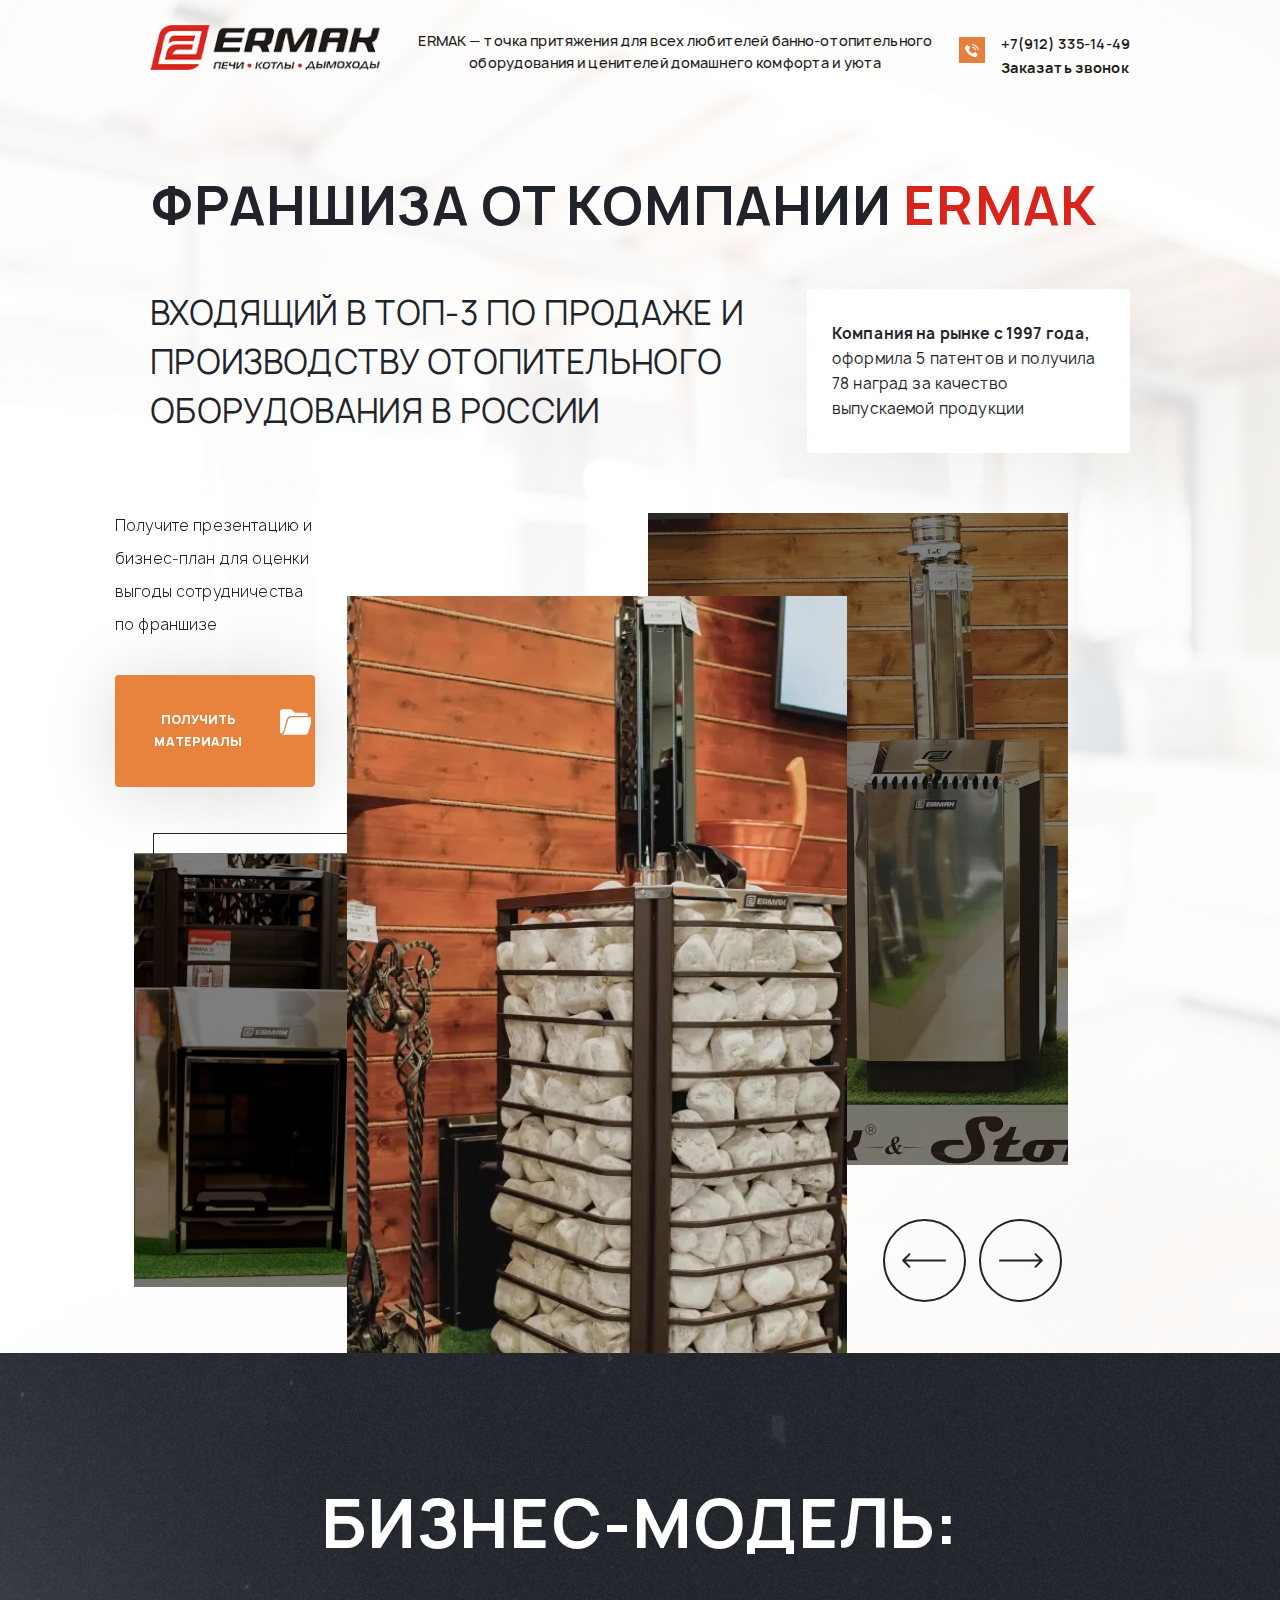
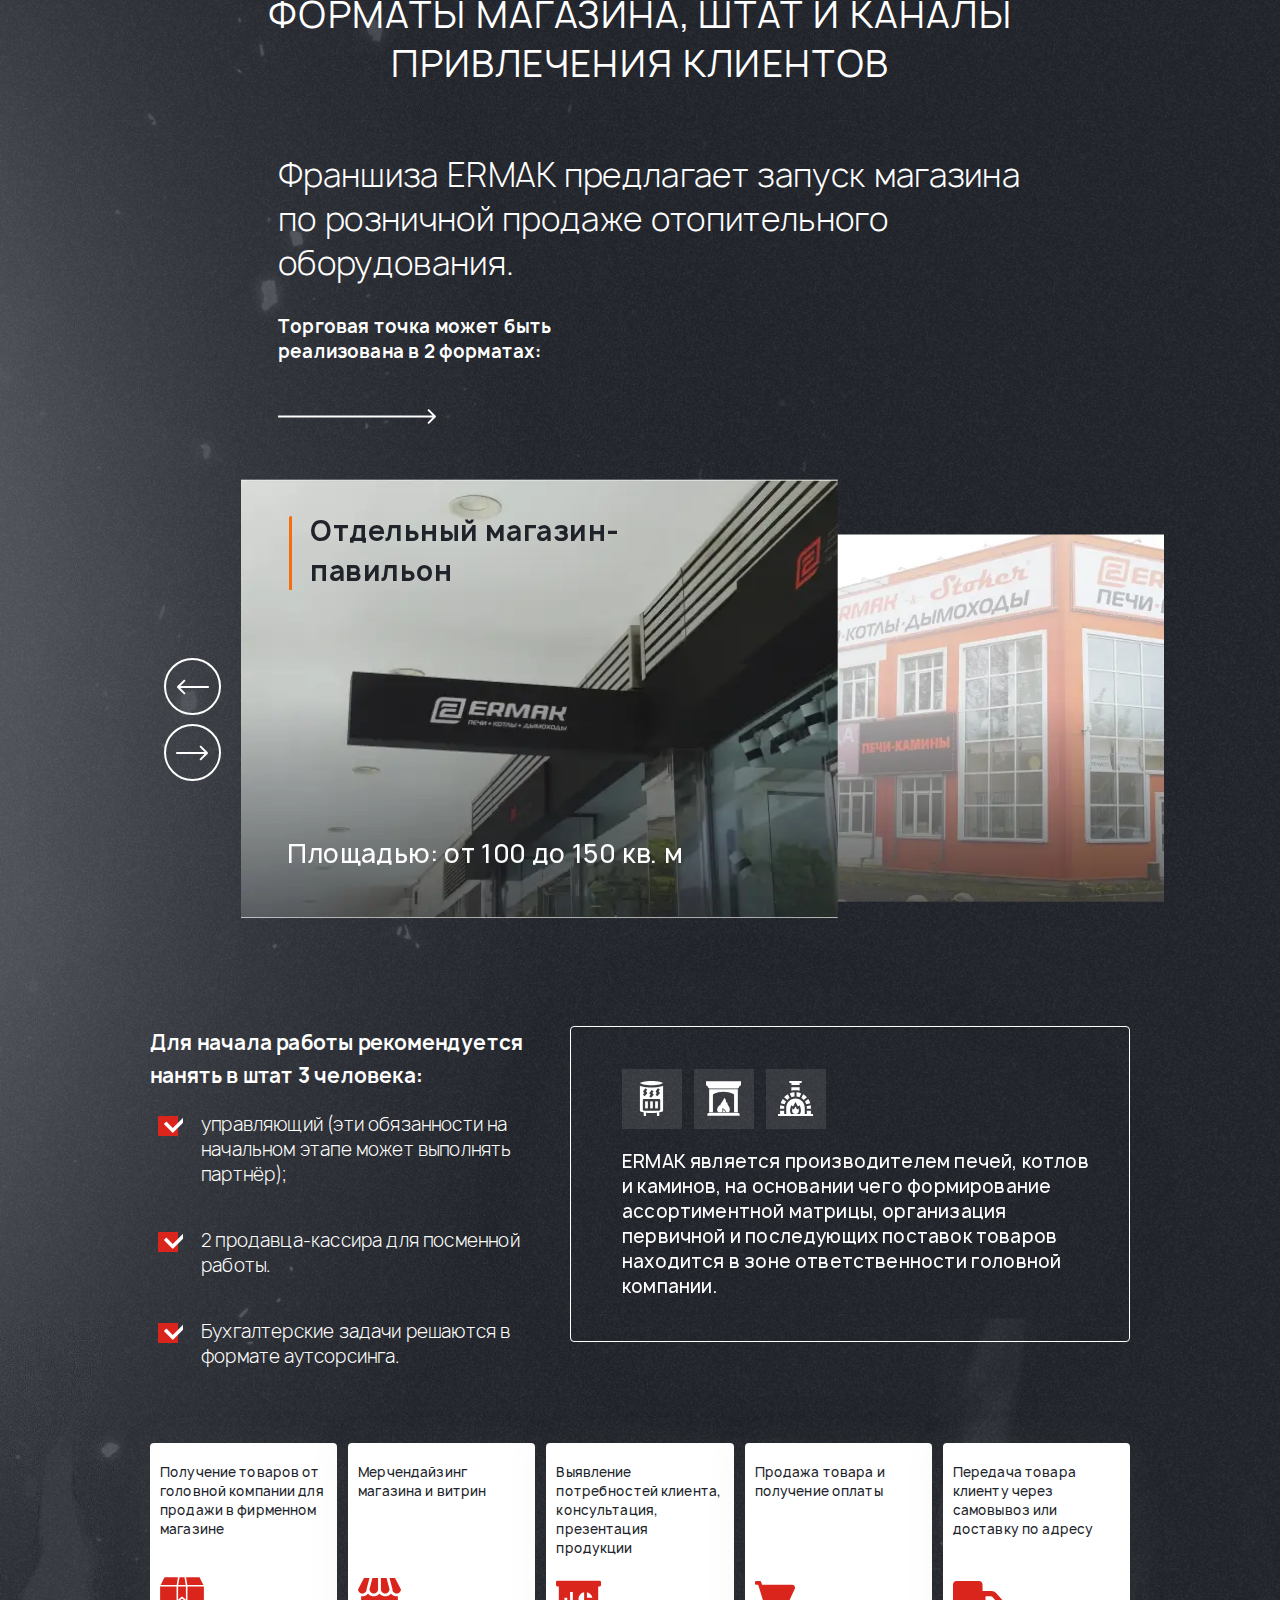
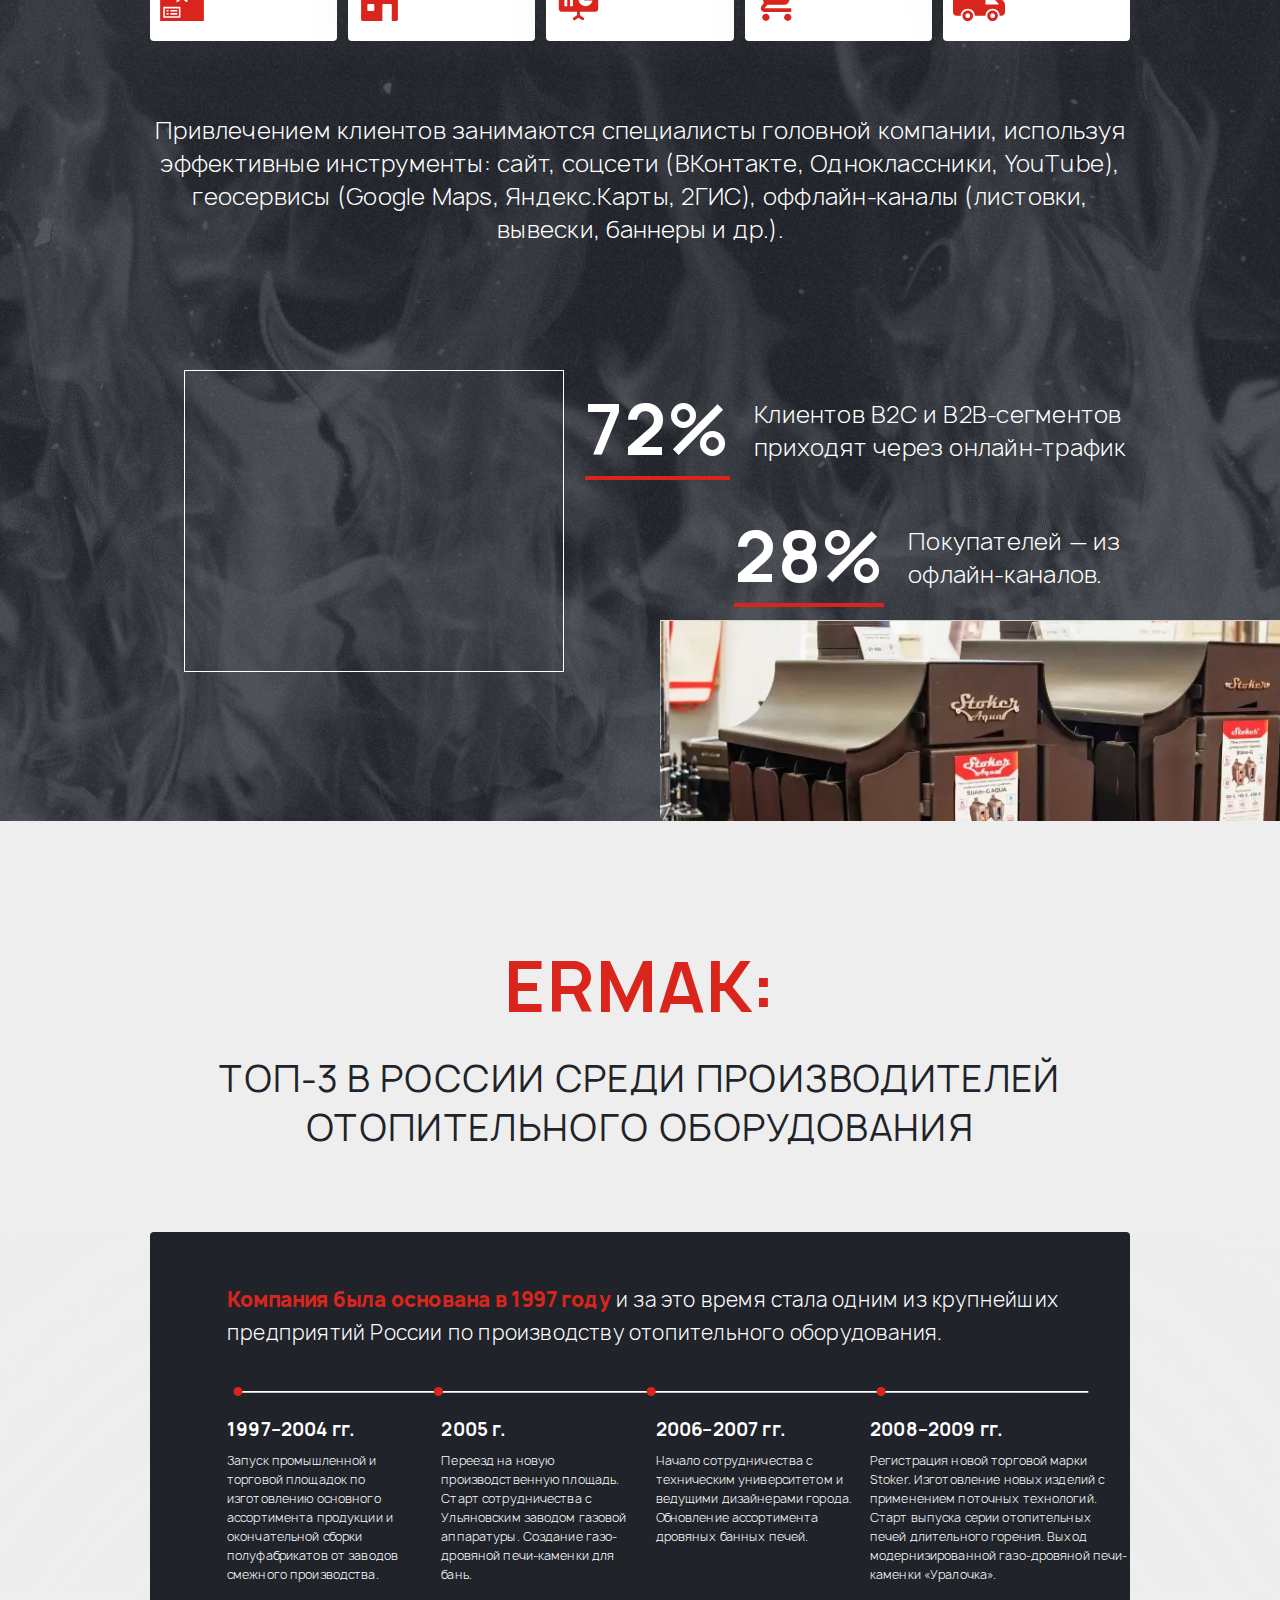
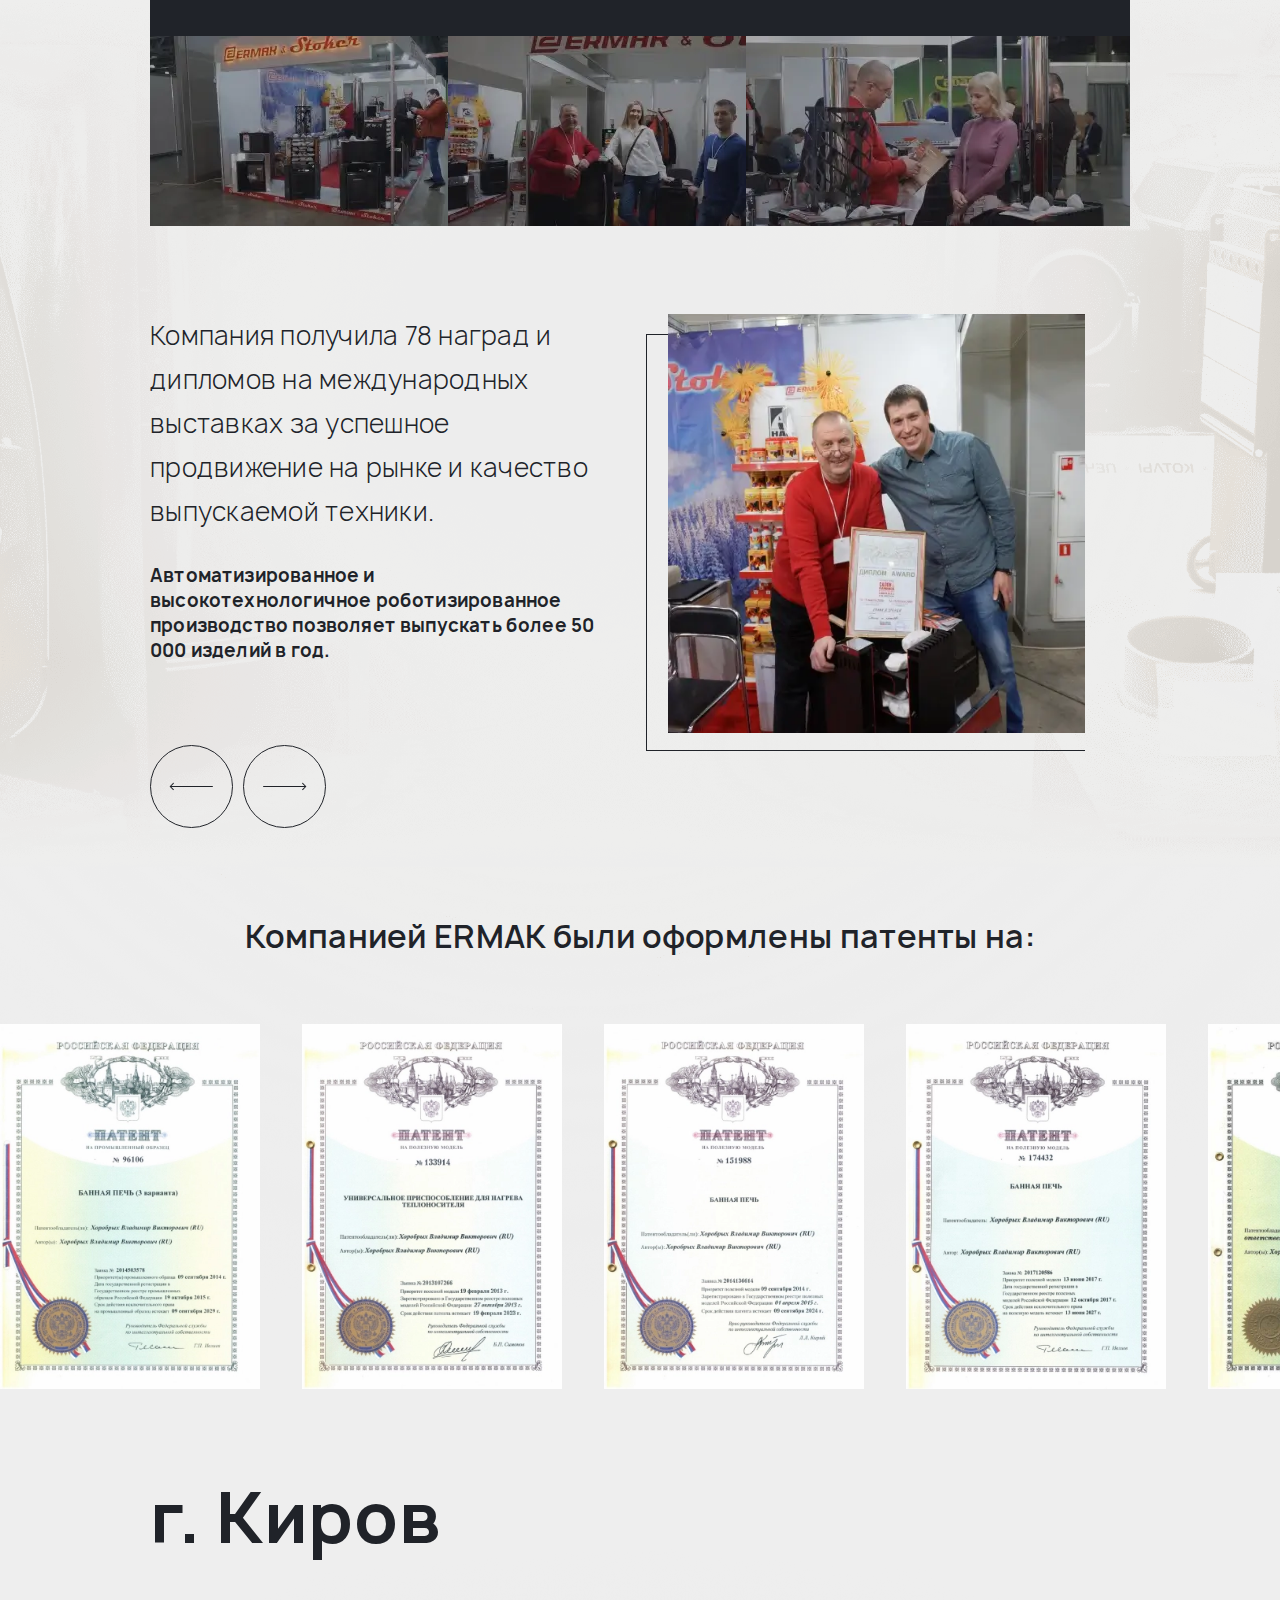
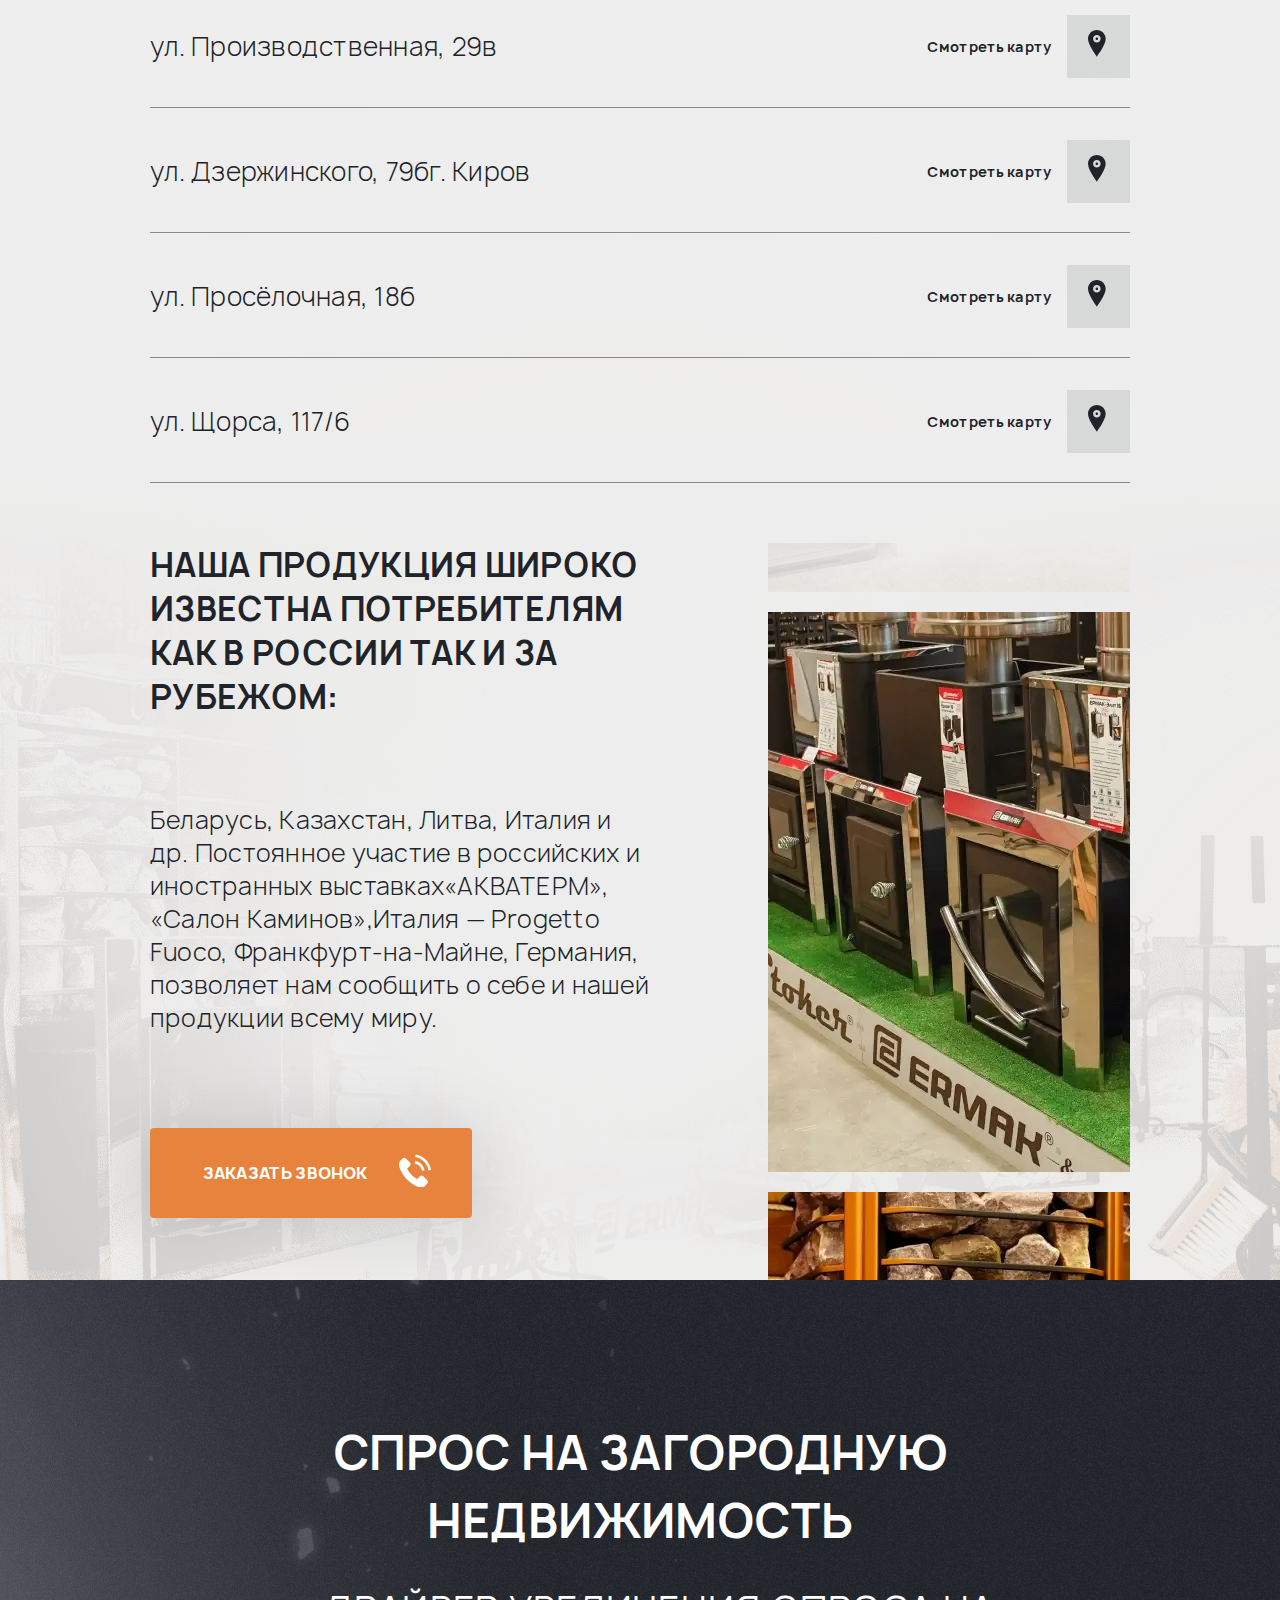
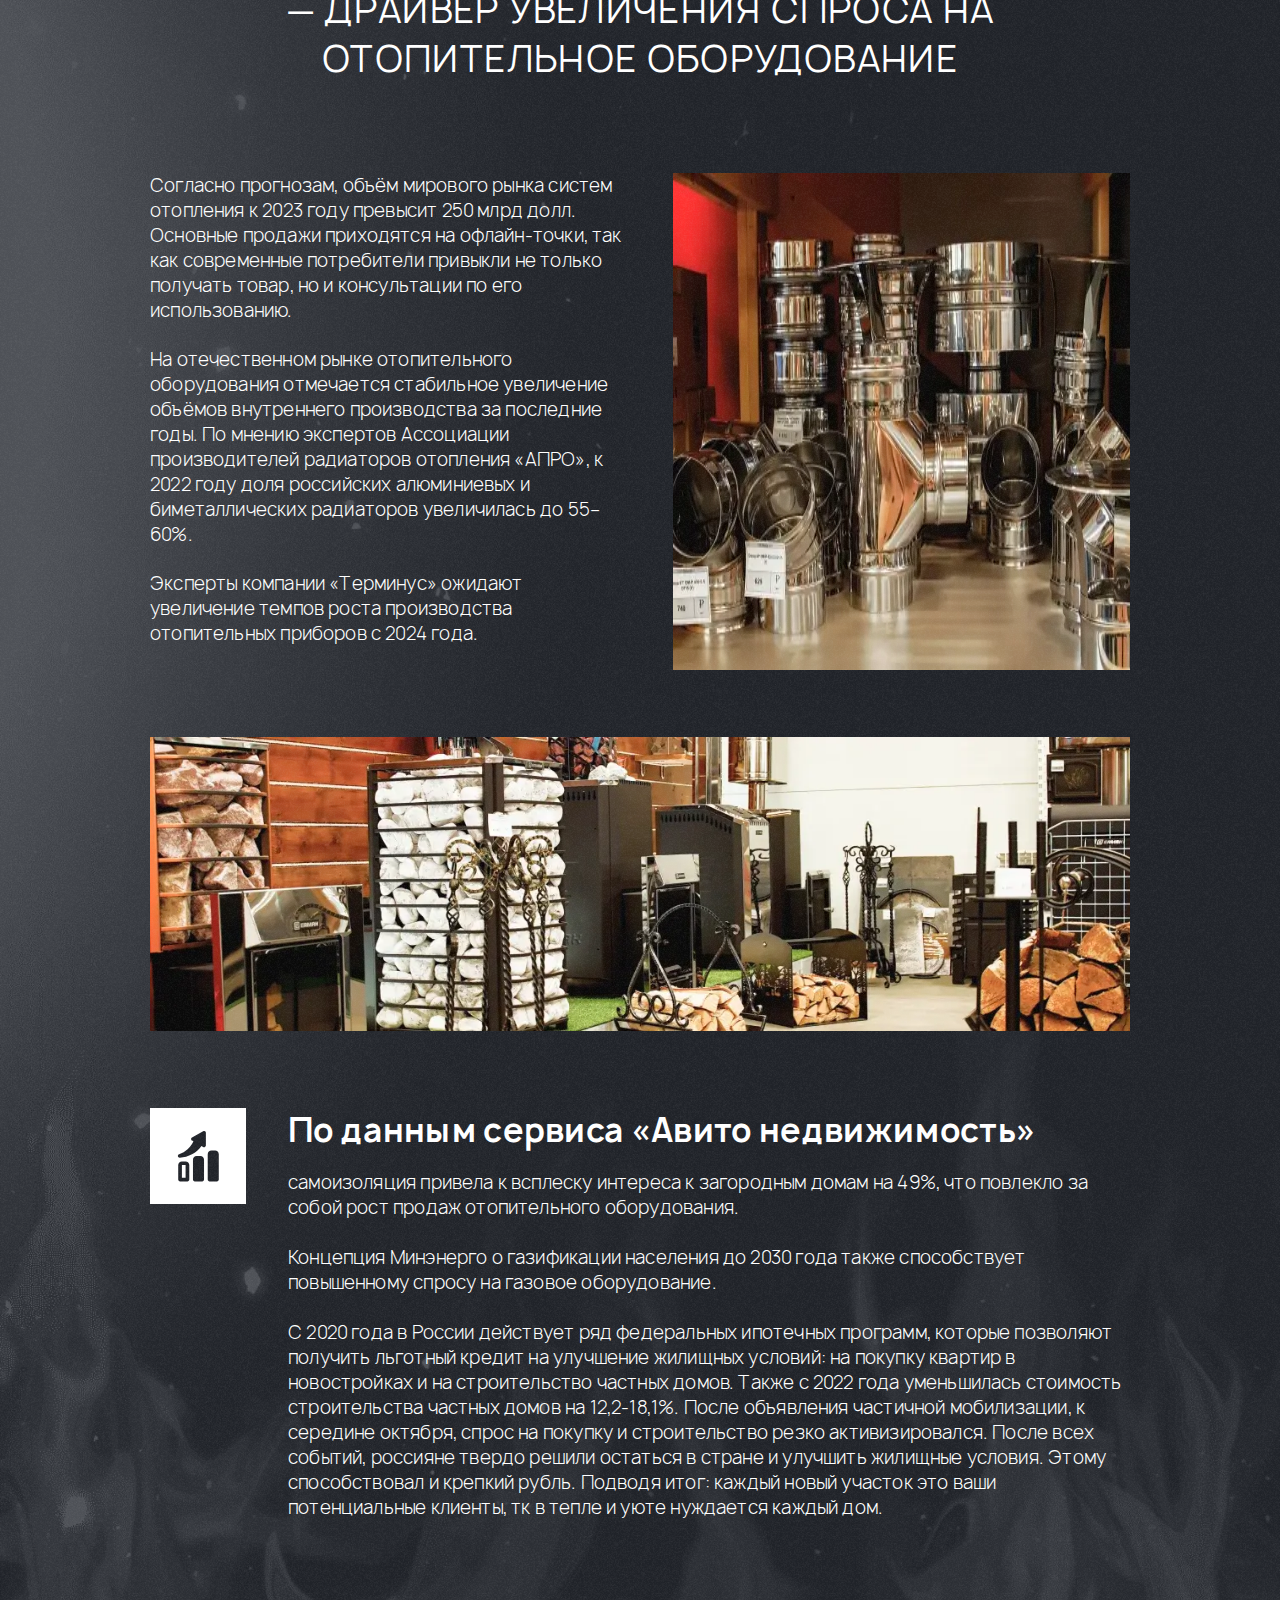
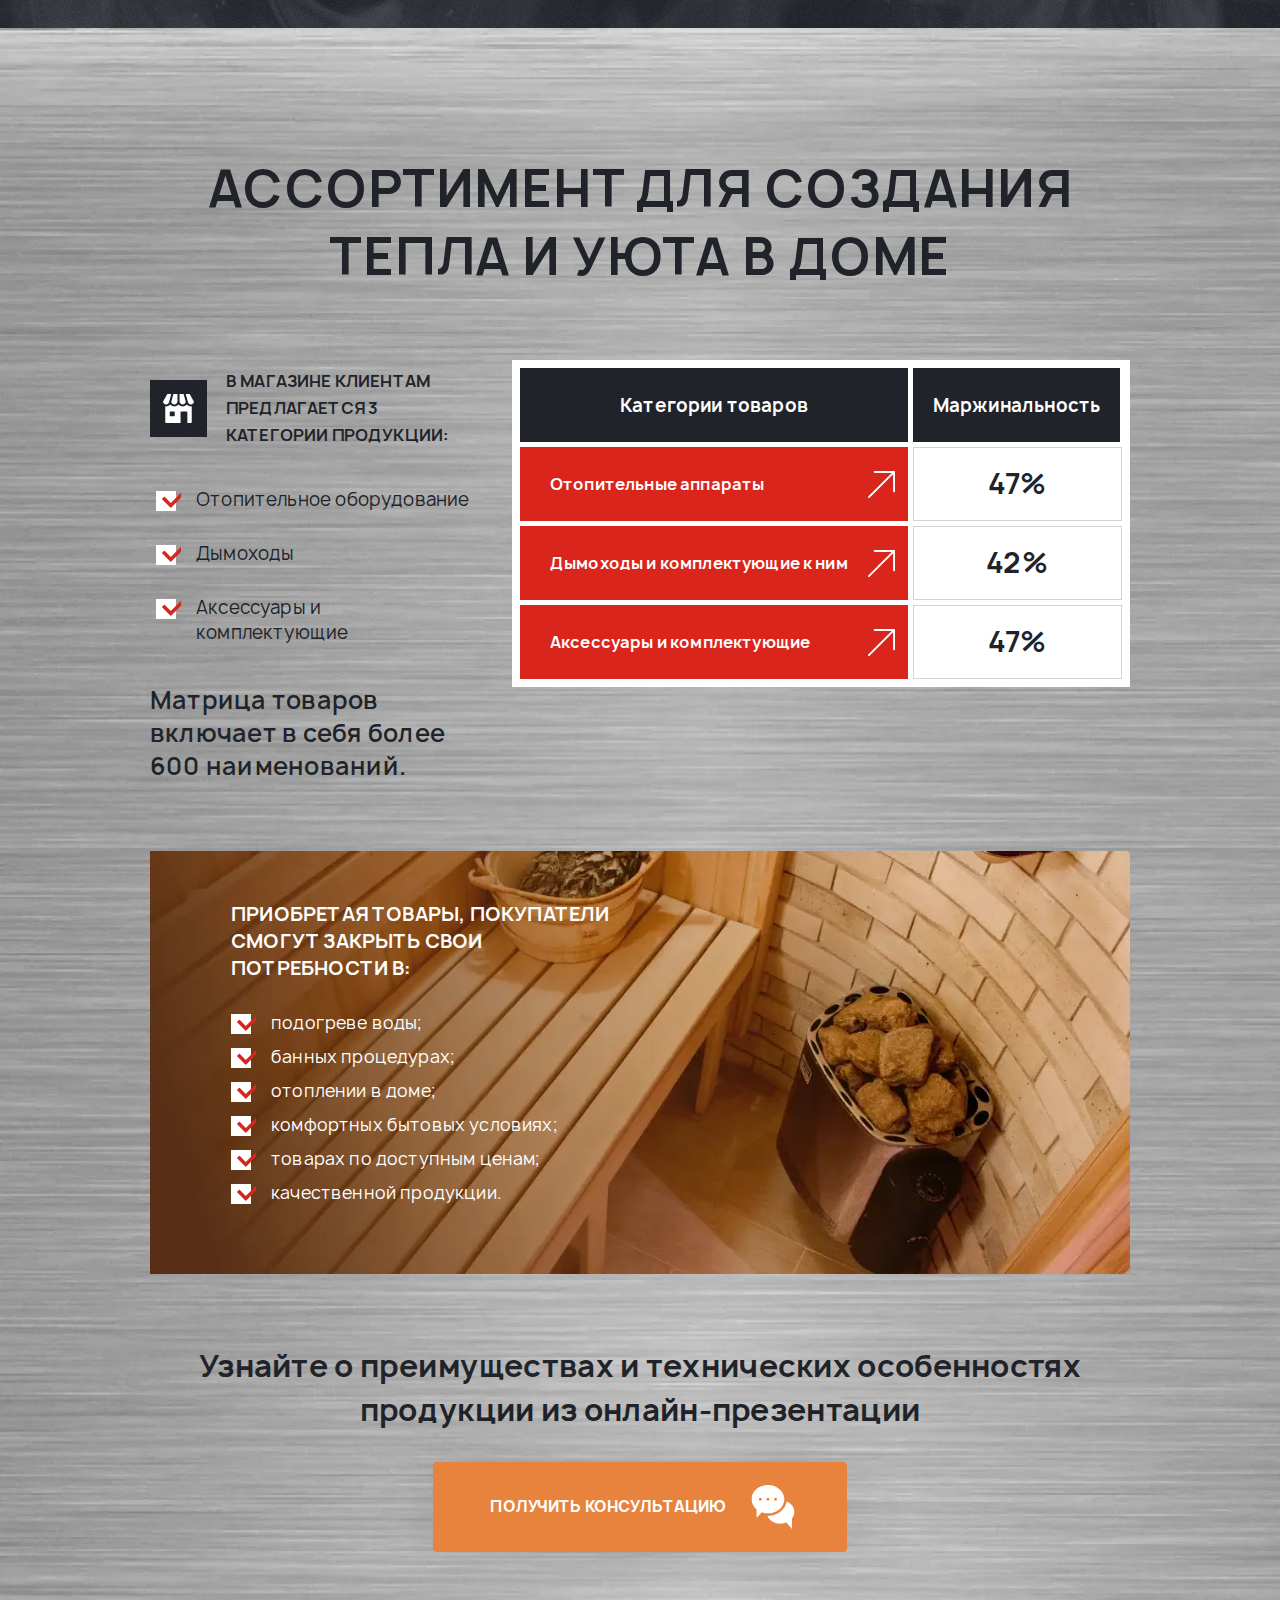
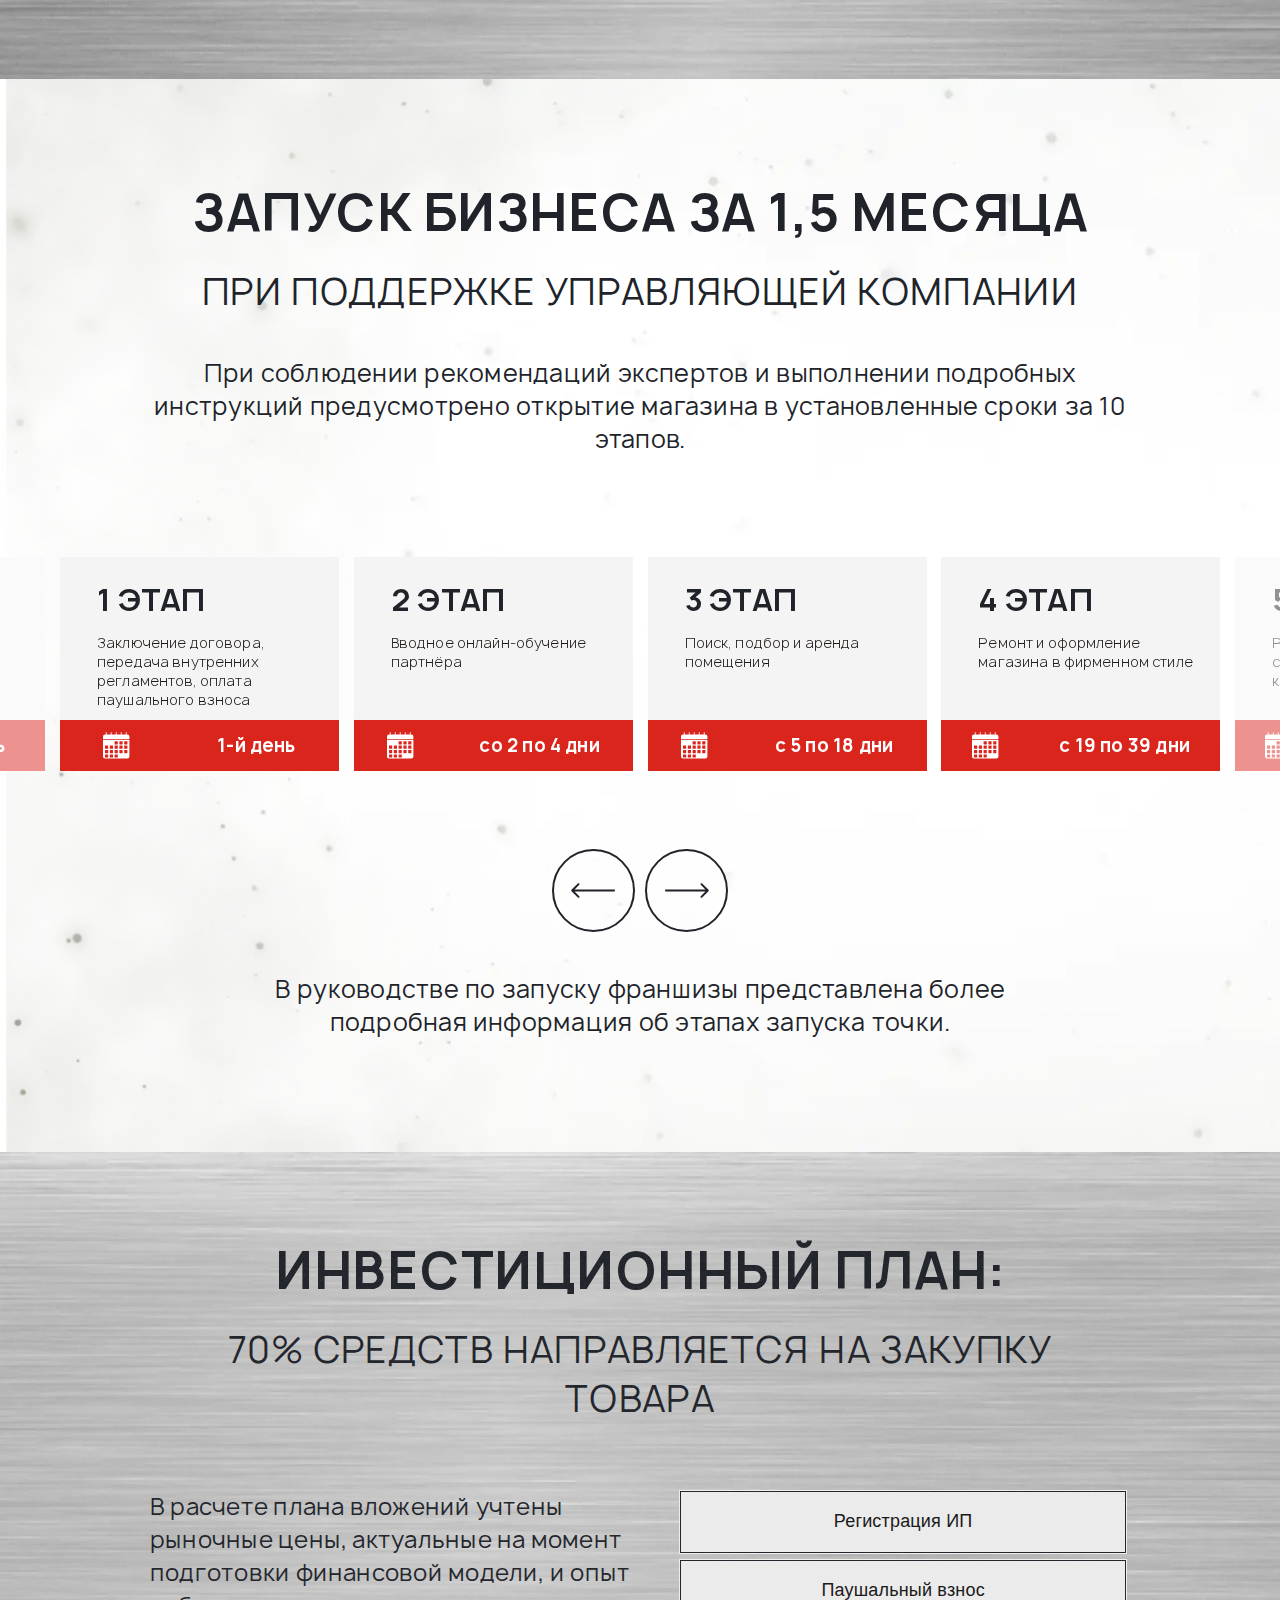
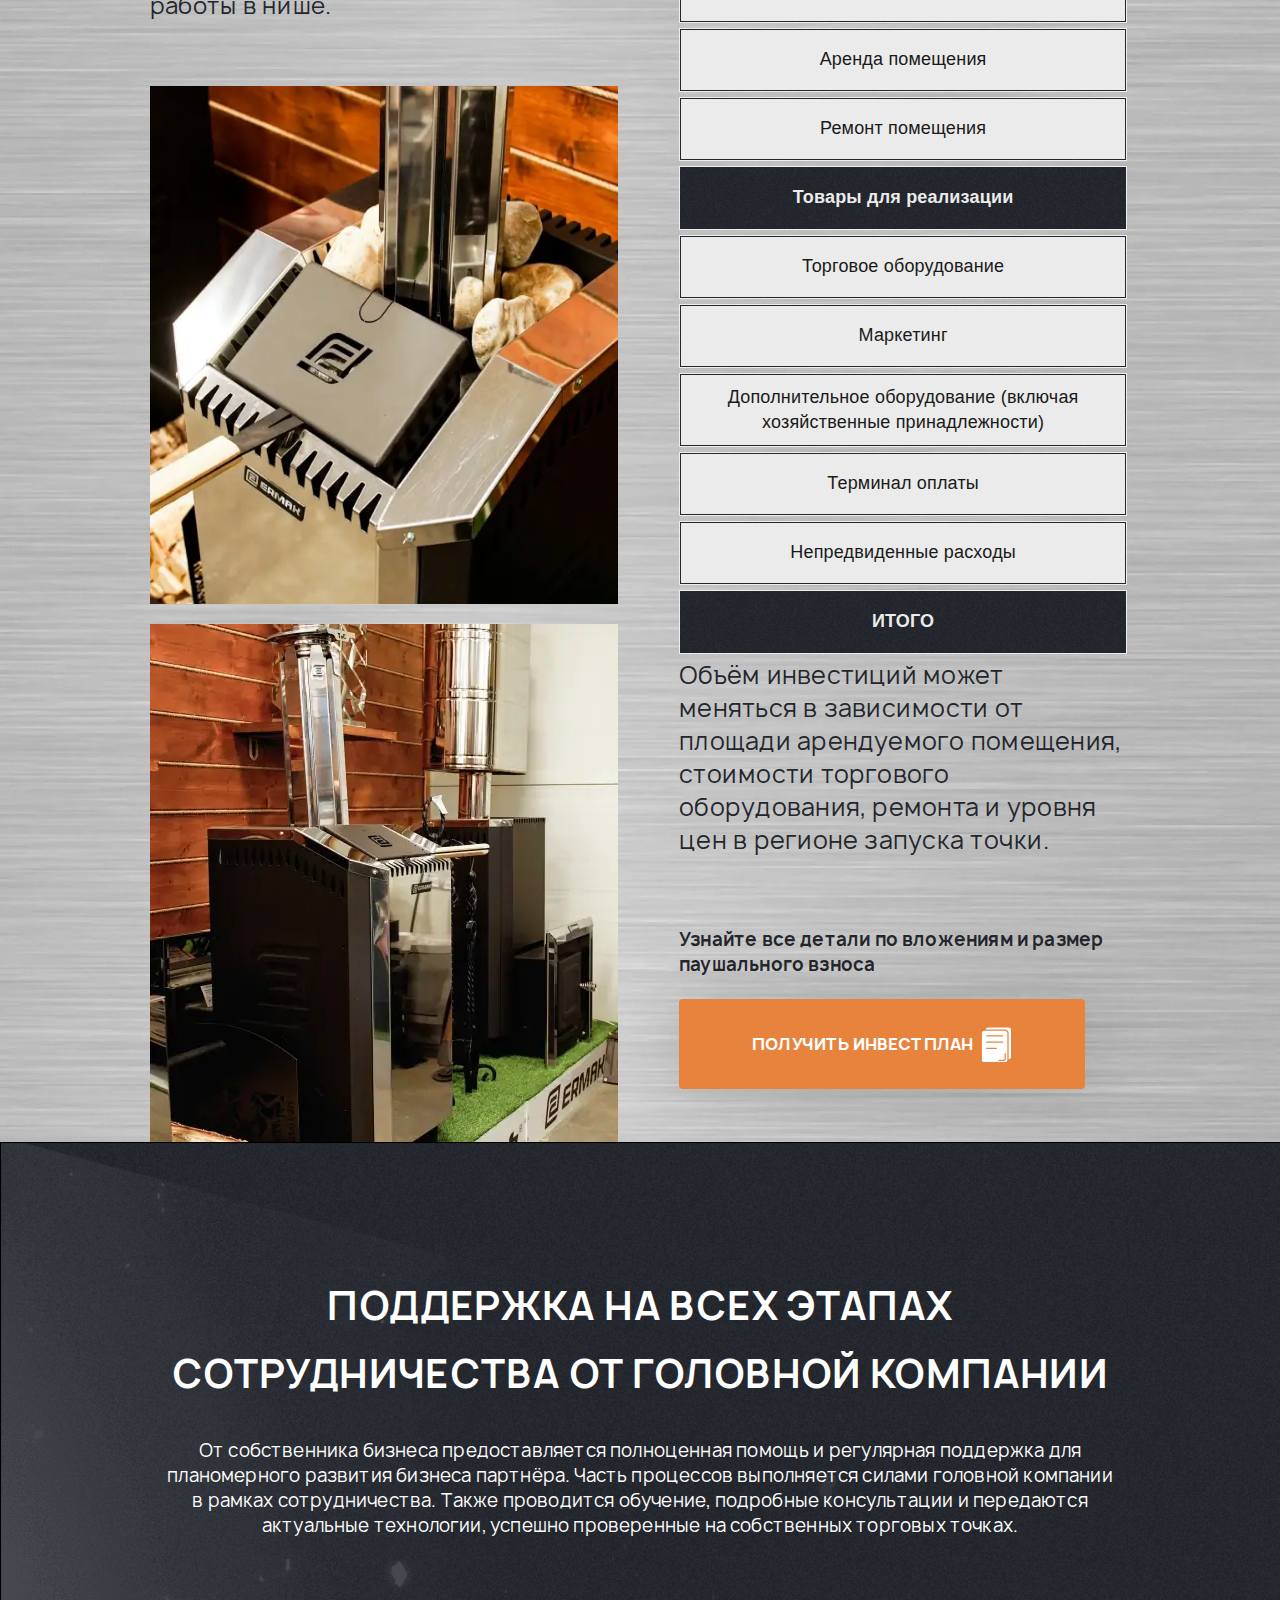
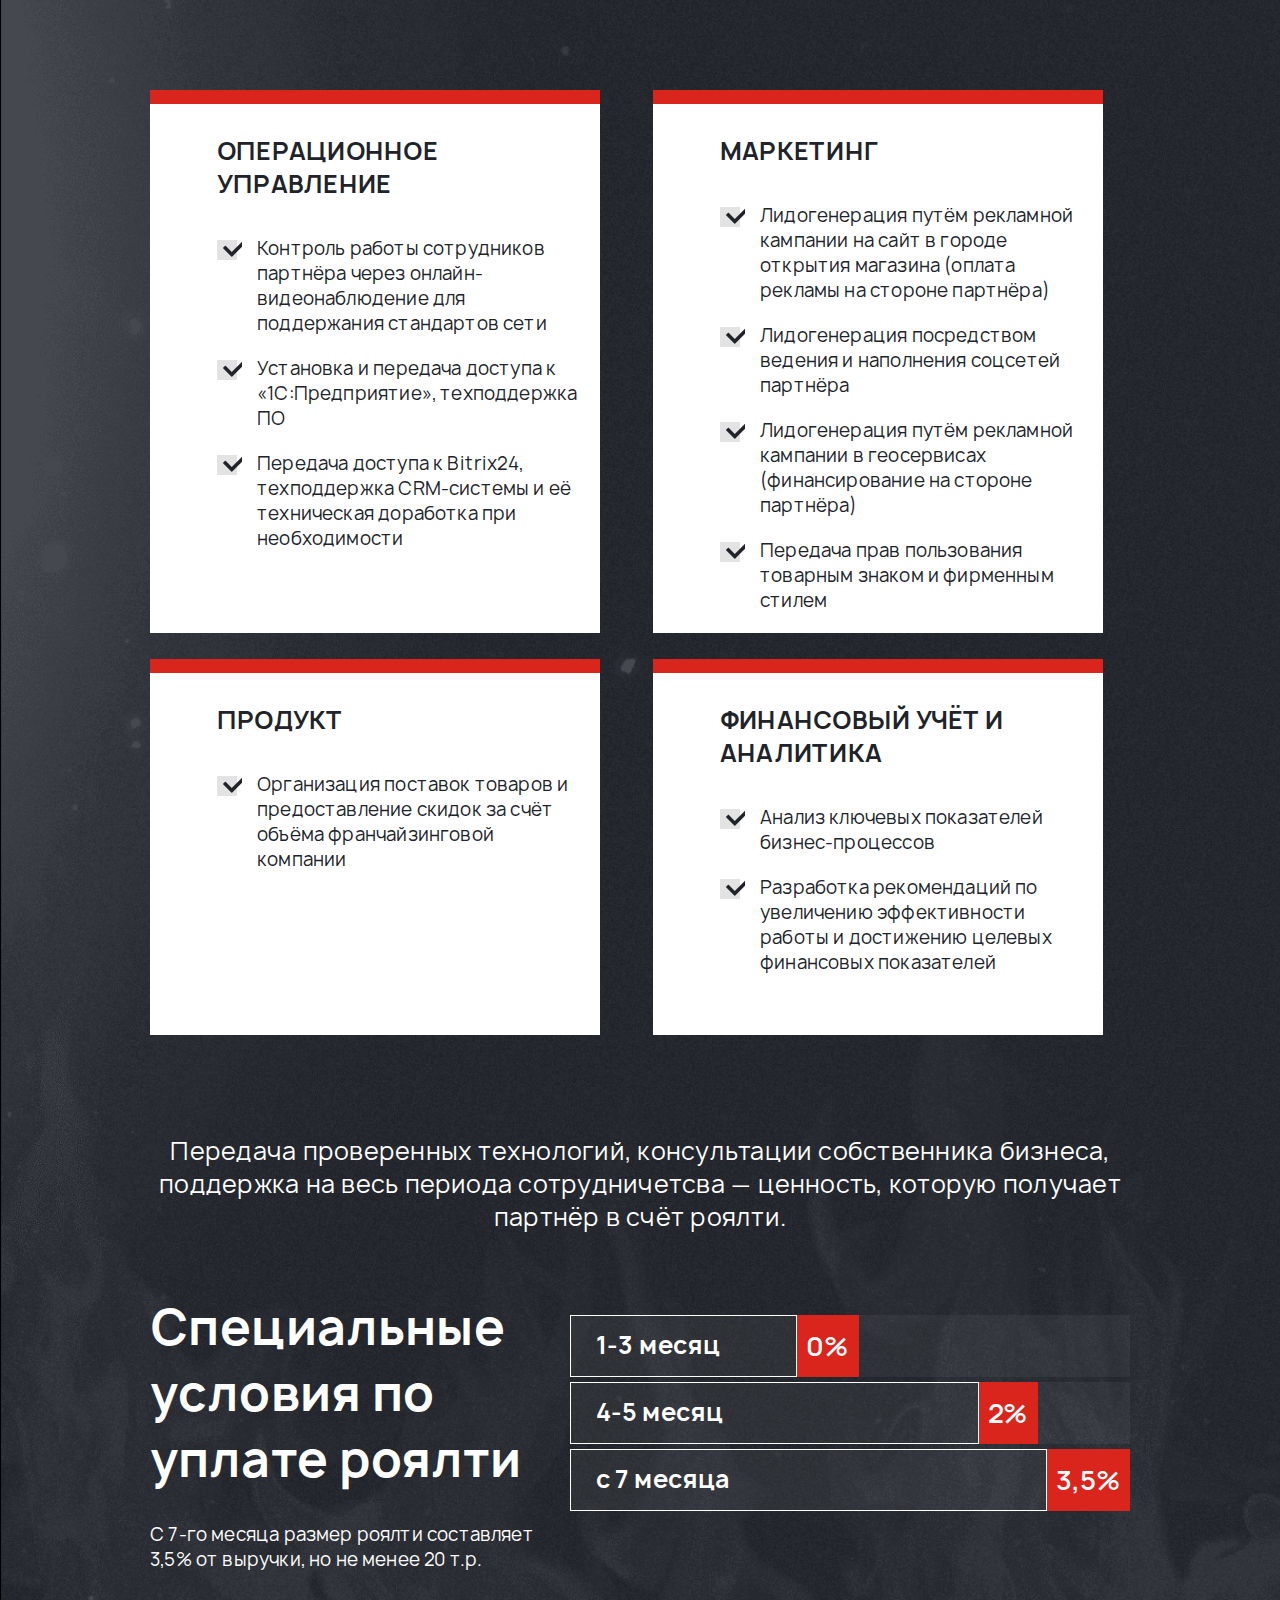
<file: index.html>
<!DOCTYPE html>
 <html lang="ru" class="no-js"> 
    <head>
        <meta charset="utf-8">
        <title>Франшиза ERMAK — магазин по продаже отопительного оборудования собственного производства</title>
        <meta name="description" content="">
        <meta name="viewport" content="width=device-width">
        <link rel="shortcut icon" href="./images/favicon.ico" type="image/x-icon">
        <link rel="icon" href="favicon.ico" type="image/x-icon">
        <link rel="stylesheet" href="css/fonts.css">
        <link rel="stylesheet" href="css/reset.css">
        <link rel="stylesheet" href="css/nouislider.min.css">
        <link rel="stylesheet" href="css/swiper-bundle.min.css">
        <link rel="stylesheet" href="css/accordion.min.css">
        <link rel="stylesheet" href="css/main.css">
        <script src="js/swiper-bundle.min.js"></script>
        <script defer src="js/swiper.js"></script>
        <script defer src="js/nouislider.min.js"></script>
        <script defer src="js/range-slider.js"></script>
        
        
        
        
    </head>
    <body>
      <div class="site-container">
              <header class="header">
                <div class="container">
                  <div class="header__wrapper">
                    <div class="header__logo">
                      <a href="index.html">
                        <img src="./images/logo.webp" alt="логотип">
                      </a>
                    </div>
                    <p class="header__title">
                      ERMAK — точка притяжения для всех любителей банно-отопительного оборудования и ценителей домашнего комфорта и уюта
                    </p>
                    <div class="header__phone">
                      <span><a href="tel:+79123351449">+7(912) 335-14-49</a></span>
                      <a data-fancybox data-src="#modal" href="#" data-bttitle="Заказать" title="Заказать обратный звонок" class="header__callback">Заказать звонок</a>
                    </div>
                  </div>
                </div>
                  <div class="hero">
                    <div class="hero__wrapper">
                      <div class="container">
                        <div class="hero__title-block">
                          <div class="hero__title-top">
                            <h1 class="hero__title-main">
                              Франшиза от компании <span>ERMAK</span>
                            </h1>
                          </div>
                          <div class="hero__title-bottom">
                            <p class="hero__subtitle">
                              входящий в ТОП-3 по продаже и производству отопительного оборудования в России
                            </p>
                            <div class="hero__swiper-top-mobile">
                              <p class="hero__swiper-text">
                                Получите презентацию и бизнес-план для оценки выгоды сотрудничества по франшизе
                              </p>
                              <button class="hero__swiper-btn" data-fancybox data-src="#modal-1">
                                Получить материалы
                              </button>
                            </div>
                            <div class="hero__card-title">
                              <p class="hero__card-text">
                                <strong>Компания на рынке с 1997 года,</strong><br> оформила 5 патентов и получила 78 наград за качество выпускаемой продукции
                              </p>
                            </div>
                          </div>
                          <div class="hero__swiper-top">
                            <p class="hero__swiper-text">
                              Получите презентацию и бизнес-план для оценки выгоды сотрудничества по франшизе
                            </p>
                            <button class="hero__swiper-btn" data-fancybox data-src="#modal-1">
                              Получить материалы
                            </button>
                          </div>
                        </div>
                        
                      </div>
                   
                      <div class="hero__swiper-container">
                        <div class="hero__swiper-top-sw">
                          <p class="hero__swiper-text">
                            Получите презентацию и бизнес-план для оценки выгоды сотрудничества по франшизе
                          </p>
                          <button class="hero__swiper-btn" data-fancybox data-src="#modal-1">
                            Получить материалы
                          </button>
                        </div>
                        <div class="hero__swiper-block">
                          <div class="hero__swiper-left">
                            <div class="hero__swiper-wrapper-left">
                              <div class="hero__slide-left">
                                <img src="./images/hero-slide-1.webp" alt="">
                              </div>
                              <div class="hero__slide-left">
                                <img src="./images/hero-slide-2.webp" alt="">
                              </div>
                              <div class="hero__slide-left">
                                <img src="./images/hero-slide-3.webp" alt="">
                              </div>
                              <div class="hero__slide-left">
                                <img src="./images/hero-slide-4.webp" alt="">
                              </div>
                              <div class="hero__slide-left">
                                <img src="./images/hero-slide-5.webp" alt="">
                              </div>
                              <div class="hero__slide-left">
                                <img src="./images/hero-slide-6.webp" alt="">
                              </div>
                            </div>
                          </div>

                          <div class="hero__swiper-middle">
                            <div class="hero__swiper-wrapper-middle">
                              <div class="hero__slide-middle">
                                <img src="./images/hero-slide-2.webp" alt=""> 
                              </div>
                              <div class="hero__slide-middle">
                                <img src="./images/hero-slide-3.webp" alt=""> 
                              </div>
                              <div class="hero__slide-middle">
                                <img src="./images/hero-slide-4.webp" alt="">
                              </div>
                              <div class="hero__slide-middle">
                                <img src="./images/hero-slide-5.webp" alt="">
                              </div>
                              <div class="hero__slide-middle">
                                <img src="./images/hero-slide-6.webp" alt="">
                              </div>
                              <div class="hero__slide-middle">
                                <img src="./images/hero-slide-1.webp" alt="">
                              </div>
                            </div>
                          </div>

                          <div class="hero__swiper-right">
                            <div class="hero__swiper-wrapper-right">
                              <div class="hero__slide-right">
                                <img src="./images/hero-slide-3.webp" alt="">
                              </div>
                              <div class="hero__slide-right">
                                <img src="./images/hero-slide-4.webp" alt="">
                              </div>
                              <div class="hero__slide-right">
                                <img src="./images/hero-slide-5.webp" alt="">
                              </div>
                              <div class="hero__slide-right">
                                <img src="./images/hero-slide-6.webp" alt="">
                              </div>
                              <div class="hero__slide-right">
                                <img src="./images/hero-slide-1.webp" alt="">
                              </div>
                              <div class="hero__slide-right">
                                <img src="./images/hero-slide-2.webp" alt="">
                              </div>
                            </div>
                          </div>

                          <div class="hero__btns">
                            <div class="hero__button-prev"></div>
                            <div class="hero__button-next"></div> 
                          </div>
                        </div>
                        
            
                        

                       <div class="container">
                          <div class="hero__swiper-mobile">
                            <div class="hero__swiper-wrpper">
                              <div class="hero__swiper-slide">
                                <img src="./images/hero-slide-1.webp" alt="">
                              </div>
                              <div class="hero__swiper-slide">
                                <img src="./images/hero-slide-2.webp" alt="">
                              </div>
                              <div class="hero__swiper-slide">
                                <img src="./images/hero-slide-3.webp" alt="">
                              </div>
                              <div class="hero__swiper-slide">
                                <img src="./images/hero-slide-4.webp" alt="">
                              </div>
                              <div class="hero__swiper-slide">
                                <img src="./images/hero-slide-5.webp" alt="">
                              </div>
                              <div class="hero__swiper-slide">
                                <img src="./images/hero-slide-6.webp" alt="">
                              </div> 
                            </div>
                            <div class="hero__btns">
                              <div class="hero__button-prev-mobile"></div>
                              <div class="hero__button-next-mobile"></div>
                            </div>
                          </div>
                       </div>
                        
                      </div>
                    </div>
                  </div>
              </header>

              <section class="business-model">
                <div class="container">
                  <div class="business-model__wrapper">
                    <div class="business-model__title-block">
                      <h2 class="business-model__title">Бизнес-модель:</h2>
                      <p class="business-model__subtitle">
                        форматы магазина, штат и каналы привлечения клиентов
                      </p>
                    </div>  
                  </div>
                </div>
                <div class="business-model__content-top">
                  <div class="business-model__slider-title-block">
                    <h4 class="business-model__slider-title">
                      Франшиза ERMAK предлагает запуск магазина по розничной продаже отопительного оборудования.
                    </h4>
                    <p class="business-model__slider-subtitle">
                      Торговая точка может быть реализована в 2 форматах:
                    </p>
                    <img src="./images/business-arrow.svg" class="business-model__slider-decoration" alt="">
                  </div>
                  <div class="business-model__slider-container">
                   
                    <div class="business-model__btns">
                      <div class="business-model__btn-next"></div>
                      <div class="business-model__btn-prev"></div>
                    </div>
                    <div class="business-model__swiper">
                      
                      <div class="business-model__swiper-wrapper">
                        
                        <div class="business-model__slide">
                          <div class="business-model__slide-text-block">
                            <p class="business-model__slide-text">
                              Отдельный магазин-павильон
                            </p>
                            <p class="business-model__slide-info">
                              Площадью: от 100 до 150 кв. м
                            </p>
                          </div>
                          <img src="./images/business-slide-1.webp" alt="">
                        </div>
                        <div class="business-model__slide">
                          <div class="business-model__slide-text-block">
                            <p class="business-model__slide-text">
                              Магазин в ТЦ на выезде из города
                            </p>
                            <p class="business-model__slide-info">
                              Площадью: от 150 до 200 кв. м
                            </p>
                          </div>
                          <img src="./images/business-slide-2.webp" alt="">
                        </div> 
                      </div>
                      
                    </div>
                    <div class="business-model__btns-mobile">
                      <div class="business-model__btn-next"></div>
                      <div class="business-model__btn-prev"></div>
                    </div>
                  </div>
                </div>
               <div class="container">
                  <div class="business-model__content-middle">
                      <div class="business-model__middle-top">
                        <div class="business-model__middle-left">
                          <h4 class="business-model__list-title">
                            Для начала работы рекомендуется нанять в штат 3 человека:
                          </h4>
                          <ul class="business-model__list">
                            <li class="business-model__item">
                              <p class="business-model__info">
                                управляющий (эти обязанности на начальном этапе может выполнять партнёр);
                              </p>
                            </li>
                            <li class="business-model__item">
                              <p class="business-model__info">
                                2 продавца-кассира для посменной работы.
                              </p>
                            </li>
                            <li class="business-model__item">
                              <p class="business-model__info">
                                Бухгалтерские задачи решаются в формате аутсорсинга.
                              </p>
                            </li>
                          </ul>
                        </div>
                        <div class="business-model__middle-right">
                          <div class="business-model__block">
                            <div class="business-model__block-icons">
                              <img src="./images/business-icon-1.svg" class="business-model__icon" alt="">
                              <img src="./images/business-icon-2.svg" class="business-model__icon" alt="">
                              <img src="./images/business-icon-3.svg" class="business-model__icon" alt="">
                            </div>
                            <p class="business-model__block-text">
                              ERMAK является производителем печей, котлов 
                              и каминов, на основании чего формирование ассортиментной матрицы,
                              организация первичной и последующих поставок товаров находится в зоне ответственности головной компании.
                            </p>
                          </div>
                        </div>
                      </div>
                      <ul class="business-model__card-list">
                        <li class="business-model__card-item">
                          <div class="business-model__card">
                            <p class="business-model__card-text">
                              Получение товаров от головной компании для продажи в фирменном магазине
                            </p>
                            <svg width="44" height="44" viewBox="0 0 44 44" fill="none" xmlns="http://www.w3.org/2000/svg">
                              <path d="M0.125 43.875H43.875V9.5H27.4688V24.3438C27.4688 24.4925 27.4263 24.6381 27.3464 24.7636C27.2665 24.889 27.1524 24.9891 27.0176 25.0519C26.8828 25.1148 26.7329 25.1378 26.5854 25.1184C26.4379 25.099 26.2991 25.0378 26.1852 24.9422L22.0273 21.4531L17.8086 24.9438C17.6945 25.0376 17.5561 25.0971 17.4095 25.1154C17.2629 25.1338 17.1141 25.1102 16.9803 25.0474C16.8466 24.9845 16.7334 24.8851 16.6539 24.7606C16.5745 24.636 16.5319 24.4915 16.5312 24.3438V9.5H0.125V43.875ZM3.25 30.5938C3.25 30.3865 3.33231 30.1878 3.47882 30.0413C3.62534 29.8948 3.82405 29.8125 4.03125 29.8125H19.6562C19.8635 29.8125 20.0622 29.8948 20.2087 30.0413C20.3552 30.1878 20.4375 30.3865 20.4375 30.5938V39.9688C20.4375 40.176 20.3552 40.3747 20.2087 40.5212C20.0622 40.6677 19.8635 40.75 19.6562 40.75H4.03125C3.82405 40.75 3.62534 40.6677 3.47882 40.5212C3.33231 40.3747 3.25 40.176 3.25 39.9688V30.5938Z" fill="#DA251D"/>
                              <path d="M17.9531 0.125H4.51404L0.607788 7.9375H16.6508L17.9531 0.125Z" fill="#DA251D"/>
                              <path d="M18.875 31.375H4.8125V39.1875H18.875V31.375ZM7.9375 37.625H7.15625C6.94905 37.625 6.75034 37.5427 6.60382 37.3962C6.45731 37.2497 6.375 37.051 6.375 36.8438C6.375 36.6365 6.45731 36.4378 6.60382 36.2913C6.75034 36.1448 6.94905 36.0625 7.15625 36.0625H7.9375C8.1447 36.0625 8.34341 36.1448 8.48993 36.2913C8.63644 36.4378 8.71875 36.6365 8.71875 36.8438C8.71875 37.051 8.63644 37.2497 8.48993 37.3962C8.34341 37.5427 8.1447 37.625 7.9375 37.625ZM7.9375 34.5H7.15625C6.94905 34.5 6.75034 34.4177 6.60382 34.2712C6.45731 34.1247 6.375 33.926 6.375 33.7188C6.375 33.5115 6.45731 33.3128 6.60382 33.1663C6.75034 33.0198 6.94905 32.9375 7.15625 32.9375H7.9375C8.1447 32.9375 8.34341 33.0198 8.48993 33.1663C8.63644 33.3128 8.71875 33.5115 8.71875 33.7188C8.71875 33.926 8.63644 34.1247 8.48993 34.2712C8.34341 34.4177 8.1447 34.5 7.9375 34.5ZM16.5312 37.625H11.0625C10.8553 37.625 10.6566 37.5427 10.5101 37.3962C10.3636 37.2497 10.2812 37.051 10.2812 36.8438C10.2812 36.6365 10.3636 36.4378 10.5101 36.2913C10.6566 36.1448 10.8553 36.0625 11.0625 36.0625H16.5312C16.7385 36.0625 16.9372 36.1448 17.0837 36.2913C17.2302 36.4378 17.3125 36.6365 17.3125 36.8438C17.3125 37.051 17.2302 37.2497 17.0837 37.3962C16.9372 37.5427 16.7385 37.625 16.5312 37.625ZM16.5312 34.5H11.0625C10.8553 34.5 10.6566 34.4177 10.5101 34.2712C10.3636 34.1247 10.2812 33.926 10.2812 33.7188C10.2812 33.5115 10.3636 33.3128 10.5101 33.1663C10.6566 33.0198 10.8553 32.9375 11.0625 32.9375H16.5312C16.7385 32.9375 16.9372 33.0198 17.0837 33.1663C17.2302 33.3128 17.3125 33.5115 17.3125 33.7188C17.3125 33.926 17.2302 34.1247 17.0837 34.2712C16.9372 34.4177 16.7385 34.5 16.5312 34.5Z" fill="#DA251D"/>
                              <path d="M18.0938 22.6828L21.5312 19.8359C21.6716 19.719 21.8486 19.655 22.0313 19.655C22.2139 19.655 22.3909 19.719 22.5312 19.8359L25.9062 22.6687V9.5H18.0938V22.6828Z" fill="#DA251D"/>
                              <path d="M25.7648 7.9375L24.4632 0.125H19.5367L18.2351 7.9375H25.7648Z" fill="#DA251D"/>
                              <path d="M43.3922 7.9375L39.4859 0.125H26.0469L27.3492 7.9375H43.3922Z" fill="#DA251D"/>
                            </svg>                              
                          </div>
                        </li>
                        <li class="business-model__card-item">
                          <div class="business-model__card">
                            <p class="business-model__card-text">
                              Мерчендайзинг магазина и витрин
                            </p>
                            <svg width="43" height="43" viewBox="0 0 43 43" fill="none" xmlns="http://www.w3.org/2000/svg">
                              <path fill-rule="evenodd" clip-rule="evenodd" d="M14.46 0H20.0693V11.1916C20.0693 12.3364 19.6188 13.4243 18.8095 14.2338C18.0001 15.0431 16.9121 15.4936 15.7673 15.4936C14.6225 15.4936 13.5346 15.0431 12.7252 14.2338C11.9521 13.4607 11.5114 12.4434 11.4682 11.3519L14.46 0ZM32.8702 26.0568C33.3636 26.0568 33.7661 26.4593 33.7661 26.9527V43H38.4483C38.8324 43 39.1963 42.8494 39.4675 42.5784C39.7372 42.3088 39.8839 41.9462 39.8839 41.5654V18.258C39.484 18.3181 39.1036 18.3549 38.698 18.3549C36.7916 18.3549 34.9807 17.6045 33.6329 16.2567C33.3886 16.0125 33.1769 15.7607 32.9653 15.4891C32.7538 15.7608 32.542 16.0125 32.2977 16.2567C30.9499 17.6046 29.139 18.3549 27.2326 18.3549C25.3263 18.3549 23.5153 17.6045 22.1675 16.2567C21.9232 16.0125 21.7115 15.7607 21.4999 15.4891C21.2884 15.7608 21.0767 16.0125 20.8323 16.2567C19.4846 17.6046 17.6736 18.3549 15.7672 18.3549C13.8608 18.3549 12.0499 17.6046 10.7021 16.2567C10.4578 16.0125 10.2461 15.7607 10.0346 15.4891C9.823 15.7608 9.61127 16.0125 9.36696 16.2567C8.01918 17.6046 6.20822 18.3549 4.30186 18.3549C3.89639 18.3549 3.51585 18.3181 3.11609 18.258V41.5643C3.11609 41.946 3.26852 42.3084 3.53802 42.578C3.80761 42.8476 4.17001 42.9999 4.55172 42.9999H24.3576V26.9527C24.3576 26.4593 24.76 26.0568 25.2534 26.0568H32.8702ZM34.3455 10.8284L31.4917 0H36.9887L42.9886 11.5069C42.9062 12.547 42.4792 13.4946 41.7401 14.2338C40.9306 15.0431 39.8427 15.4936 38.6979 15.4936C37.5531 15.4936 36.4652 15.0431 35.6557 14.2338C34.8465 13.4244 34.3927 12.3368 34.3926 11.1916C34.3927 11.0691 34.3767 10.9469 34.3455 10.8284ZM30.2749 14.2338C29.4654 15.0431 28.3775 15.4936 27.2327 15.4936C26.0879 15.4936 25 15.0431 24.1905 14.2338C23.3812 13.4244 22.9307 12.3364 22.9307 11.1916V0H28.54L31.5317 11.3518C31.4885 12.4434 31.0479 13.4607 30.2749 14.2338ZM8.65452 10.8284L11.5083 0H6.01128L0.0113525 11.5069C0.0937412 12.547 0.520718 13.4946 1.25986 14.2338C2.06931 15.0431 3.15724 15.4936 4.30203 15.4936C5.44682 15.4936 6.53475 15.0431 7.3442 14.2338C8.15355 13.4244 8.60396 12.3364 8.60405 11.1916C8.60405 11.0691 8.62336 10.9468 8.65452 10.8284ZM9.36746 26.9527C9.36746 26.4593 9.76992 26.0568 10.2632 26.0568H15.4321C15.9256 26.0568 16.3279 26.4593 16.3279 26.9527V32.1216C16.3279 32.615 15.9255 33.0174 15.4321 33.0174H10.2632C9.76983 33.0174 9.36746 32.615 9.36746 32.1216V26.9527Z" fill="#DA251D"/>
                            </svg>
                          </div>
                        </li>
                        <li class="business-model__card-item">
                          <div class="business-model__card">
                            <p class="business-model__card-text">
                              Выявление потребностей клиента, консультация, презентация продукции
                            </p>
                            <svg width="45" height="41" viewBox="0 0 45 41" fill="none" xmlns="http://www.w3.org/2000/svg">
                              <path d="M43.5938 0.8125H1.40625C0.63 0.8125 0 1.43969 0 2.21875V5.03125C0 5.8075 0.63 6.4375 1.40625 6.4375H2.8125V28.9375C2.8125 30.49 4.07531 31.75 5.625 31.75H21.0938V35.215L17.5022 37.6112C16.8553 38.0416 16.6809 38.9163 17.1112 39.5603C17.5387 40.2044 18.4078 40.3787 19.0603 39.9513L22.5 37.6591L25.9397 39.9513C26.1787 40.1116 26.4487 40.1875 26.7188 40.1875C27.1716 40.1875 27.6159 39.9681 27.8888 39.5603C28.3191 38.9163 28.1447 38.0416 27.4978 37.6112L23.9062 35.215V31.75H39.375C40.9275 31.75 42.1875 30.49 42.1875 28.9375V6.4375H43.5938C44.37 6.4375 45 5.8075 45 5.03125V2.21875C45 1.43969 44.37 0.8125 43.5938 0.8125ZM11.25 26.125H8.4375V17.6875H11.25V26.125ZM16.875 26.125H14.0625V12.0625H16.875V26.125ZM29.5312 26.125C25.6528 26.125 22.5 22.9694 22.5 19.0938C22.5 15.6991 24.9188 12.8584 28.125 12.2059V20.5H36.4191C35.7666 23.7062 32.9287 26.125 29.5312 26.125ZM30.9375 17.6875V12.2059C33.6881 12.7656 35.8594 14.9369 36.4191 17.6875H30.9375Z" fill="#DA251D"/>
                            </svg>
                          </div>
                        </li>
                        <li class="business-model__card-item">
                          <div class="business-model__card">
                            <p class="business-model__card-text">
                              Продажа товара и получение оплаты
                            </p>
                            <svg width="40" height="40" viewBox="0 0 40 40" fill="none" xmlns="http://www.w3.org/2000/svg">
                              <path d="M37.0721 3.63639H7.2727C7.18296 3.63639 7.10106 3.67014 7.01694 3.69546L6.28449 1.28855C6.05157 0.523125 5.34554 0 4.54543 0H0.90912C0.407046 0 0 0.407046 0 0.90912V2.72727C0 3.22935 0.407046 3.63639 0.90912 3.63639H3.19875L8.87881 22.302L6.75742 24.7769C5.91895 25.7551 5.5414 27.1029 5.92731 28.332C6.42086 29.9041 7.80827 30.9091 9.4079 30.9091H35.4546C35.9566 30.9091 36.3637 30.502 36.3637 29.9999V28.1818C36.3637 27.6797 35.9566 27.2727 35.4546 27.2727H9.40782L12.2896 23.9106C12.3621 23.8261 12.4153 23.7306 12.4703 23.6363H30.087C31.4961 23.6363 32.7783 22.8225 33.3783 21.5476L39.7222 8.06719C39.9041 7.67924 40 7.24867 40 6.8216V6.56412C40 4.94728 38.6891 3.63639 37.0721 3.63639Z" fill="#DA251D"/>
                              <path d="M10.9091 40.0001C12.9174 40.0001 14.5455 38.372 14.5455 36.3637C14.5455 34.3554 12.9174 32.7273 10.9091 32.7273C8.90077 32.7273 7.27271 34.3554 7.27271 36.3637C7.27271 38.372 8.90077 40.0001 10.9091 40.0001Z" fill="#DA251D"/>
                              <path d="M32.7273 40.0001C34.7356 40.0001 36.3637 38.372 36.3637 36.3637C36.3637 34.3554 34.7356 32.7273 32.7273 32.7273C30.719 32.7273 29.0909 34.3554 29.0909 36.3637C29.0909 38.372 30.719 40.0001 32.7273 40.0001Z" fill="#DA251D"/>
                            </svg>
                          </div>
                        </li>
                        <li class="business-model__card-item">
                          <div class="business-model__card">
                            <p class="business-model__card-text">
                              Передача товара клиенту через самовывоз или доставку по адресу
                            </p>
                            <svg width="52" height="40" viewBox="0 0 52 40" fill="none" xmlns="http://www.w3.org/2000/svg">
                              <path d="M14.7727 29.4118C11.8353 29.4118 9.45455 31.7818 9.45455 34.7059C9.45455 37.63 11.8353 40 14.7727 40C17.7101 40 20.0909 37.63 20.0909 34.7059C20.0909 31.7818 17.7101 29.4118 14.7727 29.4118ZM14.7727 37.0588C13.4674 37.0588 12.4091 36.0053 12.4091 34.7059C12.4091 33.4065 13.4674 32.3529 14.7727 32.3529C16.078 32.3529 17.1364 33.4065 17.1364 34.7059C17.1364 36.0053 16.078 37.0588 14.7727 37.0588ZM50.4944 20.2282L43.0625 11.96C41.9415 10.7129 40.3402 10 38.659 10H29.5455V3.52941C29.5455 1.58294 27.9553 0 26 0H3.54545C1.59014 0 0 1.58294 0 3.52941V31.1765C0 33.1229 1.59014 34.7059 3.54545 34.7059H7.68182C7.68182 30.8076 10.8568 27.6471 14.7727 27.6471C18.6887 27.6471 21.8636 30.8076 21.8636 34.7059H24.2273H28.3636H32.5C32.5 30.8076 35.675 27.6471 39.5909 27.6471C43.5069 27.6471 46.6818 30.8076 46.6818 34.7059H48.4545C50.4128 34.7059 52 33.1259 52 31.1765V24.1512C52 22.7024 51.4658 21.3094 50.4944 20.2282ZM45.4498 23.1776C45.3558 23.3918 45.1431 23.5294 44.9091 23.5294H33.0909C32.7641 23.5294 32.5 23.2665 32.5 22.9412V15.8824C32.5 15.5571 32.7641 15.2941 33.0909 15.2941H37.8891C38.3849 15.2941 38.8611 15.5024 39.1962 15.8665L45.3446 22.5441C45.503 22.7153 45.5443 22.9647 45.4498 23.1776ZM39.5909 29.4118C36.6535 29.4118 34.2727 31.7818 34.2727 34.7059C34.2727 37.63 36.6535 40 39.5909 40C42.5283 40 44.9091 37.63 44.9091 34.7059C44.9091 31.7818 42.5283 29.4118 39.5909 29.4118ZM39.5909 37.0588C38.2856 37.0588 37.2273 36.0053 37.2273 34.7059C37.2273 33.4065 38.2856 32.3529 39.5909 32.3529C40.8962 32.3529 41.9545 33.4065 41.9545 34.7059C41.9545 36.0053 40.8962 37.0588 39.5909 37.0588Z" fill="#DA251D"/>
                            </svg>
                          </div>
                        </li>
                      </ul>
                      <p class="business-model__promo">
                        Привлечением клиентов занимаются специалисты головной компании, используя эффективные инструменты: сайт, соцсети (ВКонтакте, Одноклассники, YouTube), геосервисы (Google Maps, Яндекс.Карты, 2ГИС), оффлайн-каналы (листовки, вывески, баннеры и др.).
                      </p> 
                  </div>
                  <div class="business-model__content-bottom">                   
                    <div class="business-model__left-img">
                      <img id="par-img-1" data-enllax-ratio="0.2" data-enllax-type="foreground" data-enllax-direction="vertical" src="./images/business-bot-1.webp" alt="">
                    </div>
                    <ul class="business-model__info-list">
                      <li class="business-model__info-item">
                        <p class="business-model__info-num">72%</p>
                        <p class="business-model__info-descr">
                          Клиентов B2C и B2B-сегментов приходят через онлайн-трафик
                        </p>
                      </li>
                      <li class="business-model__info-item">
                        <p class="business-model__info-num">28%</p>
                        <p class="business-model__info-descr">
                          Покупателей — из офлайн-каналов.
                        </p>
                      </li>
                    </ul>
                    <img id="par-img-2" data-enllax-ratio="0.1" data-enllax-type="foreground" data-enllax-direction="horizontal" src="./images/business-bot-2.webp" alt="" class="business-model__img-bottom">
                  </div>

                  <div class="business-model__content-bottom-mobile">                   
                    <div class="business-model__left-img">
                      <img src="./images/business-bot-1.webp" alt="">
                    </div>
                    <ul class="business-model__info-list">
                      <li class="business-model__info-item">
                        <p class="business-model__info-num">72%</p>
                        <p class="business-model__info-descr">
                          Клиентов B2C и B2B-сегментов приходят через онлайн-трафик
                        </p>
                      </li>
                      <li class="business-model__info-item">
                        <p class="business-model__info-num">28%</p>
                        <p class="business-model__info-descr">
                          Покупателей — из офлайн-каналов.
                        </p>
                      </li>
                    </ul>
                    <img src="./images/business-bot-2.webp" alt="" class="business-model__img-bottom">
                  </div>
                  
               </div>
              </section>

              <section class="ermak">
                <div class="container">
                  <div class="ermak__title-block">
                    <h2 class="ermak__title">ERMAK:</h2>
                    <p class="ermak__subtitle">
                      ТОП-3 в России среди производителей отопительного оборудования
                    </p>
                  </div>
                </div>
                <div class="ermak__content">
                  <div class="ermak__one-back">
                    <div class="container">
                      <div class="ermak__top-content">
                        <div class="ermak__card">
                          <h4 class="ermak__card-title">
                            <span>Компания была основана в 1997 году</span> и за это время стала одним из крупнейших предприятий России по производству отопительного оборудования.
                          </h4>
                          <div class="ermak__card-info-block">
                            <div class="ermak__card-info">
                              <p class="ermak__card-years">
                                1997–2004 гг.
                              </p>
                              <p class="ermak__card-descr">
                                Запуск промышленной и торговой площадок по изготовлению основного ассортимента продукции и окончательной сборки полуфабрикатов от заводов смежного производства.
                              </p>
                            </div>
                            <div class="ermak__card-info">
                              <p class="ermak__card-years">2005 г.</p>
                              <p class="ermak__card-descr">
                                Переезд на новую производственную площадь. Старт сотрудничества с Ульяновским заводом газовой аппаратуры. Создание газо-дровяной печи-каменки для бань.
                              </p>
                            </div>
                            <div class="ermak__card-info">
                              <p class="ermak__card-years">2006–2007 гг.</p>
                              <p class="ermak__card-descr">
                                Начало сотрудничества с техническим университетом и ведущими дизайнерами города. Обновление ассортимента дровяных банных печей.
                              </p>
                            </div>
                            <div class="ermak__card-info-last">
                              <p class="ermak__card-years">2008–2009 гг.</p>
                              <p class="ermak__card-descr-last">
                                Регистрация новой торговой марки Stoker. Изготовление новых изделий с применением поточных технологий. Старт выпуска серии отопительных печей длительного горения. Выход модернизированной газо-дровяной печи-каменки «Уралочка».
                              </p>
                            </div>
                          </div>
                          <div class="ermak__card-img-block">
                            <div class="ermak__card-img">
                              <img src="./images/ermak-card-1.webp" alt="">
                            </div>
                            <div class="ermak__card-img">
                              <img src="./images/ermak-card-2.webp" alt="">
                            </div>
                            <div class="ermak__card-img">
                              <img src="./images/ermak-card-3.webp" alt="">
                            </div>
                          </div>
                        </div>
                        <div class="ermak__slider-top-block">
                          <div class="ermak__slider-top-title-block">
                            <h3 class="ermak__slider-top-title">
                              Компания получила 78 наград 
                              и дипломов на международных выставках за успешное продвижение на рынке и качество выпускаемой техники.
                            </h3>
                            <p class="ermak__slider-top-subtitle">
                              Автоматизированное и высокотехнологичное роботизированное производство позволяет выпускать более 50 000 изделий в год.
                            </p>
                            <div class="ermak__btns">
                              <div class="ermak__top-btn-prev"></div>
                              <div class="ermak__top-btn-next"></div>
                            </div>
                          </div>
                          <div class="ermak__top-swiper">
                            
                            <div class="ermak__top-swiper-wrapper">
                              
                              <div class="ermak__top-slide">
                                <img src="./images/ermak-slide-top-1.webp" alt="">
                              </div>
                              <div class="ermak__top-slide">
                                <img src="./images/ermak-slide-top-2.webp" alt="">
                              </div> 
                              <div class="ermak__top-slide">
                                <img src="./images/ermak-slide-top-3.webp" alt="">
                              </div> 
                              <div class="ermak__top-slide">
                                <img src="./images/ermak-slide-top-4.webp" alt="">
                              </div> 
                              <div class="ermak__top-slide">
                                <img src="./images/ermak-slide-top-5.webp" alt="">
                              </div> 
                            </div>
                          </div>
                        </div>
                      </div>
                    </div>
                    <div class="ermak__patent-block">
                      <h4 class="ermak__patent-title">
                        Компанией ERMAK были оформлены патенты на:
                      </h4>
                      <div class="ermak__patent-ticker">
                        <ul class="ermak__patent-list">
                          <li class="ermak__patent-item" data-fancybox data-src="#modal-patent-1"> 
                            <img src="./images/ermak-patent-1.webp" alt="">
                          </li>
                          <li class="ermak__patent-item" data-fancybox data-src="#modal-patent-2"> 
                            <img src="./images/ermak-patent-2.webp" alt="">
                          </li>
                          <li class="ermak__patent-item" data-fancybox data-src="#modal-patent-3"> 
                            <img src="./images/ermak-patent-3.webp" alt="">
                          </li>
                          <li class="ermak__patent-item" data-fancybox data-src="#modal-patent-4"> 
                            <img src="./images/ermak-patent-4.webp" alt="">
                          </li>
                          <li class="ermak__patent-item" data-fancybox data-src="#modal-patent-5"> 
                            <img src="./images/ermak-patent-5.webp" alt="">
                          </li>
                          <li class="ermak__patent-item" data-fancybox data-src="#modal-patent-1"> 
                            <img src="./images/ermak-patent-1.webp" alt="">
                          </li>
                          <li class="ermak__patent-item" data-fancybox data-src="#modal-patent-2"> 
                            <img src="./images/ermak-patent-2.webp" alt="">
                          </li>
                          <li class="ermak__patent-item" data-fancybox data-src="#modal-patent-3"> 
                            <img src="./images/ermak-patent-3.webp" alt="">
                          </li>
                          <li class="ermak__patent-item" data-fancybox data-src="#modal-patent-4"> 
                            <img src="./images/ermak-patent-4.webp" alt="">
                          </li>
                          <li class="ermak__patent-item" data-fancybox data-src="#modal-patent-5"> 
                            <img src="./images/ermak-patent-5.webp" alt="">
                          </li>
                          <li class="ermak__patent-item" data-fancybox data-src="#modal-patent-1"> 
                            <img src="./images/ermak-patent-1.webp" alt="">
                          </li>
                          <li class="ermak__patent-item" data-fancybox data-src="#modal-patent-2"> 
                            <img src="./images/ermak-patent-2.webp" alt="">
                          </li>
                          <li class="ermak__patent-item" data-fancybox data-src="#modal-patent-3"> 
                            <img src="./images/ermak-patent-3.webp" alt="">
                          </li>
                          <li class="ermak__patent-item" data-fancybox data-src="#modal-patent-4"> 
                            <img src="./images/ermak-patent-4.webp" alt="">
                          </li>
                          <li class="ermak__patent-item" data-fancybox data-src="#modal-patent-5"> 
                            <img src="./images/ermak-patent-5.webp" alt="">
                          </li>
                          <li class="ermak__patent-item" data-fancybox data-src="#modal-patent-1"> 
                            <img src="./images/ermak-patent-1.webp" alt="">
                          </li>
                          <li class="ermak__patent-item" data-fancybox data-src="#modal-patent-2"> 
                            <img src="./images/ermak-patent-2.webp" alt="">
                          </li>
                          <li class="ermak__patent-item" data-fancybox data-src="#modal-patent-3"> 
                            <img src="./images/ermak-patent-3.webp" alt="">
                          </li>
                          <li class="ermak__patent-item" data-fancybox data-src="#modal-patent-4"> 
                            <img src="./images/ermak-patent-4.webp" alt="">
                          </li>
                          <li class="ermak__patent-item" data-fancybox data-src="#modal-patent-5"> 
                            <img src="./images/ermak-patent-5.webp" alt="">
                          </li>
                          <li class="ermak__patent-item" data-fancybox data-src="#modal-patent-1"> 
                            <img src="./images/ermak-patent-1.webp" alt="">
                          </li>
                          <li class="ermak__patent-item" data-fancybox data-src="#modal-patent-2"> 
                            <img src="./images/ermak-patent-2.webp" alt="">
                          </li>
                          <li class="ermak__patent-item" data-fancybox data-src="#modal-patent-3"> 
                            <img src="./images/ermak-patent-3.webp" alt="">
                          </li>
                          <li class="ermak__patent-item" data-fancybox data-src="#modal-patent-4"> 
                            <img src="./images/ermak-patent-4.webp" alt="">
                          </li>
                          <li class="ermak__patent-item" data-fancybox data-src="#modal-patent-5"> 
                            <img src="./images/ermak-patent-5.webp" alt="">
                          </li>
                          <li class="ermak__patent-item" data-fancybox data-src="#modal-patent-1"> 
                            <img src="./images/ermak-patent-1.webp" alt="">
                          </li>
                          <li class="ermak__patent-item" data-fancybox data-src="#modal-patent-2"> 
                            <img src="./images/ermak-patent-2.webp" alt="">
                          </li>
                          <li class="ermak__patent-item" data-fancybox data-src="#modal-patent-3"> 
                            <img src="./images/ermak-patent-3.webp" alt="">
                          </li>
                          <li class="ermak__patent-item" data-fancybox data-src="#modal-patent-4"> 
                            <img src="./images/ermak-patent-4.webp" alt="">
                          </li>
                          <li class="ermak__patent-item" data-fancybox data-src="#modal-patent-5"> 
                            <img src="./images/ermak-patent-5.webp" alt="">
                          </li>
                          <li class="ermak__patent-item" data-fancybox data-src="#modal-patent-1"> 
                            <img src="./images/ermak-patent-1.webp" alt="">
                          </li>
                          <li class="ermak__patent-item" data-fancybox data-src="#modal-patent-2"> 
                            <img src="./images/ermak-patent-2.webp" alt="">
                          </li>
                          <li class="ermak__patent-item" data-fancybox data-src="#modal-patent-3"> 
                            <img src="./images/ermak-patent-3.webp" alt="">
                          </li>
                          <li class="ermak__patent-item" data-fancybox data-src="#modal-patent-4"> 
                            <img src="./images/ermak-patent-4.webp" alt="">
                          </li>
                          <li class="ermak__patent-item" data-fancybox data-src="#modal-patent-5"> 
                            <img src="./images/ermak-patent-5.webp" alt="">
                          </li>
                        </ul>    
                      </div>                
                    </div>
                  </div>
                  <div class="ermak__two-back">
                    <div class="container">
                      <div class="ermak__map-block">
                        <h3 class="ermak__map-title">г. Киров</h3>
                        <ul class="ermak__mam-list">
                          <li class="ermak__map-item">
                            <p class="ermak__map-addres">ул. Производственная, 29в</p>
                            <div class="ermak__map-icons-block">
                              <p class="ermak__map-action">Смотреть карту</p>
                              <div class="ermak__map-icon" data-fancybox data-src="#modal-map-1"></div>
                            </div>
                          </li>
                          <li class="ermak__map-item">
                            <p class="ermak__map-addres">ул. Дзержинского, 79бг. Киров</p>
                            <div class="ermak__map-icons-block">
                              <p class="ermak__map-action">Смотреть карту</p>
                              <div class="ermak__map-icon" data-fancybox data-src="#modal-map-3"></div>
                            </div>
                          </li>
                          <li class="ermak__map-item">
                            <p class="ermak__map-addres">ул. Просёлочная, 18б</p>
                            <div class="ermak__map-icons-block">
                              <p class="ermak__map-action">Смотреть карту</p>
                              <div class="ermak__map-icon" data-fancybox data-src="#modal-map-2"></div>
                            </div>
                          </li>
                          <li class="ermak__map-item">
                            <p class="ermak__map-addres">ул. ​Щорса, 117/6</p>
                            <div class="ermak__map-icons-block">
                              <p class="ermak__map-action">Смотреть карту</p>
                              <div class="ermak__map-icon" data-fancybox data-src="#modal-map-4"></div>
                            </div>
                          </li>
                        </ul>
                      </div>
                      <div class="ermak__bottom-slider-block">
                        <div class="ermak__bottom-slider-title-block">
                          <h3 class="ermak__bottom-slider-title">
                            Наша продукция широко известна потребителям как в России так и за рубежом:
                          </h3>
                          <p class="ermak__bottom-slider-subtitle">
                            Беларусь, Казахстан, Литва, Италия и др. Постоянное участие в российских и иностранных выставках«АКВАТЕРМ», «Салон Каминов»,Италия — Progetto Fuoco, Франкфурт-на-Майне, Германия, позволяет нам сообщить о себе и нашей продукции всему миру.
                          </p>
                          <button data-fancybox data-src="#modal" href="#" data-bttitle="Заказать" title="Заказать обратный звонок" class="ermak__bottom-btn">заказать звонок</button>  
                        </div>
                        <div class="ermak__bottom-swiper">
                          
                          <div class="ermak__bottom-swiper-wrapper">
                            
                            <div class="ermak__bottom-slide">
                              <img src="./images/ermak-bottom-slide-1.webp" alt="">
                            </div>
                            <div class="ermak__bottom-slide">
                              <img src="./images/ermak-bottom-slide-2.webp" alt="">
                            </div> 
                            <div class="ermak__bottom-slide">
                              <img src="./images/ermak-bottom-slide-3.webp" alt="">
                            </div> 
                            <div class="ermak__bottom-slide">
                              <img src="./images/ermak-bottom-slide-4.webp" alt="">
                            </div> 
                          </div>
                        </div>
                      </div>
                    </div>
                  </div>

                </div>
                
              </section>

              <section class="demand">
                <div class="container">
                  <div class="demand__title-block">
                    <h2 class="demand__title">Спрос на загородную недвижимость</h2>
                    <p class="demand__subtitle">
                      — драйвер увеличения спроса на отопительное оборудование
                    </p>
                  </div>
                  <div class="demand__content">
                    <div class="demand__content-top">
                      <div class="demand__top-block">
                        <div class="demand__info-block">
                          <p class="demand__info">
                            Согласно прогнозам, объём мирового рынка систем отопления к 2023 году превысит 250 млрд долл. Основные продажи приходятся на офлайн-точки, так как современные потребители привыкли не только получать товар, но и консультации по его использованию.
                          </p>
                          <p class="demand__info">
                            На отечественном рынке отопительного оборудования отмечается стабильное увеличение объёмов внутреннего производства за последние годы.
                            По мнению экспертов Ассоциации производителей радиаторов отопления «АПРО», к 2022 году доля российских алюминиевых и биметаллических радиаторов увеличилась до 55–60%.
                          </p>
                          <p class="demand__info">
                            Эксперты компании «Терминус» ожидают увеличение темпов роста производства отопительных приборов с 2024 года.
                          </p> 
                        </div>
                        <img src="./images/demand-1.webp" alt="">
                      </div>
                      <img src="./images/demand-2.webp" alt="">
                    </div>
                    <div class="demand__bottom-content">
                      <img src="./images/demand-avito.svg" alt="">
                      <div class="demand__bottom-info-block">
                        <h4 class="demand__bottom-title">По данным сервиса «Авито недвижимость»</h4>
                        <p class="demand__bottom-info">
                          самоизоляция привела к всплеску интереса к загородным домам на 49%, что повлекло за собой рост продаж отопительного оборудования.
                        </p>
                        <p class="demand__bottom-info">
                          Концепция Минэнерго о газификации населения до 2030 года также способствует повышенному спросу на газовое оборудование.
                        </p>
                        <p class="demand__bottom-info">
                          С 2020 года в России действует ряд федеральных ипотечных программ, которые позволяют получить льготный кредит на улучшение жилищных условий: на покупку квартир в новостройках и на строительство частных домов. Также с 2022 года уменьшилась стоимость строительства частных домов на 12,2-18,1%. После объявления частичной мобилизации, к середине октября, спрос на покупку и строительство резко активизировался. После всех событий, россияне твердо решили остаться в стране и улучшить жилищные условия.
                          Этому способствовал и крепкий рубль. Подводя итог: каждый новый участок это ваши потенциальные клиенты, тк в тепле и уюте нуждается каждый дом.
                        </p>
                      </div>
                    </div>
                  </div>
                </div>
              </section>

              <section class="range">
                <div class="container">
                  <div class="range__title-block">
                    <h2 class="range__title">
                      Ассортимент для создания тепла и уюта в доме
                    </h2>
                  </div>
                  <div class="range__content">
                    <div class="range__content-top">
                      <div class="range__top-left">
                        <div class="range__top-title-block">
                          <img src="./images/range-house.svg" alt="">
                          <h4 class="range__top-title">В магазине клиентам предлагается 3 категории продукции:</h4>
                        </div>
                        <ul class="range__list">
                          <li class="range__item">
                            <p class="range__text">Отопительное оборудование</p>
                          </li>
                          <li class="range__item">
                            <p class="range__text">Дымоходы</p>
                          </li>
                          <li class="range__item">
                            <p class="range__text">Аксессуары и комплектующие</p>
                          </li>
                        </ul>
                        <p class="range__info">Матрица товаров включает в себя более 600 наименований.</p>
                      </div>
                      <div class="range__top-right">
                        <div class="range__card">
                          <ul class="range__categories-list">
                            <li class="range__categories-item-main">Категории товаров</li>
                            <li class="range__categories-item">Отопительные аппараты</li>
                            <li class="range__categories-item">Дымоходы и комплектующие к ним</li>
                            <li class="range__categories-item">Аксессуары и комплектующие</li>
                          </ul>
                          <ul class="range__marginality-list">
                            <li class="range__marginality-item-main">Маржинальность</li>
                            <li class="range__marginality-item">47%</li>
                            <li class="range__marginality-item">42%</li>
                            <li class="range__marginality-item">47%</li>
                          </ul>
                        </div>
                      </div>
                    </div>
                    <div class="range__content-middle">
                      <img src="./images/range-middle.webp" alt="">
                      <div class="range__middle-info-block">
                        <h4 class="range__middle-title">Приобретая товары, покупатели смогут закрыть свои потребности в:</h4>
                        <ul class="range__middle-list">
                          <li class="range__middle-item">подогреве воды;</li>
                          <li class="range__middle-item">банных процедурах;</li>
                          <li class="range__middle-item">отоплении в доме;</li>
                          <li class="range__middle-item">комфортных бытовых условиях;</li>
                          <li class="range__middle-item">товарах по доступным ценам;</li>
                          <li class="range__middle-item">качественной продукции.</li>
                        </ul>
                      </div>
                    </div>
                    <div class="range__content-bottom">
                      <h4 class="range__bottom-title">Узнайте о преимуществах и технических особенностях продукции из онлайн-презентации</h4>
                      <button class="range__bottom-btn" data-fancybox data-src="#modal-2">получить консультацию</button>
                    </div>
                  </div>
                </div>
              </section>

              <section class="start">
                <div class="container">
                  <div class="start__title-block">
                    <h2 class="start__title">Запуск бизнеса за 1,5 месяца</h2>
                    <p class="start__subtitle">при поддержке управляющей компании</p>
                  </div>
                </div>
                <div class="start__slider__block">
                  <p class="start__slider-title">
                    При соблюдении рекомендаций экспертов и выполнении подробных инструкций предусмотрено открытие магазина в установленные сроки за 10 этапов.
                  </p>
                  <div class="start__swiper">
                    
                   
                    <div class="start__swiper-wrapper">
                      <div class="start__swiper-decor-left"></div>
                      
                      <div class="start__slide">
                        <div class="start__stage-block">
                         <div class="start__stage-top">
                            <p class="start__stage-num">1 этап</p>
                            <img src="./images/start-1.webp" alt="">
                         </div>
                         <p class="start__stage-info">
                          Заключение договора, передача внутренних регламентов, оплата паушального взноса
                         </p>
                        </div>
                        <div class="start__time-block">
                          <img src="./images/start-calendar.svg" alt="">
                          <p class="start__time">1-й день</p>
                        </div>
                      </div>
                      <div class="start__slide">
                        <div class="start__stage-block">
                         <div class="start__stage-top">
                            <p class="start__stage-num">2 этап</p>
                            <img src="./images/start-2.webp" alt="">
                         </div>
                         <p class="start__stage-info">
                          Вводное онлайн-обучение партнёра
                         </p>
                        </div>
                        <div class="start__time-block">
                          <img src="./images/start-calendar.svg" alt="">
                          <p class="start__time">со 2 по 4 дни</p>
                        </div>
                      </div>
                      <div class="start__slide">
                        <div class="start__stage-block">
                         <div class="start__stage-top">
                            <p class="start__stage-num">3 этап</p>
                            <img src="./images/start-3.webp" alt="">
                         </div>
                         <p class="start__stage-info">
                          Поиск, подбор и аренда помещения
                         </p>
                        </div>
                        <div class="start__time-block">
                          <img src="./images/start-calendar.svg" alt="">
                          <p class="start__time">с 5 по 18 дни</p>
                        </div>
                      </div>
                      <div class="start__slide">
                        <div class="start__stage-block">
                         <div class="start__stage-top">
                            <p class="start__stage-num">4 этап</p>
                            <img src="./images/start-4.webp" alt="">
                         </div>
                         <p class="start__stage-info">
                          Ремонт и оформление магазина в фирменном стиле
                         </p>
                        </div>
                        <div class="start__time-block">
                          <img src="./images/start-calendar.svg" alt="">
                          <p class="start__time">с 19 по 39 дни</p>
                        </div>
                      </div>
                      <div class="start__slide">
                        <div class="start__stage-block">
                         <div class="start__stage-top">
                            <p class="start__stage-num">5 этап</p>
                            <img src="./images/start-5.webp" alt="">
                         </div>
                         <p class="start__stage-info">
                          Рекрутинг сотрудников от специалистов головной компании
                         </p>
                        </div>
                        <div class="start__time-block">
                          <img src="./images/start-calendar.svg" alt="">
                          <p class="start__time">с 26 по 39 дни</p>
                        </div>
                      </div>
                      <div class="start__slide">
                        <div class="start__stage-block">
                         <div class="start__stage-top">
                            <p class="start__stage-num">6 этап</p>
                            <img src="./images/start-6.webp" alt="">
                         </div>
                         <p class="start__stage-info">
                          Создание аккаунтов в соцсетях и геосервисах, запуск, настройка и ведение рекламных кампаний в регионе открытия
                         </p>
                        </div>
                        <div class="start__time-block">
                          <img src="./images/start-calendar.svg" alt="">
                          <p class="start__time">с 30 по 39 дни</p>
                        </div>
                      </div>
                      <div class="start__slide">
                        <div class="start__stage-block">
                         <div class="start__stage-top">
                            <p class="start__stage-num">7 этап</p>
                            <img src="./images/start-7.webp" alt="">
                         </div>
                         <p class="start__stage-info">
                          Формирование ассортиментной матрицы и поставка товаров
                         </p>
                        </div>
                        <div class="start__time-block">
                          <img src="./images/start-calendar.svg" alt="">
                          <p class="start__time">с 33 по 39 дни</p>
                        </div>
                      </div>
                      <div class="start__slide">
                        <div class="start__stage-block">
                         <div class="start__stage-top">
                            <p class="start__stage-num">8 этап</p>
                            <img src="./images/start-8.webp" alt="">
                         </div>
                         <p class="start__stage-info">
                          Онлайн-обучение сотрудников специалистами головной компании
                         </p>
                        </div>
                        <div class="start__time-block">
                          <img src="./images/start-calendar.svg" alt="">
                          <p class="start__time">с 40 по 43 дни</p>
                        </div>
                      </div>
                      <div class="start__slide">
                        <div class="start__stage-block">
                         <div class="start__stage-top">
                            <p class="start__stage-num">9 этап</p>
                            <img src="./images/start-9.webp" alt="">
                         </div>
                         <p class="start__stage-info">
                         </p>
                        </div>
                        <div class="start__time-block">
                          <img src="./images/start-calendar.svg" alt="">
                          <p class="start__time">44-й день</p>
                        </div>
                      </div>
                      <div class="start__slide">
                        <div class="start__stage-block">
                         <div class="start__stage-top">
                            <p class="start__stage-num">10 этап</p>
                            <img src="./images/start-10.webp" alt="">
                         </div>
                         <p class="start__stage-info">
                          Торжественное открытие
                         </p>
                        </div>
                        <div class="start__time-block">
                          <img src="./images/start-calendar.svg" alt="">
                          <p class="start__time">46-й день</p>
                        </div>
                      </div>
                    </div>

                    <div class="start__btns-block">
                      <div class="start__btns">
                        <div class="start__btn-prev"></div>
                        <div class="start__btn-next"></div>
                      </div>
                      <p class="start__info-bottom">
                        В руководстве по запуску франшизы представлена более подробная информация об этапах запуска точки.
                      </p>
                    </div>
                  </div>
                </div>
              </section>

              <section class="plan">
                <div class="container">
                  <div class="plan__title-block">
                    <h2 class="plan__title">Инвестиционный план:</h2>
                    <p class="plan__subtitle">
                      70% средств направляется на закупку товара
                    </p>
                  </div>
                  <div class="plan__content">
                    <div class="plan__content-left">
                      <p class="plan__text">
                        В расчете плана вложений учтены рыночные цены, актуальные на момент подготовки финансовой модели, и опыт работы в нише.
                      </p>
                      <div class="plan__swiper">
                        <div class="plan__swiper-wrapper">
                          <div class="plan__slide">
                            <img src="./images/plan-slide-1.webp" alt="">
                          </div>
                          <div class="plan__slide">
                            <img src="./images/plan-slide-2.webp" alt="">
                          </div>
                          <div class="plan__slide">
                            <img src="./images/plan-slide-3.webp" alt="">
                          </div>
                          <div class="plan__slide">
                            <img src="./images/plan-slide-4.webp" alt="">
                          </div>
                        </div>
                      </div>
                    </div>
                    <div class="plan__content-right">
                      <div class="plan__table">
                        <ul class="plan__list-text">
                          <li class="plan__item-text">Регистрация ИП</li>
                          <li class="plan__item-text">Паушальный взнос</li>
                          <li class="plan__item-text">Аренда помещения</li>
                          <li class="plan__item-text">Ремонт помещения</li>
                          <li class="plan__item-text-main">Товары для реализации</li>
                          <li class="plan__item-text">Торговое оборудование</li>
                          <li class="plan__item-text">Маркетинг</li>
                          <li class="plan__item-text">Дополнительное оборудование (включая хозяйственные принадлежности)</li>
                          <li class="plan__item-text">Терминал оплаты</li>
                          <li class="plan__item-text">Непредвиденные расходы</li>
                          <li class="plan__item-text-main">ИТОГО</li>
                        </ul>
                        <ul class="plan__list-price">
                          <li class="plan__item-price">500 ₽</li>
                          <li class="plan__item-price">400 000 ₽</li>
                          <li class="plan__item-price">187 500 ₽</li>
                          <li class="plan__item-price">200 000 ₽</li>
                          <li class="plan__item-price-main">3 000 000 ₽</li>
                          <li class="plan__item-price">450 000 ₽</li>
                          <li class="plan__item-price">50 000 ₽</li>
                          <li class="plan__item-price">40 000 ₽</li>
                          <li class="plan__item-price">30 000 ₽</li>
                          <li class="plan__item-price">40 000 ₽</li>
                          <li class="plan__item-price-main">4 398 000 ₽</li>
                        </ul>
                      </div>
                      <ul class="plan__accordion-container">
                        <li class="plan__accordion-item ac">
                          <h2 class="plan__accordion-header ac-header">
                            <button type="button" class="ac-trigger plan__accordion-btn"><p class="plan__accordion-paragraph">Регистрация ИП</p></button>
                          </h2>
                          <div class="plan__accordion-panel ac-panel">
                            <div class="plan__panel-price-block">
                              <p class="plan__panel-price">500 ₽</p>
                            </div>
                          </div>
                        </li>
                        <li class="plan__accordion-item ac">
                          <h2 class="plan__accordion-header ac-header">
                            <button type="button" class="ac-trigger plan__accordion-btn"><p class="plan__accordion-paragraph">Паушальный взнос</p></button>
                          </h2>
                          <div class="ac-panel plan__accordion-panel">
                            <div class="plan__panel-price-block">
                              <p class="plan__panel-price">400 000 ₽</p>
                            </div>
                          </div>
                        </li>
                        <li class="plan__accordion-item ac">
                          <h2 class="plan__accordion-header ac-header">
                            <button type="button" class="ac-trigger plan__accordion-btn"><p class="plan__accordion-paragraph">Аренда помещения</p></button>
                          </h2>
                          <div class="ac-panel plan__accordion-panel">
                            <div class="plan__panel-price-block">
                              <p class="plan__panel-price">187 500 ₽</p>
                            </div>
                          </div>
                        </li>
                        <li class="plan__accordion-item ac">
                          <h2 class="plan__accordion-header ac-header">
                            <button type="button" class="ac-trigger plan__accordion-btn"><p class="plan__accordion-paragraph">Ремонт помещения</p></button>
                          </h2>
                          <div class="ac-panel plan__accordion-panel">
                            <div class="plan__panel-price-block">
                              <p class="plan__panel-price">200 000 ₽</p>
                            </div>
                          </div>
                        </li>
                        <li class="plan__accordion-item ac">
                          <h2 class="plan__accordion-header-main ac-header">
                            <button type="button" class="ac-trigger plan__accordion-btn"><p class="plan__accordion-paragraph-main">Товары для реализации</p></button>
                          </h2>
                          <div class="ac-panel plan__accordion-panel">
                            <div class="plan__panel-price-block-main">
                              <p class="plan__panel-price-main">3 000 000 ₽</p>
                            </div>
                          </div>
                        </li>
                        <li class="plan__accordion-item ac">
                          <h2 class="plan__accordion-header ac-header">
                            <button type="button" class="ac-trigger plan__accordion-btn"><p class="plan__accordion-paragraph">Торговое оборудование</p></button>
                          </h2>
                          <div class="ac-panel plan__accordion-panel">
                            <div class="plan__panel-price-block">
                              <p class="plan__panel-price">450 000 ₽</p>
                            </div>
                          </div>
                        </li>
                        <li class="plan__accordion-item ac">
                          <h2 class="plan__accordion-header ac-header">
                            <button type="button" class="ac-trigger plan__accordion-btn"><p class="plan__accordion-paragraph">Маркетинг</p></button>
                          </h2>
                          <div class="ac-panel plan__accordion-panel">
                            <div class="plan__panel-price-block">
                              <p class="plan__panel-price">50 000 ₽</p>
                            </div>
                          </div>
                        </li>
                        <li class="plan__accordion-item ac">
                          <h2 class="plan__accordion-header ac-header">
                            <button type="button" class="ac-trigger plan__accordion-btn"><p class="plan__accordion-paragraph">Дополнительное оборудование (включая хозяйственные принадлежности)</p></button>
                          </h2>
                          <div class="ac-panel plan__accordion-panel">
                            <div class="plan__panel-price-block">
                              <p class="plan__panel-price">40 000 ₽</p>
                            </div>
                          </div>
                        </li>
                        <li class="plan__accordion-item ac">
                          <h2 class="plan__accordion-header ac-header">
                            <button type="button" class="ac-trigger plan__accordion-btn"><p class="plan__accordion-paragraph">Терминал оплаты</p></button>
                          </h2>
                          <div class="ac-panel plan__accordion-panel">
                            <div class="plan__panel-price-block">
                              <p class="plan__panel-price">30 000 ₽</p>
                            </div>
                          </div>
                        </li>
                        <li class="plan__accordion-item ac">
                          <h2 class="plan__accordion-header ac-header">
                            <button type="button" class="ac-trigger plan__accordion-btn"><p class="plan__accordion-paragraph">Непредвиденные расходы</p></button>
                          </h2>
                          <div class="ac-panel plan__accordion-panel">
                            <div class="plan__panel-price-block">
                              <p class="plan__panel-price">40 000 ₽</p>
                            </div>
                          </div>
                        </li>
                        <li class="plan__accordion-item ac">
                          <h2 class="plan__accordion-header-main ac-header">
                            <button type="button" class="ac-trigger plan__accordion-btn"><p class="plan__accordion-paragraph-main">ИТОГО</p></button>
                          </h2>
                          <div class="ac-panel plan__accordion-panel">
                            <div class="plan__panel-price-block-main">
                              <p class="plan__panel-price-main">4 398 000 ₽</p>
                            </div>
                          </div>
                        </li>
                        
                      </ul>
                      <p class="plan__right-info">
                        Объём инвестиций может меняться в зависимости от площади арендуемого помещения, стоимости торгового оборудования, ремонта и уровня цен в регионе запуска точки.
                      </p>
                      <div class="plan__btn-block">
                        <p class="plan__btn-descr">Узнайте все детали по вложениям и размер паушального взноса</p>
                        <button class="plan__btn" data-fancybox data-src="#modal-1">Получить инвестплан</button>
                      </div>
                    </div>
                  </div>
                </div>
              </section>

              <section class="support">
                <div class="container">
                  <div class="support__title-block">
                    <h2 class="support__title">
                      Поддержка на всех этапах сотрудничества от головной компании
                    </h2>
                    <p class="support__subtitle">
                      От собственника бизнеса предоставляется полноценная помощь и регулярная поддержка для планомерного развития бизнеса партнёра. Часть процессов выполняется силами головной компании в рамках сотрудничества.
                      Также проводится обучение, подробные консультации и передаются актуальные технологии, успешно проверенные на собственных торговых точках.
                    </p>
                  </div>
                  <ul class="support__card-list">
                    <li class="support__card-item">
                      <div class="support__card-red"></div>
                      <img class="support__card-img" src="./images/support-img-1.webp" alt="">
                      <div class="support__card-info-top">
                        <h4 class="support__card-title">Операционное управление</h4>
                        <p class="support__card-info">
                          Контроль работы сотрудников партнёра через онлайн-видеонаблюдение для поддержания стандартов сети 
                        </p>
                        <p class="support__card-info">
                          Установка и передача доступа к «1С:Предприятие», техподдержка ПО
                        </p>
                        <p class="support__card-info">
                          Передача доступа к Bitrix24, техподдержка CRM-системы и её техническая доработка при необходимости
                        </p>
                      </div>
                    </li>
                    <li class="support__card-item">
                      <div class="support__card-red"></div>
                      <img class="support__card-img" src="./images/support-img-2.webp" alt="">
                      <div class="support__card-info-top">
                        <h4 class="support__card-title">Маркетинг</h4>
                        <p class="support__card-info">
                          Лидогенерация путём рекламной кампании на сайт в городе открытия магазина (оплата рекламы на стороне партнёра) 
                        </p>
                        <p class="support__card-info">
                          Лидогенерация посредством ведения и наполнения соцсетей партнёра 
                        </p>
                        <p class="support__card-info">
                          Лидогенерация путём рекламной кампании в геосервисах (финансирование на стороне партнёра) 
                        </p>
                        <p class="support__card-info">
                          Передача прав пользования товарным знаком и фирменным стилем
                        </p>
                      </div>
                    </li>
                    <li class="support__card-item">
                      <div class="support__card-red"></div>
                      <img class="support__card-img" src="./images/support-img-3.webp" alt="">
                      <div class="support__card-info-bottom">
                        <h4 class="support__card-title">Продукт</h4>
                        <p class="support__card-info">
                          Организация поставок товаров и предоставление скидок за счёт объёма франчайзинговой компании
                        </p>
                      </div>
                    </li>
                    <li class="support__card-item">
                      <div class="support__card-red"></div>
                      <img class="support__card-img" src="./images/support-img-4.webp" alt="">
                      <div class="support__card-info-bottom">
                        <h4 class="support__card-title">Финансовый учёт и аналитика</h4>
                        <p class="support__card-info">
                          Анализ ключевых показателей бизнес-процессов
                        </p>
                        <p class="support__card-info">
                          Разработка рекомендаций по увеличению эффективности работы и достижению целевых финансовых показателей
                        </p>
                      </div>
                    </li>
                  </ul>
                  <div class="support__bottom">
                    <p class="support__bottom-info">
                      Передача проверенных технологий, консультации собственника бизнеса, поддержка на весь периода сотрудничетсва — ценность, которую получает партнёр в счёт роялти.
                    </p>
                    <div class="support__bottom-special">
                      <div class="support__bottom-special-left">
                        <h4 class="support__bottom-special-title">
                          Специальные условия по уплате роялти
                        </h4>
                        <p class="support__bottom-special-subtitle">
                          С 7-го месяца размер роялти составляет 3,5% от выручки, но не менее 20 т.р.
                        </p> 
                      </div>
                      <div class="support__bottom-special-right">
                        <ul class="support__bottom-list">
                          <li class="support__bottom-item">
                            <div class="support__bottom-time support__one">
                              1-3 месяц
                            </div>
                            <div class="support__bottom-percent">
                              0%
                            </div>
                          </li>
                          <li class="support__bottom-item">
                            <div class="support__bottom-time support__two">4-5 месяц</div>
                            <div class="support__bottom-percent">2%</div>
                          </li>
                          <li class="support__bottom-item">
                            <div class="support__bottom-time support__three">с 7 месяца</div>
                            <div class="support__bottom-percent">3,5%<div>
                          </li>
                        </ul>
                      </div>
                    </div>
                    <p class="support__bottom-info">
                      Размер роялти установлен в виде процента от выручки
                    </p>
                  </div>
                </div>
              </section>

              <section class="profit">
                <div class="container">
                  <div class="profit__title-block">
                    <h2 class="profit__title">Экспресс-расчёт чистой прибыли в 1 клик</h2>
                    <p class="profit__subtitle">Выгоды от сотрудничества по модели ERMAK в цифрах:</p>
                  </div>
                  <div class="profit__top-mobile">
                    <p class="profit__subtitle-mobile">Выгоды от сотрудничества по модели ERMAK в цифрах:</p>
                    <img src="./images/profit-smart.webp" alt="">
                  </div>
                  <div class="profit__calculations">
                    <div class="profit__calculations-left">
                      <ul class="profit__calculations-list">
                        <li class="profit__calculations-item">
                          <p class="profit__calculations-count">Количествo продаж в месяц</p>
                         <div class="profit__calculations-scale-block">
                            <div class="profit__calculations-scale" id="scale"></div>
                         </div>
                        </li>
                        <li class="profit__calculations-item">
                          <p class="profit__calculations-count">Выручка</p>
                          <div class="profit__calculation-price-block">
                            <p class="profit__calculations-price" id="revenue">884 295</p>
                            <span>₽</span>
                          </div>
                        </li>
                        <li class="profit__calculations-item">
                          <p class="profit__calculations-count">Прибыль</p>
                          <div class="profit__calculation-price-block">
                            <p class="profit__calculations-price" id="profit">315 114</p>
                            <span>₽</span>
                          </div>
                        </li>
                      </ul>
                    </div>
                    <div class="profit__calculations-right">
                      <p class="profit__calculations-price" id="mobileProfit">315 114</p>
                      <img src="./images/profit-smart.webp" alt="">
                    </div>
                  </div>
                  <div class="profit__bottom">
                    <div class="profit__bottom-left">
                      <h4 class="profit__bottom-title">Ещё больше ключевых показателей для уверенного запуска бизнеса по франшизе:</h4>
                      <ul class="profit__bottom-list">
                        <li class="profit__bottom-item">
                          <p class="profit__bottom-text">Рентабельность по чистой прибыли</p>
                          <div class="profit__bottom-percent">от 15 до 23 %</div>
                        </li>
                        <li class="profit__bottom-item">
                          <p class="profit__bottom-text">Выход на плановые показатели продаж</p>
                          <div class="profit__bottom-percent">6 месяцев</div>
                        </li>
                        <li class="profit__bottom-item">
                          <p class="profit__bottom-text">Период<br> окупаемости</p>
                          <div class="profit__bottom-percent">20 месяцев</div>
                        </li>
                        <li class="profit__bottom-item">
                          <p class="profit__bottom-text">Конверсия из обращения в продажу</p>
                          <div class="profit__bottom-percent">47%</div>
                        </li>
                        <li class="profit__bottom-item">
                          <p class="profit__bottom-text">Количество<br> клиентов в месяц</p>
                          <div class="profit__bottom-percent">от 212</div>
                        </li>
                      </ul>
                      <div class="profit__swiper-list-block">
                        <div class="profit__swiper-list">
                          <div class="profit__swiper-list-wrapper">
                            <div class="profit__list-slide">
                              <p class="profit__bottom-text">Рентабельность по чистой прибыли</p>
                              <div class="profit__bottom-percent">от 15 до 23 %</div>
                            </div>
                            <div class="profit__list-slide">
                              <p class="profit__bottom-text">Выход на плановые показатели продаж</p>
                              <div class="profit__bottom-percent">6 месяцев</div>
                            </div>
                            <div class="profit__list-slide">
                              <p class="profit__bottom-text">Период<br> окупаемости</p>
                              <div class="profit__bottom-percent">20 месяцев</div>
                            </div>
                            <div class="profit__list-slide">
                              <p class="profit__bottom-text">Конверсия из обращения в продажу</p>
                              <div class="profit__bottom-percent">47%</div>
                            </div>
                            <div class="profit__list-slide">
                              <p class="profit__bottom-text">Количество<br> клиентов в месяц</p>
                              <div class="profit__bottom-percent">от 212</div>
                            </div>
                          </div>
                        </div>
                        <div class="profit__btns">
                          <div class="start__btn-prev"></div>
                          <div class="start__btn-next"></div>
                        </div>
                      </div>
                      <div class="profit__bottom-btn-block">
                        <p class="profit__bottom-btn-descr">Закажите подробный расчёт будущей прибыли в регионе запуска бизнеса</p>
                        <div class="profit__bottom-btn" data-fancybox data-src="#modal">Связаться со специалистом</div>
                      </div>
                    </div>
                    <div class="profit__bottom-right">
                      <div class="profit__swiper">
                        <div class="profit__swiper-wrapper">
                          <div class="profit__slide">
                            <img src="./images/profit-slide-1.webp" alt="">
                          </div>
                          <div class="profit__slide">
                            <img src="./images/profit-slide-2.webp" alt="">
                          </div>
                          <div class="profit__slide">
                            <img src="./images/profit-slide-3.webp" alt="">
                          </div>
                        </div>
                      </div>
                    </div>
                  </div>
                </div>
              </section>

              <section class="priority">
                <div class="container">
                  <div class="priority__title-block">
                    <h2 class="priority__title">
                      Приоритетные города для запуска магазина <span>ERMAK</span>
                    </h2>
                    <p class="priority__subtitle">
                      Рекомендуется открывать торговые точки в городах максимально близких по социально-экономическим и культурным ценностям к городу головной компании с населением от 500 тыс. до 1 млн человек.
                    </p>
                  </div>
                  <div class="priority__bottom">
                    <p class="priority__map-descr">Приоритетные направления для развития партнёрской сети:</p>
                    <div class="priority__map-block">
                      <ul class="priority__list">
                        <li class="priority__item">Москва,</li>
                        <li class="priority__item">Владимир,</li>
                        <li class="priority__item">Кострома,</li>
                        <li class="priority__item">Рязань,</li>
                        <li class="priority__item">Смоленск,</li>
                        <li class="priority__item">Тверь,</li>
                        <li class="priority__item">Тула,</li>
                        <li class="priority__item">Ярославль,</li>
                        <li class="priority__item">Барнаул,</li>
                        <li class="priority__item">Тюмень,</li>
                        <li class="priority__item">Волгоград,</li>
                        <li class="priority__item">Уфа,</li>
                        <li class="priority__item">Казань,</li>
                        <li class="priority__item">Пермь</li>
                      </ul>
                      <img src="./images/priority-map.webp" alt="">
                    </div>
                  </div> 
                </div>
              </section>

              <section class="cooperation">
               <div class="container">
                  <div class="cooperation__content">
                    <div class="cooperation__left">
                      <h4 class="cooperation__title">К сотрудничеству приглашаются:</h4>
                      <ul class="cooperation__list">
                        <li class="cooperation__item">
                          <p class="cooperation__item-num">01</p>
                          <h4 class="cooperation__item-title">Предприниматели</h4>
                          <p class="cooperation__item-text">
                            имеющие бизнес в данной или смежной сфере, нацеленные сменить вектор развития своей деятельности и зайти в прибыльную нишу с увеличивающимся спросом потребителей
                          </p>
                        </li>
                        <li class="cooperation__item">
                          <p class="cooperation__item-num">02</p>
                          <h4 class="cooperation__item-title">Наёмные сотрудники</h4>
                          <p class="cooperation__item-text">
                            которые реализуют товары для отопления, хотят открыть собственное дело и увеличить доход, заручившись поддержкой экспертов.
                          </p>
                        </li>
                        <li class="cooperation__item">
                          <p class="cooperation__item-num">03</p>
                          <h4 class="cooperation__item-title">Эксперты в нише</h4>
                          <p class="cooperation__item-text">
                            которые занимают должности руководителей, начальников отделов и т.п., желают усилить свои знания и опыт и запустить бизнес по франшизе.
                          </p>
                        </li>
                        <li class="cooperation__item">
                          <p class="cooperation__item-num">04</p>
                          <h4 class="cooperation__item-title">Инвесторы</h4>
                          <p class="cooperation__item-text">
                            нацеленные на выгодное вложение средств в бизнес с отточенными операционными процессами, проверенными технологиями и подтверждёнными результатами.
                          </p>
                        </li>
                      </ul>
                      <div class="cooperation__card">
                        <img src="./images/cooperation-icon.svg" alt="">
                        <p class="cooperation__card-info">
                          <strong>Мы рассчитываем на долгосрочное сотрудничество и заинтересованы в развитии каждого франчайзи партнёра,</strong>
                          поэтому готовы развивать сеть магазинов ERMAK только с 1 представителем в одном городе. Начните бизнес по проверенным технологиям и методикам и получите помощь от команды профессионалов в сфере отопительного оборудования.
                        </p>
                      </div>
                    </div>
                    <div class="cooperation__right">
                      <div class="cooperation__swiper">
                        <div class="cooperation__swiper-wrapper">
                          <div class="cooperation__slide">
                            <img src="./images/cooperation-slide-1.webp" alt="">
                          </div>
                          <div class="cooperation__slide">
                            <img src="./images/cooperation-slide-2.webp" alt="">
                          </div>
                          <div class="cooperation__slide">
                            <img src="./images/cooperation-slide-3.webp" alt="">
                          </div>
                          <div class="cooperation__slide">
                            <img src="./images/cooperation-slide-4.webp" alt="">
                          </div>
                        </div>
                      </div>
                    </div>
                  </div>
                  <div class="cooperation__card-mobile">
                    <img src="./images/cooperation-icon.svg" alt="">
                    <p class="cooperation__card-info">
                      <strong>Мы рассчитываем на долгосрочное сотрудничество и заинтересованы в развитии каждого франчайзи партнёра,</strong>
                      поэтому готовы развивать сеть магазинов ERMAK только с 1 представителем в одном городе. Начните бизнес по проверенным технологиям и методикам и получите помощь от команды профессионалов в сфере отопительного оборудования.
                    </p>
                  </div>
               </div>
              </section>

              <section class="expert">
                <div class="container">
                  <h2 class="expert__title">
                    Запустите бизнес при поддержке эксперта с 25-летним опытом в нише
                  </h2>
                  <div class="expert__content">
                    <img class="expert__img" src="./images/expert-img-2.webp" alt="">
                    <div class="expert__blur"></div>
                    <div class="expert__left">
                      <div class="expert__info-block">
                        <h4 class="expert__info-title">
                          — гарантия налаженных поставок от проверенных подрядчиков
                        </h4>
                        <p class="expert__info">
                          Компания ERMAK — лидер в сфере производства и реализации отопительного оборудования.
                          В команде работают профессионалы, любящие своё дело, ответственные за разработку, создание, производство и маркетинг всей продукции.
                        </p>
                        <p class="expert__info">
                          Самостоятельный запуск бизнеса чреват рисками и непредвиденными расходами.
                          Если нет предпринимательского опыта и понимания данной ниши, то вероятность временных и финансовых потерь кратно увеличивается. Благодаря работе по франшизе риски снижаются, а ответственность распределяется между партнёром и практикующим экспертом.
                        </p>
                      </div>
                      <div class="expert__btn-block">
                        <p class="expert__descr">
                          Узнайте возможность открытия магазина в регионе проживания
                        </p>
                        <button class="expert__btn" data-fancybox data-src="#modal-2">
                          Забронировать город
                        </button>
                      </div>
                    </div>
                    <div class="expert__right">
                      <div class="expert__blur-mobile"></div>
                      <img src="./images/expert-img-1.webp" alt="">
                      <div class="expert__card">
                          <p class="expert__card-text">
                            Запуск торговой точки от имени известного бренда на территории России и за рубежом, наработка клиентской базы и масштабирование бизнеса существенно облегчаются.
                          </p>
                          <p class="expert__card-text">
                            Собственное производство отопительного оборудования защищено от проблем с поставками, ограничений по материалам и не подвержено санкциям. Отечественные потребители получают возможность приобретать любые печи, работающие от газа или дров.
                            Таким образом закрывается потребность населения в тепле, комфорте и домашнем уюте.
                          </p>
                      </div> 
                    </div>
                    <img class="expert__img-mobile" src="./images/expert-img-2.webp" alt="">
                  </div>
                </div>
              </section>

              <footer class="footer">
                <div class="container">
                  <ul class="footer__list">
                    <li class="footer__item">
                      <p class="footer__years">
                        ERMAK ®, 
                        2017-2023 г.
                      </p>
                      <a href="index.html" class="footer__link">
                        <img src="./images/footer-logo.png" alt="">
                      </a>
                      <div class="footer__phone">
                        <span><a href="tel:+7(912)3351449">+7 (912) 335 14 49</a></span>
                        <a data-fancybox data-src="#modal" href="#" data-bttitle="Заказать" title="Заказать обратный звонок" class="footer__callback">Заказать звонок</a>
                      </div>
                    </li>
                    <li class="footer__item">
                      <div class="footer__city">
                        <img src="./images/footer-city.webp" alt="">
                        <p class="footer__city-name">Россия, г.Киров</p>
                      </div>
                      <div class="footer__made">
                        <p class="footer__made-text">Сделано в России 🤘⚪🔵🔴 <a data-fancybox data-src="#police" href="#">Политика конфиденциальности</a></p>
                      </div>
                      <a href="http://%D1%84%D1%80%D0%B0%D0%BD%D1%87%D0%B0%D0%B9%D0%B7%D0%B8%D0%BD%D0%B35.%D1%80%D1%84" class="footer__franchise">
                        <img
                          loading="lazy"
                          src="./images/f5.svg"
                          class="footer__franchise-icon"
                          alt=""
                        />
                        <p class="footer__franchise-info">
                          Упаковка и продвижение франшиз: «Франчайзинг5»
                        </p>
                      </a>
                    </li>
                  </ul>
                </div>
              </footer>
              

      </div>

        <div class="modal__box-call" id="modal">
          <div class="modal-call__content">
            <div class="modal-call__left">
              <div class="modal-call__title-block">
                <h3 class="modal-call__title">
                  Закажите звонок специалиста и получите подробные ответы на все интересующие вопросы по сотрудничеству
                </h3>
              </div>
              <form class="sectionForm modal-form" id="modalform">
                <div class="modal-form__content">
                  <div class="modal-form__input-block">
                    <label class="modal-form__label modal-form__label-phone">
                      <input class="modal-form__input" type="text" placeholder="+7 (___) ___ ____" name="phone" autocomplete="off" required />
                    </label>
                    <label class="modal-form__label modal-form__label-name">
                      <input class="modal-form__input" type="text" placeholder="Ваше Фамилия Имя" name="name" autocomplete="off" required />
                    </label>
                    <label class="modal-form__label modal-form__label-mail">
                      <input class="modal-form__input" type="text" placeholder="bestpartner@ermak.ru" name="email" autocomplete="off" required />
                    </label>
                   
                  
                    <input type="text" name="section-name" value="Открытая" hidden />
                    <input type="text" name="section-btn-text" value="Получить презентацию" hidden />
                    <input type="text" name="section-name-text" value="Оставьте заявку и скачайте презентацию франшизы" hidden />
    
                    <button class="modal-form__btn" type="submit">Заказать звонок менеджера</button>
                  </div>
                  <p class="modal-form__confirm">
                    Я подтверждаю, что ознакомлен и даю согласие на обработку персональных данных на условиях и для целей, определяемых<a data-fancybox data-src="#police" href="#"> Политикой конфиденциальности</a>
                  </p>
                </div>
    
                <div class="preload__box">
                  <div class="flex align-item">
                    <div id="floatingCirclesG">
                      <div class="f_circleG" id="frotateG_01"></div>
                      <div class="f_circleG" id="frotateG_02"></div>
                      <div class="f_circleG" id="frotateG_03"></div>
                      <div class="f_circleG" id="frotateG_04"></div>
                      <div class="f_circleG" id="frotateG_05"></div>
                      <div class="f_circleG" id="frotateG_06"></div>
                      <div class="f_circleG" id="frotateG_07"></div>
                      <div class="f_circleG" id="frotateG_08"></div>
                    </div>
                  </div>
                </div>
              </form>
            </div>
            <div class="modal__call-right">
              <img src="./images/modal-call.webp" alt="">
            </div>
            
          </div>
        </div>

        <div class="modal__box-mail" id="modal-1">
          <div class="modal-call__content">
            <div class="modal-call__left">
              <div class="modal-call__title-block">
                <h3 class="modal-call__title">
                  Получите на электронную почту все материалы по франшизе для подробного ознакомления: презентацию, бизнес-план и финансовые расчёты
                </h3>
              </div>
              <form class="sectionForm modal-form" id="modalform">
                <div class="modal-form__content">
                  <div class="modal-form__input-block">
                    <label class="modal-form__label modal-form__label-phone">
                      <input class="modal-form__input" type="text" placeholder="+7 (___) ___ ____" name="phone" autocomplete="off" required />
                    </label>
                    <label class="modal-form__label modal-form__label-name">
                      <input class="modal-form__input" type="text" placeholder="Ваше Фамилия Имя" name="name" autocomplete="off" required />
                    </label>
                    <label class="modal-form__label modal-form__label-mail">
                      <input class="modal-form__input" type="text" placeholder="bestpartner@ermak.ru" name="email" autocomplete="off" required />
                    </label>
                   
                  
                    <input type="text" name="section-name" value="Открытая" hidden />
                    <input type="text" name="section-btn-text" value="Получить презентацию" hidden />
                    <input type="text" name="section-name-text" value="Оставьте заявку и скачайте презентацию франшизы" hidden />
    
                    <button class="modal-form__btn" type="submit">Заказать звонок менеджера</button>
                  </div>
                  <p class="modal-form__confirm">
                    Я подтверждаю, что ознакомлен и даю согласие на обработку персональных данных на условиях и для целей, определяемых<a data-fancybox data-src="#police" href="#"> Политикой конфиденциальности</a>
                  </p>
                </div>
    
                <div class="preload__box">
                  <div class="flex align-item">
                    <div id="floatingCirclesG">
                      <div class="f_circleG" id="frotateG_01"></div>
                      <div class="f_circleG" id="frotateG_02"></div>
                      <div class="f_circleG" id="frotateG_03"></div>
                      <div class="f_circleG" id="frotateG_04"></div>
                      <div class="f_circleG" id="frotateG_05"></div>
                      <div class="f_circleG" id="frotateG_06"></div>
                      <div class="f_circleG" id="frotateG_07"></div>
                      <div class="f_circleG" id="frotateG_08"></div>
                    </div>
                  </div>
                </div>
              </form>
            </div>
            <div class="modal__mail-right">
              <img src="./images/modal-mail.webp" alt="">
            </div>
            
          </div>
        </div>

        <div class="modal__box-consultation" id="modal-2">
          <div class="modal-call__content">
            <div class="modal-call__left">
              <div class="modal-call__title-block">
                <h3 class="modal-call__title">
                  Закажите консультацию и узнайте выгоды сотрудничества по франшизе ERMAK
                </h3>
              </div>
              <form class="sectionForm modal-form" id="modalform">
                <div class="modal-form__content">
                  <div class="modal-form__input-block">
                    <label class="modal-form__label modal-form__label-phone">
                      <input class="modal-form__input" type="text" placeholder="+7 (___) ___ ____" name="phone" autocomplete="off" required />
                    </label>
                    <label class="modal-form__label modal-form__label-name">
                      <input class="modal-form__input" type="text" placeholder="Ваше Фамилия Имя" name="name" autocomplete="off" required />
                    </label>
                    <label class="modal-form__label modal-form__label-mail">
                      <input class="modal-form__input" type="text" placeholder="bestpartner@ermak.ru" name="email" autocomplete="off" required />
                    </label>
                   
                  
                    <input type="text" name="section-name" value="Открытая" hidden />
                    <input type="text" name="section-btn-text" value="Получить презентацию" hidden />
                    <input type="text" name="section-name-text" value="Оставьте заявку и скачайте презентацию франшизы" hidden />
    
                    <button class="modal-form__btn" type="submit">Заказать звонок менеджера</button>
                  </div>
                  <p class="modal-form__confirm">
                    Я подтверждаю, что ознакомлен и даю согласие на обработку персональных данных на условиях и для целей, определяемых<a data-fancybox data-src="#police" href="#"> Политикой конфиденциальности</a>
                  </p>
                </div>
    
                <div class="preload__box">
                  <div class="flex align-item">
                    <div id="floatingCirclesG">
                      <div class="f_circleG" id="frotateG_01"></div>
                      <div class="f_circleG" id="frotateG_02"></div>
                      <div class="f_circleG" id="frotateG_03"></div>
                      <div class="f_circleG" id="frotateG_04"></div>
                      <div class="f_circleG" id="frotateG_05"></div>
                      <div class="f_circleG" id="frotateG_06"></div>
                      <div class="f_circleG" id="frotateG_07"></div>
                      <div class="f_circleG" id="frotateG_08"></div>
                    </div>
                  </div>
                </div>
              </form>
            </div>
            <div class="modal__call-right">
              <img src="./images/modal-consultation.webp" alt="">
            </div>
            
          </div>
        </div>

        <div class="modal__patent" id="modal-patent-1">
          <img class="modal__patent-big" src="./images/modal-patent-1.webp" alt="">
          <img class="modal__patent-small" src="./images/ermak-patent-1.webp" alt="">
        </div>

        <div class="modal__patent" id="modal-patent-2">
          <img class="modal__patent-big" src="./images/modal-patent-2.webp" alt="">
          <img class="modal__patent-small" src="./images/ermak-patent-2.webp" alt="">
        </div>

        <div class="modal__patent" id="modal-patent-3">
          <img class="modal__patent-big" src="./images/modal-patent-3.webp" alt="">
          <img class="modal__patent-small" src="./images/ermak-patent-3.webp" alt="">
        </div>

        <div class="modal__patent" id="modal-patent-4">
          <img class="modal__patent-big" src="./images/modal-patent-4.webp" alt="">
          <img class="modal__patent-small" src="./images/ermak-patent-4.webp" alt="">
        </div>

        <div class="modal__patent" id="modal-patent-5">
          <img class="modal__patent-big" src="./images/modal-patent-5.webp" alt="">
          <img class="modal__patent-small" src="./images/ermak-patent-5.webp" alt="">
        </div>

        <div class="modal__map" id="modal-map-1">
          <iframe src="https://yandex.ru/map-widget/v1/?um=constructor%3A5bd229ace21907d4dedef096df5f2e7510f09f2743ab6e498401db51fab25959&amp;source=constructor" width="100%" height="100%" frameborder="0"></iframe>
        </div>

        <div class="modal__map" id="modal-map-2">
          <iframe src="https://yandex.ru/map-widget/v1/?um=constructor%3Ae63416a7fd2a38513840fcee4da848930ba70446ea2f0d437f3066d8ab694a81&amp;source=constructor" width="100%" height="100%" frameborder="0"></iframe>
        </div>

        <div class="modal__map" id="modal-map-3">
          <iframe src="https://yandex.ru/map-widget/v1/?um=constructor%3A2e050f130794f4903282f5fe620a2b0adb3821d21dbf6b165766526a45cb4018&amp;source=constructor" width="100%" height="100%" frameborder="0"></iframe>
        </div>

        <div class="modal__map" id="modal-map-4">
          <iframe src="https://yandex.ru/map-widget/v1/?um=constructor%3A376af07d3ef9f2643c65f6c49f5f61b67c8e2d43a77bd04963c7b4f6a3600436&amp;source=constructor" width="100%" height="100%" frameborder="0"></iframe>
        </div>
        

        <div class="modal__box" id="police">
          <span class="h3__title">Политика конфиденциальности</span>
          <p>1. Общие положения</p>
              <p>Настоящая политика обработки персональных данных составлена в соответствии с требованиями Федерального закона от 27.07.2006. №152-ФЗ «О персональных данных» и определяет порядок обработки персональных данных и меры по обеспечению безопасности персональных данных.</p>

              <ul>
                <li>1.  Оператор ставит своей важнейшей целью и условием осуществления своей деятельности соблюдение прав и свобод человека и гражданина при обработке его персональных данных, в том числе защиты прав на неприкосновенность частной жизни, личную и семейную тайну.</li>
                <li>2.  Настоящая политика Оператора в отношении обработки персональных данных (далее – Политика) применяется ко всей информации, которую Оператор может получить о посетителях веб-сайта компании 
                  ERMAK,	
                  ИП Хоробрых Владимир Викторович, 	
                  ИНН	432900154624.
                </li>
              </ul>

              <p>2. Основные понятия, используемые в Политике</p>

              <ul>
                <li>1.  Автоматизированная обработка персональных данных – обработка персональных данных с помощью средств вычислительной техники;</li>
                <li>2.  Блокирование персональных данных – временное прекращение обработки персональных данных (за исключением случаев, если обработка необходима для уточнения персональных данных);</li>
                <li>3.  Веб-сайт – совокупность графических и информационных материалов, а также программ для ЭВМ и баз данных, обеспечивающих их доступность в сети интернет по сетевому адресу</li>
                <li>4.  Информационная система персональных данных — совокупность содержащихся в базах данных персональных данных, и обеспечивающих их обработку информационных технологий и технических средств;</li>
                <li>5.  Обезличивание персональных данных — действия, в результате которых невозможно определить без использования дополнительной информации принадлежность персональных данных конкретному Пользователю или иному субъекту персональных данных;</li>
                <li>6.  Обработка персональных данных – любое действие (операция) или совокупность действий (операций), совершаемых с использованием средств автоматизации или без использования таких средств с персональными данными, включая сбор, запись, систематизацию, накопление, хранение, уточнение (обновление, изменение), извлечение, использование, передачу (распространение, предоставление, доступ), обезличивание, блокирование, удаление, уничтожение персональных данных;</li>
                <li>7.  Оператор – государственный орган, муниципальный орган, юридическое или физическое лицо, самостоятельно или совместно с другими лицами организующие и (или) осуществляющие обработку персональных данных, а также определяющие цели обработки персональных данных, состав персональных данных, подлежащих обработке, действия (операции), совершаемые с персональными данными;</li>
                <li>8.  Персональные данные – любая информация, относящаяся прямо или косвенно к определенному или определяемому Пользователю веб-сайта;</li>
                <li>9.  Пользователь – любой посетитель веб-сайта;</li>
                <li>10. Предоставление персональных данных – действия, направленные на раскрытие персональных данных определенному лицу или определенному кругу лиц;</li>
                <li>11. Распространение персональных данных – любые действия, направленные на раскрытие персональных данных неопределенному кругу лиц (передача персональных данных) или на ознакомление с персональными данными неограниченного круга лиц, в том числе обнародование персональных данных в средствах массовой информации, размещение в информационно-телекоммуникационных сетях или предоставление доступа к персональным данным каким-либо иным способом;</li>
                <li>12. Трансграничная передача персональных данных – передача персональных данных на территорию иностранного государства органу власти иностранного государства, иностранному физическому или иностранному юридическому лицу;</li>
                <li>13. Уничтожение персональных данных – любые действия, в результате которых персональные данные уничтожаются безвозвратно с невозможностью дальнейшего восстановления содержания персональных данных в информационной системе персональных данных и (или) результате которых уничтожаются материальные носители персональных данных.</li>
              </ul>
               
              <p>3. Оператор может обрабатывать следующие персональные данные Пользователя</p>

              <ul>
                <li>1.  Фамилия, имя, отчество;</li>
                <li>2.  Номер телефона;</li>
                <li>3.  Адрес электронной почты;</li>
                <li>4.  Также на сайте происходит сбор и обработка обезличенных данных о посетителях (в т.ч. файлов «cookie») с помощью сервисов интернет-статистики (Яндекс Метрика и Гугл Аналитика и других).</li>
                <li>5.  Вышеперечисленные данные далее по тексту Политики объединены общим понятием Персональные данные.</li>
              </ul>

              <p>4. Цели обработки персональных данных</p>

              <ul>
                <li>1.  Цель обработки персональных данных Пользователя — заключение, исполнение и прекращение гражданско-правовых договоров; предоставление доступа Пользователю к сервисам, информации и/или материалам, содержащимся на веб-сайте; уточнение деталей обращения.</li>
                <li>2.  Также Оператор имеет право направлять Пользователю уведомления о новых продуктах и услугах, специальных предложениях и различных событиях. Пользователь всегда может отказаться от получения информационных сообщений, направив Оператору письмо на адрес электронной почты с доменом dengin_nv@mail.ru с пометкой «Отказ от уведомлений о новых продуктах и услугах и специальных предложениях».</li>
                <li>3.  Обезличенные данные Пользователей, собираемые с помощью сервисов интернет-статистики, служат для сбора информации о действиях Пользователей на сайте, улучшения качества сайта и его содержания.</li>
              </ul>
               
              <p>5. Правовые основания обработки персональных данных</p>

              <ul>
                <li>1.  Оператор обрабатывает персональные данные Пользователя только в случае их заполнения и/или отправки Пользователем самостоятельно через специальные формы, расположенные на сайте. Заполняя соответствующие формы и/или отправляя свои персональные данные Оператору, Пользователь выражает свое согласие с данной Политикой.</li>
                <li>2.  Оператор обрабатывает обезличенные данные о Пользователе в случае, если это разрешено в настройках браузера Пользователя (включено сохранение файлов «cookie» и использование технологии JavaScript).</li>
              </ul>
               
              <p>6. Порядок сбора, хранения, передачи и других видов обработки персональных данных</p>

              <p>Безопасность персональных данных, которые обрабатываются Оператором, обеспечивается путем реализации правовых, организационных и технических мер, необходимых для выполнения в полном объеме требований действующего законодательства в области защиты персональных данных.</p>

              <ul>
                <li>1.  Оператор обеспечивает сохранность персональных данных и принимает все возможные меры, исключающие доступ к персональным данным неуполномоченных лиц.</li>
                <li>2.  Персональные данные Пользователя никогда, ни при каких условиях не будут переданы третьим лицам, за исключением случаев, связанных с исполнением действующего законодательства.</li>
                <li>3.  Срок обработки персональных данных является неограниченным. Пользователь может в любой момент отозвать свое согласие на обработку персональных данных, направив Оператору уведомление посредством электронной почты на электронный адрес Оператора с пометкой «Отзыв согласия на обработку персональных данных».</li>
              </ul>

              <p>7. Трансграничная передача персональных данных</p>

              <ul>
                <li>1.  Оператор до начала осуществления трансграничной передачи персональных данных обязан убедиться в том, что иностранным государством, на территорию которого предполагается осуществлять передачу персональных данных, обеспечивается надежная защита прав субъектов персональных данных.</li>
                <li>2.  Трансграничная передача персональных данных на территории иностранных государств, не отвечающих вышеуказанным требованиям, может осуществляться только в случае наличия согласия в письменной форме субъекта персональных данных на трансграничную передачу его персональных данных и/или исполнения договора, стороной которого является субъект персональных данных.</li>
              </ul>

              <p>8. Заключительные положения</p>

              <ul>
                <li>1.  Пользователь может получить любые разъяснения по интересующим вопросам, касающимся обработки его персональных данных, обратившись к Оператору по телефону, указанному на сайте.</li>
                <li>2.  В данном документе будут отражены любые изменения политики обработки персональных данных Оператором. Политика действует бессрочно до замены ее новой версией.</li>
                <li>3.  Актуальная версия Политики в свободном доступе расположена в сети Интернет на сайте.</li>
              </ul>
              
              <a class="politik" href="index.html">Вернуться на сайт</a>
        </div>


       
        <script src="js/accordion.min.js"></script>
        <script src="js/accordion.js"></script>
        <script src="http://code.jquery.com/jquery-1.11.3.min.js"></script>
        <script src="js/jquery.enllax.min.js"></script>
        <script src="js/parallax.js"></script>
        
        
        <script src="js/jquery.js"></script>
        <script src="js/app.js"></script>
        <script src="js/formprocessor.js"></script>
        <script type='text/javascript' src='https://api-maps.yandex.ru/2.1/?apikey=c3472711-0044-40b4-92fe-e8200d2156a0&load=package.map&lang=ru-RU&ver=2.' id='yamapsapi-js'></script>
    </body>

</html>
</file>
<file: css/fonts.css>
@font-face {
    font-family: 'Manrope';
    src: url('../fonts/Manrope-Light.woff2') format('woff2');
    font-weight: 300;
    font-style: normal;
}

@font-face {
    font-family: 'Manrope';
    src: url('../fonts/Manrope-Regular.woff2') format('woff2');
    font-weight: 400;
    font-style: normal;
}


@font-face {
    font-family: 'Manrope';
    src: url('../fonts/Manrope-Medium.woff2') format('woff2');
    font-weight: 500;
    font-style: normal;
}


@font-face {
    font-family: 'Manrope';
    src: url('../fonts/Manrope-Semibold.woff2') format('woff2');
    font-weight: 600;
    font-style: normal;
}


@font-face {
    font-family: 'Manrope';
    src: url('../fonts/Manrope-Bold.woff2') format('woff2');
    font-weight: 700;
    font-style: normal;
}


@font-face {
    font-family: 'Manrope';
    src: url('../fonts/Manrope-ExtraBold.woff2') format('woff2');
    font-weight: 800;
    font-style: normal;
}

@font-face {
    font-family: 'Roboto';
    src: url('../fonts/Roboto-Light.woff2') format('woff2');
    font-weight: 300;
    font-style: normal;
}


@font-face {
    font-family: 'Roboto';
    src: url('../fonts/Roboto-Black.woff2') format('woff2');
    font-weight: 800;
    font-style: normal;
}
</file>
<file: css/main.css>
.header {
  background-image: url("../images/hero-back.webp");
  background-repeat: no-repeat;
  padding-top: 25px;
  background-size: cover;
  overflow: hidden;
}
.header__wrapper {
  display: flex;
  align-items: center;
  justify-content: space-between;
  margin-bottom: 80px;
}
.header__title {
  max-width: 615px;
  font-weight: 500;
  font-size: 16px;
  line-height: 22px;
  text-align: center;
  letter-spacing: 0.01em;
  color: var(--black-orange);
}
.header__phone {
  position: relative;
  display: flex;
  flex-direction: column;
  align-items: flex-start;
}
.header__phone span a {
  font-weight: 600;
  font-size: 16px;
  line-height: 22px;
  letter-spacing: 0.01em;
  color: var(--black-orange);
  text-decoration: none;
}
.header__phone::before {
  content: "";
  position: absolute;
  width: 26px;
  height: 26px;
  top: 10px;
  left: -42px;
  background-image: url("../images/header-call.svg");
  background-repeat: no-repeat;
}
.header__callback {
  font-weight: 700;
  font-size: 14px;
  line-height: 19px;
  letter-spacing: 0.01em;
  color: var(--black-orange);
  text-decoration: none;
}
@media screen and (max-width: 1340px) {
  .header__title {
    max-width: 527px;
    font-size: 14px;
    padding-right: 30px;
  }
  .header__phone span a {
    font-size: 14px;
  }
}
@media screen and (max-width: 992px) {
  .header {
    padding-bottom: 30px;
  }
  .header__logo a img {
    -o-object-fit: contain;
       object-fit: contain;
    width: 180px;
    padding-top: 20px;
  }
  .header__title {
    display: none;
  }
  .header__wrapper {
    margin-bottom: 40px;
  }
}
@media screen and (max-width: 576px) {
  .header__logo a img {
    -o-object-fit: contain;
       object-fit: contain;
    width: 140px;
    padding-top: 20px;
  }
  .header__phone span a {
    font-size: 12px;
  }
  .header__callback {
    font-size: 12px;
  }
  .header__phone::before {
    background-size: contain;
    width: 18px;
    height: 18px;
    left: -24px;
  }
}
@media screen and (max-width: 350px) {
  .header__logo a img {
    -o-object-fit: contain;
       object-fit: contain;
    width: 125px;
    padding-top: 20px;
  }
}

.hero__swiper-container {
  position: relative;
  display: flex;
  flex-direction: column;
  align-items: center;
  margin-left: 380px;
}
.hero__swiper-block {
  position: relative;
  display: flex;
  width: 1600px;
}
.hero__swiper-block::after {
  content: "";
  position: absolute;
  width: 560px;
  height: 434px;
  top: 320px;
  left: 40px;
  z-index: 3;
  border: 1px solid #202329;
}
.hero__swiper-left {
  position: relative;
  overflow: hidden;
  width: 425px;
  height: 434px;
  top: 340px;
  left: 21px;
  z-index: 5;
}
.hero__swiper-wrapper-left {
  display: flex;
  width: 100%;
}
.hero__slide-left {
  position: relative;
  width: 425px;
  height: 434px;
  z-index: 5;
}
.hero__slide-left::before {
  content: "";
  position: absolute;
  background: rgba(0, 0, 0, 0.5);
  top: 0px;
  left: 0px;
  width: 100%;
  height: 100%;
  z-index: 12;
}
.hero__slide-left img {
  position: relative;
  -o-object-fit: cover;
     object-fit: cover;
  width: 425px;
  height: 434px;
  z-index: 10;
}
.hero__swiper-middle {
  overflow: hidden;
  position: relative;
  width: 581px;
  height: 904px;
  top: 83px;
  left: -66px;
  z-index: 15;
}
.hero__swiper-wrapper-middle {
  display: flex;
  width: 100%;
}
.hero__slide-middle {
  width: 581px;
  height: 849px;
}
.hero__slide-middle img {
  -o-object-fit: cover;
     object-fit: cover;
  width: 581px;
  height: 829px;
}
.hero__swiper-right {
  position: relative;
  overflow: hidden;
  width: 559px;
  height: 652px;
  top: 0px;
  right: 265px;
  z-index: 5;
}
.hero__swiper-wrapper-right {
  display: flex;
  width: 100%;
}
.hero__slide-right {
  position: relative;
  width: 559px;
  height: 652px;
}
.hero__slide-right img {
  -o-object-fit: cover;
     object-fit: cover;
  width: 559px;
  height: 652px;
}
.hero__slide-right::before {
  content: "";
  position: absolute;
  background: rgba(0, 0, 0, 0.5);
  top: 0px;
  left: 0px;
  width: 100%;
  height: 100%;
  z-index: 12;
}
.hero__btns {
  position: absolute;
  display: flex;
  bottom: 80px;
  right: 24%;
}
.hero__button-next {
  width: 86px;
  height: 86px;
  background-image: url("../images/start-next.svg");
  background-repeat: no-repeat;
}
.hero__button-prev {
  width: 86px;
  height: 86px;
  background-image: url("../images/start-prev.svg");
  background-repeat: no-repeat;
  margin-right: 10px;
}
@media screen and (max-width: 1700px) {
  .hero__swiper-container {
    margin-left: 103px;
  }
  .hero__swiper-top {
    left: -124px;
  }
  .hero__swiper-right {
    position: relative;
    overflow: hidden;
    width: 500px;
    height: 652px;
    top: 0px;
    right: 265px;
    z-index: 5;
  }
  .hero__slide-right {
    position: relative;
    width: 500px;
    height: 652px;
  }
  .hero__slide-right img {
    -o-object-fit: cover;
       object-fit: cover;
    width: 500px;
    height: 652px;
  }
}
@media screen and (max-width: 1340px) {
  .hero__swiper-container {
    margin-left: 13%;
  }
  .hero__swiper-left {
    position: relative;
    overflow: hidden;
    width: 300px;
    height: 434px;
    top: 340px;
    left: 21px;
    z-index: 5;
  }
  .hero__slide-left {
    position: relative;
    width: 300px;
    height: 434px;
    z-index: 5;
  }
  .hero__slide-left img {
    position: relative;
    -o-object-fit: cover;
       object-fit: cover;
    width: 300px;
    height: 434px;
    z-index: 10;
  }
  .hero__swiper-middle {
    overflow: hidden;
    position: relative;
    width: 500px;
    height: 840px;
    top: 83px;
    left: -66px;
    z-index: 15;
  }
  .hero__slide-middle {
    width: 500px;
    height: 840px;
  }
  .hero__slide-middle img {
    -o-object-fit: cover;
       object-fit: cover;
    width: 500px;
    height: 840px;
  }
  .hero__swiper-right {
    position: relative;
    overflow: hidden;
    width: 420px;
    height: 652px;
    top: 0px;
    right: 265px;
    z-index: 5;
  }
  .hero__slide-right {
    position: relative;
    width: 420px;
    height: 652px;
  }
  .hero__slide-right img {
    -o-object-fit: cover;
       object-fit: cover;
    width: 420px;
    height: 652px;
  }
  .hero__swiper-block {
    position: relative;
    display: flex;
    justify-content: center;
    width: 1221px;
  }
  .hero__btns {
    position: absolute;
    display: flex;
    bottom: 48px;
    right: 22%;
  }
}
@media screen and (max-width: 1120px) {
  .hero__swiper-block {
    display: none;
  }
}

.hero__title-block {
  position: relative;
  display: flex;
  flex-direction: column;
  margin-bottom: 60px;
}
.hero__title-top {
  margin-bottom: 37px;
}
.hero__title-main {
  font-weight: 700;
  font-size: 64px;
  line-height: 93px;
  letter-spacing: 0.01em;
  text-transform: uppercase;
  color: var(--black-blue);
}
.hero__title-main span {
  color: var(--red);
}
.hero__title-bottom {
  display: flex;
}
.hero__subtitle {
  max-width: 657px;
  font-weight: 400;
  font-size: 35px;
  line-height: 49px;
  letter-spacing: 0.01em;
  text-transform: uppercase;
  color: var(--black-blue);
  margin-right: 80px;
}
.hero__card-title {
  background: var(--white);
  box-shadow: 0px 4.37736px 109.434px rgba(129, 129, 129, 0.15);
  border-radius: 4px;
  padding: 32px 20px 32px 25px;
}
.hero__card-text {
  max-width: 380px;
  font-weight: 400;
  font-size: 17px;
  line-height: 25px;
  letter-spacing: 0.01em;
  color: var(--black-blue);
}
.hero__swiper-container {
  display: flex;
  justify-content: center;
}
.hero__swiper {
  position: relative;
  display: flex;
  justify-content: center;
  overflow: hidden;
  max-width: 581px;
  margin-left: 276px;
  padding-left: 453px;
  padding-right: 289px;
}
.hero__swiper-top {
  position: absolute;
  top: 350px;
  left: 0px;
  max-width: 307px;
  z-index: 20;
}
.hero__swiper-text {
  font-weight: 300;
  font-size: 23px;
  line-height: 33px;
  letter-spacing: 0.01em;
  color: var(--black-blue);
  margin-bottom: 34px;
}
.hero__swiper-btn {
  position: relative;
  display: flex;
  justify-content: center;
  align-items: center;
  font-weight: 800;
  font-size: 15px;
  line-height: 22px;
  text-align: center;
  letter-spacing: 0.01em;
  text-transform: uppercase;
  color: var(--white);
  background: #E8833E;
  box-shadow: 0px 4px 70px rgba(0, 0, 0, 0.15);
  border-radius: 4px;
  border: none;
  cursor: pointer;
  padding: 34px 74px 34px 32px;
}
.hero__swiper-btn::after {
  content: "";
  position: absolute;
  width: 31px;
  height: 28px;
  top: 34px;
  right: 31px;
  background-image: url("../images/header-order.svg");
  background-repeat: no-repeat;
}
.hero__swiper-btn:hover {
  background: linear-gradient(94.06deg, #E5803B 10.58%, #E26008 98.01%);
  box-shadow: 0px 4px 70px rgba(0, 0, 0, 0.15);
  border-radius: 4px;
}
.hero__swiper-btn:active {
  background: #DD5B03;
  box-shadow: 0px 4px 70px rgba(0, 0, 0, 0.15);
  border-radius: 4px;
}
.hero__swiper-wrpper {
  display: flex;
  width: 100%;
  height: 100%;
}
.hero__swiper-slide {
  display: flex;
  flex-shrink: 0;
  width: 581px;
}
.hero__swiper-slide img {
  -o-object-fit: cover;
     object-fit: cover;
  width: 100%;
  height: 100%;
}
.hero__slide-frame {
  position: relative;
  border: 1px solid var(--black-blue);
  width: 526px;
  height: 434px;
  top: 340px;
  left: 123px;
  z-index: 3;
}
.hero__slide-active {
  position: relative;
  width: 581px;
  height: 820px;
  padding-top: 84px;
  left: 0px;
  top: 0px;
  z-index: 10;
}
.hero__slide-prev {
  position: relative;
  width: 425px;
  height: 434px;
  border: 1px solid #202329;
  left: 116px;
  top: 340px;
  z-index: 5;
}
.hero__slide-prev img {
  position: absolute;
  top: 13px;
  left: -21px;
}
.hero__slide-next {
  position: relative;
  width: 559px;
  height: 652px;
  left: -311px;
  top: 0px;
}
.hero__swiper-top-mobile {
  display: none;
}
.hero__swiper-mobile {
  display: none;
}
.hero__swiper-top-sw {
  display: none;
}
@media screen and (max-width: 1700px) {
  .hero__swiper {
    margin-left: 0px;
  }
  .hero__swiper-top {
    left: -124px;
  }
}
@media screen and (max-width: 1340px) {
  .hero__title-main {
    font-size: 52px;
  }
  .hero__swiper-top {
    max-width: 200px;
    left: -35px;
  }
  .hero__swiper-text {
    font-size: 15px;
  }
  .hero__swiper-btn {
    position: relative;
    display: flex;
    justify-content: center;
    align-items: center;
    font-weight: 800;
    font-size: 12px;
    line-height: 22px;
    text-align: center;
    letter-spacing: 0.01em;
    text-transform: uppercase;
    color: var(--white);
    background: #E8833E;
    box-shadow: 0px 4px 70px rgba(0, 0, 0, 0.15);
    border-radius: 4px;
    border: none;
    cursor: pointer;
    padding: 34px 38px 34px 5px;
  }
  .hero__swiper-btn::after {
    right: 4px;
  }
  .hero__subtitle {
    font-size: 32px;
    margin-right: 0px;
  }
  .hero__card-text {
    font-size: 15px;
  }
  .hero__swiper {
    padding-left: 553px;
    padding-right: 0px;
    width: 580px;
    overflow: initial;
  }
  .hero .hero__slide-active {
    position: relative;
    width: 529px;
    height: 606px;
    padding-top: 84px;
    left: 0px;
    top: 159px;
    z-index: 10;
  }
  .hero .hero__slide-prev {
    position: relative;
    width: 350px;
    height: 349px;
    border: 1px solid #202329;
    left: 179px;
    top: 397px;
    z-index: 5;
  }
  .hero .hero__slide-next {
    position: relative;
    width: 448px;
    height: 482px;
    left: -311px;
    top: 170px;
  }
}
@media screen and (max-width: 1120px) {
  .hero__swiper-mobile {
    position: relative;
    display: flex;
    flex-direction: column;
    align-items: flex-end;
    max-width: 550px;
    overflow: hidden;
  }
  .hero__swiper-container {
    display: flex;
    flex-direction: column;
    align-items: center;
    margin-left: 0px;
  }
  .hero__swiper-top {
    display: none;
  }
  .hero__swiper-top-sw {
    position: relative;
    display: flex;
    flex-direction: column;
    align-items: center;
    left: 0px;
    text-align: center;
    margin-bottom: 30px;
  }
  .hero__swiper-text {
    font-weight: 300;
    font-size: 23px;
    line-height: 33px;
    letter-spacing: 0.01em;
    color: var(--black-blue);
    margin-bottom: 34px;
  }
  .hero__swiper-btn {
    position: relative;
    display: flex;
    justify-content: center;
    align-items: center;
    font-weight: 800;
    font-size: 15px;
    line-height: 22px;
    text-align: center;
    letter-spacing: 0.01em;
    text-transform: uppercase;
    color: var(--white);
    background: #E8833E;
    box-shadow: 0px 4px 70px rgba(0, 0, 0, 0.15);
    border-radius: 4px;
    border: none;
    cursor: pointer;
    padding: 34px 74px 34px 32px;
  }
  .hero__swiper-btn::after {
    content: "";
    position: absolute;
    width: 31px;
    height: 28px;
    top: 34px;
    right: 31px;
    background-image: url("../images/header-order.svg");
    background-repeat: no-repeat;
  }
  .hero__swiper-btn:hover {
    background: linear-gradient(94.06deg, #E5803B 10.58%, #E26008 98.01%);
    box-shadow: 0px 4px 70px rgba(0, 0, 0, 0.15);
    border-radius: 4px;
  }
  .hero__swiper-btn:active {
    background: #DD5B03;
    box-shadow: 0px 4px 70px rgba(0, 0, 0, 0.15);
    border-radius: 4px;
  }
  .hero__btns {
    position: relative;
    display: flex;
    bottom: 0px;
    right: 0px;
    margin-top: 30px;
    margin-bottom: 30px;
  }
  .hero__button-next-mobile {
    position: relative;
    background-image: url("../images/header-arrow.svg");
    background-repeat: no-repeat;
    width: 86px;
    height: 86px;
  }
  .hero__button-prev-mobile {
    position: relative;
    background-image: url("../images/start-prev.svg");
    background-repeat: no-repeat;
    background-size: contain;
    width: 86px;
    height: 86px;
    margin-right: 10px;
  }
}
@media screen and (max-width: 992px) {
  .hero__swiper {
    display: none;
  }
  .hero__swiper-top-sw {
    display: none;
  }
  .hero__title-bottom {
    display: flex;
    flex-direction: column;
    align-items: center;
  }
  .hero__swiper-container {
    display: flex;
    flex-direction: column;
    align-items: center;
  }
  .hero__title-main {
    font-size: 40px;
  }
  .hero__subtitle {
    max-width: 467px;
    font-size: 24px;
    text-align: center;
    margin-bottom: 50px;
  }
  .hero__card-text {
    font-size: 13px;
  }
  .hero__swiper-slide {
    display: flex;
    justify-content: center;
    width: 100%;
    margin-bottom: 30px;
  }
  .hero__swiper-slide img {
    max-width: 550px;
    min-height: 400px;
  }
  .hero__swiper-top {
    display: none;
  }
  .hero__btns {
    position: relative;
    display: flex;
  }
  .hero__swiper-top-mobile {
    display: flex;
    flex-direction: column;
    align-items: center;
    margin-bottom: 30px;
  }
  .hero__swiper-text {
    text-align: center;
  }
}
@media screen and (max-width: 768px) {
  .hero__title-main {
    font-size: 29px;
  }
  .hero__title-top {
    margin-bottom: 20px;
  }
  .hero__title-bottom {
    display: flex;
    flex-direction: column;
    align-items: center;
  }
  .hero__subtitle {
    text-align: center;
    margin-bottom: 20px;
  }
  .hero__card-text {
    font-size: 17px;
    text-align: center;
  }
  .hero__swiper-slide {
    display: flex;
    justify-content: center;
    width: 100%;
    margin-bottom: 0px;
  }
  .hero__swiper-slide img {
    max-width: 350px;
    min-height: 400px;
  }
  .hero__swiper-mobile {
    max-width: 350px;
  }
  .hero__swiper-top-mobile {
    display: flex;
    flex-direction: column;
    align-items: center;
    margin-bottom: 30px;
  }
}
@media screen and (max-width: 576px) {
  .hero__title-main {
    font-size: 19px;
    line-height: 140%;
    text-align: center;
  }
  .hero__subtitle {
    font-size: 15px;
    line-height: 140%;
  }
  .hero__card-text {
    font-size: 15px;
  }
  .hero__swiper-mobile {
    max-width: 290px;
  }
  .hero__swiper-slide {
    display: flex;
    justify-content: center;
  }
  .hero__swiper-slide img {
    max-width: 290px;
    min-height: 350px;
  }
  .hero__button-next-mobile {
    position: relative;
    background-image: url("../images/header-arrow.svg");
    background-repeat: no-repeat;
    background-size: contain;
    width: 57px;
    height: 57px;
  }
  .hero__button-prev-mobile {
    position: relative;
    background-image: url("../images/start-prev.svg");
    background-repeat: no-repeat;
    background-size: contain;
    width: 57px;
    height: 57px;
  }
  .hero__swiper-text {
    font-size: 18px;
    line-height: 140%;
  }
  .hero__swiper-btn {
    font-size: 13px;
    padding: 25px 74px 25px 32px;
  }
  .hero__swiper-btn::after {
    top: 23px;
  }
  .hero__swiper-top-mobile {
    display: flex;
    flex-direction: column;
    align-items: center;
    margin-bottom: 30px;
  }
}
@media screen and (max-width: 320px) {
  .hero__swiper-text {
    font-size: 17px;
  }
}

.swiper-button-next::after,
.swiper-button-prev::after {
  display: none;
}

.swiper-button-next {
  background-image: url("../images/header-arrow.svg");
  background-repeat: no-repeat;
  background-size: contain;
  width: 86px;
  height: 86px;
  left: 140px;
  top: 79%;
}

.swiper-button-prev {
  background-image: url("../images/start-prev.svg");
  background-repeat: no-repeat;
  background-size: contain;
  width: 86px;
  height: 86px;
  left: 37px;
  top: 79%;
}

@media screen and (max-width: 1340px) {
  .swiper-button-next {
    background-image: url(../images/header-arrow.svg);
    background-repeat: no-repeat;
    background-size: contain;
    width: 70px;
    height: 70px;
    left: -178px;
    top: 83%;
  }
  .swiper-button-prev {
    background-image: url(../images/start-prev.svg);
    background-repeat: no-repeat;
    background-size: contain;
    width: 70px;
    height: 70px;
    left: -263px;
    top: 83%;
  }
}
@media screen and (max-width: 992px) {
  .swiper-button-next {
    top: 89%;
  }
}
@media screen and (max-width: 768px) {
  .swiper-button-next {
    display: none;
  }
}
.business-model {
  position: relative;
  background: var(--black-blue);
  background-size: cover;
  background-image: url("../images/business-back.png");
  background-blend-mode: luminosity;
  padding-top: 124px;
  padding-bottom: 149px;
  overflow: hidden;
}
.business-model::before {
  content: "";
  position: absolute;
  top: 0px;
  left: 0px;
  width: 100%;
  height: 100%;
  background-image: url("../images/business-corn.webp");
  background-repeat: no-repeat;
  background-size: cover;
}
.business-model__title-block {
  display: flex;
  flex-direction: column;
  align-items: center;
  justify-content: center;
  margin-bottom: 0px;
}
.business-model__title {
  font-weight: 700;
  font-size: 65px;
  line-height: 93px;
  text-align: center;
  letter-spacing: 0.01em;
  text-transform: uppercase;
  color: var(--white);
  margin-bottom: 20px;
}
.business-model__subtitle {
  max-width: 847px;
  font-weight: 400;
  font-size: 36px;
  line-height: 49px;
  text-align: center;
  letter-spacing: 0.01em;
  text-transform: uppercase;
  color: var(--white);
}
.business-model__content-top {
  position: relative;
  display: flex;
  align-items: center;
  justify-content: center;
  padding-left: 376px;
  margin-bottom: 24px;
  z-index: 10;
}
.business-model__slider-container {
  position: relative;
  display: flex;
}
.business-model__slider-title-block {
  max-width: 500px;
  display: flex;
  flex-direction: column;
  margin-right: 104px;
  padding-top: 15px;
}
.business-model__slider-title {
  font-weight: 300;
  font-size: 32px;
  line-height: 44px;
  letter-spacing: 0.01em;
  color: var(--white);
  margin-bottom: 29px;
}
.business-model__slider-subtitle {
  max-width: 400px;
  font-weight: 700;
  font-size: 18px;
  line-height: 25px;
  letter-spacing: 0.01em;
  color: var(--white);
  margin-bottom: 45px;
}
.business-model__slider-decoration {
  max-width: 158px;
}
.business-model__swiper {
  position: relative;
  max-width: 923px;
  overflow: hidden;
  padding: 58px 0px;
}
.business-model__swiper-wrapper {
  display: flex;
  width: 100%;
  height: 100%;
}
.business-model__slide {
  position: relative;
  flex-shrink: 0;
}
.business-model__slide-text-block {
  position: absolute;
  top: 31px;
  left: 23px;
}
.business-model__slide-text {
  position: relative;
  max-width: 340px;
  font-weight: 700;
  font-size: 27px;
  line-height: 39px;
  letter-spacing: 0.01em;
  color: var(--black-blue);
  margin-bottom: 242px;
  padding-left: 48px;
}
.business-model__slide-text::before {
  content: "";
  position: absolute;
  width: 4px;
  height: 73px;
  top: 5px;
  left: 26px;
  background-image: url("../images/business-text-decor.svg");
  background-repeat: no-repeat;
}
.business-model__slide-info {
  font-weight: 500;
  font-size: 25px;
  line-height: 39px;
  letter-spacing: 0.01em;
  color: var(--white);
  padding-left: 25px;
}
.business-model__btn-prev {
  background-image: url("../images/business-btn-prev.svg");
  background-repeat: no-repeat;
  width: 57px;
  height: 57px;
  cursor: pointer;
}
.business-model__btn-next {
  background-image: url("../images/business-btn-next.svg");
  background-repeat: no-repeat;
  width: 57px;
  height: 57px;
  margin-bottom: 9px;
  cursor: pointer;
}
.business-model__slide-active {
  position: relative;
  transform: scale(1.01);
  z-index: 10;
}
.business-model__slide-next {
  position: relative;
  transform: scale(0.85);
  z-index: 5;
  padding-top: 21px;
}
.business-model__slide-next .business-model__slide-text-block {
  display: none;
}
.business-model__btns {
  position: absolute;
  top: 234px;
  left: -77px;
}
.business-model__content-middle {
  position: relative;
  display: flex;
  flex-direction: column;
  margin-bottom: 124px;
  z-index: 10;
}
.business-model__middle-top {
  width: 100%;
  display: flex;
  justify-content: space-between;
  margin-bottom: 33px;
}
.business-model__middle-left {
  max-width: 471px;
}
.business-model__list-title {
  font-weight: 700;
  font-size: 24px;
  line-height: 33px;
  letter-spacing: 0.01em;
  color: var(--white);
  margin-bottom: 20px;
}
.business-model__item {
  position: relative;
  margin-bottom: 41px;
  padding-left: 32px;
}
.business-model__item::before {
  content: "";
  position: absolute;
  top: 0px;
  left: 8px;
  width: 25px;
  height: 25px;
  background-image: url("../images/business-check.svg");
  background-repeat: no-repeat;
}
.business-model__info {
  font-weight: 300;
  font-size: 18px;
  line-height: 25px;
  letter-spacing: 0.01em;
  color: var(--white);
  padding-left: 19px;
}
.business-model__middle-right {
  max-width: 560px;
}
.business-model__block {
  border: 1px solid var(--white);
  filter: drop-shadow(0px 4.37736px 109.434px rgba(129, 129, 129, 0.15));
  border-radius: 4px;
  padding: 42px 26px 42px 51px;
}
.business-model__block-icons {
  display: flex;
  margin-bottom: 20px;
}
.business-model__icon {
  margin-right: 12px;
}
.business-model__block-text {
  font-weight: 500;
  font-size: 18px;
  line-height: 25px;
  letter-spacing: 0.01em;
  color: var(--white);
}
.business-model__card-list {
  display: flex;
  margin-bottom: 73px;
}
.business-model__card-item:not(:last-child) {
  margin-right: 11px;
}
.business-model__card {
  display: flex;
  flex-direction: column;
  max-width: 223px;
  min-height: 158px;
  background: var(--white);
  box-shadow: 0px 3.39623px 40px rgba(129, 129, 129, 0.1);
  border-radius: 4px;
  padding: 30px 21px 20px 22px;
}
.business-model__card:hover {
  background: var(--red);
}
.business-model__card:hover svg path {
  fill: var(--white);
}
.business-model__card:hover .business-model__card-text {
  color: var(--white);
}
.business-model__card-text {
  font-weight: 500;
  font-size: 14px;
  line-height: 19px;
  letter-spacing: 0.01em;
  color: var(--black-blue);
  margin-bottom: auto;
  flex-grow: 1;
}
.business-model__card-icon {
  width: 45px;
  height: 45px;
}
.business-model__promo {
  position: relative;
  font-weight: 300;
  font-size: 23px;
  line-height: 33px;
  text-align: center;
  letter-spacing: 0.01em;
  color: var(--white);
  z-index: 5;
}
.business-model__content-bottom {
  position: relative;
  display: flex;
  z-index: 10;
}
.business-model__left-img {
  position: relative;
  width: 530px;
  height: 501px;
  border: 1px solid var(--white);
  margin-left: 34px;
  margin-right: 39px;
  z-index: 5;
}
.business-model__left-img img {
  position: absolute;
  top: -21px;
  left: -27px;
  z-index: 5;
}
.business-model__info-list {
  display: flex;
  flex-direction: column;
  max-width: 566px;
  padding-top: 13px;
}
.business-model__info-item {
  display: flex;
  align-items: center;
  margin-bottom: 30px;
  padding-left: 21px;
}
.business-model__info-item:last-child {
  padding-left: 170px;
}
.business-model__info-num {
  position: relative;
  font-weight: 700;
  font-size: 68px;
  line-height: 93px;
  text-align: center;
  letter-spacing: 0.01em;
  text-transform: uppercase;
  color: var(--white);
  margin-right: 24px;
  border-bottom: 4px solid var(--red);
  z-index: 5;
}
.business-model__info-descr {
  position: relative;
  font-weight: 300;
  font-size: 23px;
  line-height: 33px;
  letter-spacing: 0.01em;
  color: var(--white);
  z-index: 5;
}
.business-model__img-bottom {
  position: absolute;
  top: 286px;
  left: 304px;
  margin-left: 10px;
  margin-bottom: -10px;
  z-index: 10;
}
.business-model__btns-mobile {
  display: none;
}
.business-model__content-bottom-mobile {
  display: none;
}
@media screen and (max-width: 1815px) {
  .business-model__content-top {
    padding-left: 30px;
  }
}
@media screen and (max-width: 1400px) {
  .business-model__wrapper {
    margin-bottom: 50px;
  }
  .business-model__content-top {
    display: flex;
    flex-direction: column;
    padding-left: 125px;
  }
  .business-model__slider-title-block {
    max-width: none;
  }
  .business-model__slider-title {
    max-width: 745px;
  }
}
@media screen and (max-width: 1340px) {
  .business-model__content-top {
    display: flex;
    flex-direction: column;
    padding-left: 125px;
  }
  .business-model__slider-title-block {
    max-width: 821px;
  }
  .business-model__middle-left {
    margin-right: 20px;
  }
  .business-model__list-title {
    font-size: 20px;
  }
  .business-model__card-text {
    font-size: 13px;
  }
  .business-model__card {
    padding: 20px 10px;
  }
  .business-model__left-img {
    width: 530px;
    height: 300px;
    margin-right: 0px;
  }
  .business-model__left-img img {
    -o-object-fit: contain;
       object-fit: contain;
    width: 367px;
    height: 400px;
  }
  .business-model__img-bottom {
    -o-object-fit: contain;
       object-fit: contain;
    width: 800px;
    left: 142px;
    top: 250px;
  }
}
@media screen and (max-width: 992px) {
  .business-model {
    padding-top: 80px;
  }
  .business-model__title {
    font-size: 50px;
  }
  .business-model__subtitle {
    font-size: 32px;
  }
  .business-model__content-top {
    padding-left: 50px;
  }
  .business-model__slider-title {
    font-size: 28px;
  }
  .business-model__slide-active {
    position: relative;
    transform: scale(0.8);
    z-index: 10;
  }
  .business-model__slide-next {
    position: relative;
    transform: scale(0.6);
    z-index: 5;
    padding-top: 21px;
    right: 230px;
  }
  .business-model__slide-text {
    margin-bottom: 170px;
  }
  .business-model__btns {
    display: none;
  }
  .business-model__slider-container {
    display: flex;
    flex-direction: column;
  }
  .business-model__swiper {
    padding: 0px;
  }
  .business-model__btns-mobile {
    position: relative;
    display: flex;
    justify-content: center;
    padding-right: 50px;
  }
  .business-model__btn-next {
    margin-bottom: 0px;
    margin-right: 10px;
  }
  .business-model__content-top {
    margin-bottom: 50px;
  }
  .business-model__middle-top {
    display: flex;
    flex-direction: column;
    align-items: center;
  }
  .business-model__card-text {
    font-size: 10px;
  }
  .business-model__info-num {
    font-size: 60px;
  }
  .business-model__info-descr {
    font-size: 20px;
  }
  .business-model__middle-left {
    max-width: 560px;
  }
  .business-model__middle-left img {
    width: 300px;
    height: 340px;
  }
  .business-model__content-bottom {
    display: flex;
    flex-direction: column-reverse;
  }
  .business-model__content-middle {
    margin-bottom: 50px;
  }
  .business-model__info-list {
    margin-bottom: 30px;
  }
  .business-model__left-img {
    width: 50%;
    height: 265px;
  }
  .business-model__left-img img {
    width: 400px;
    height: 380px;
  }
  .business-model__img-bottom {
    width: 600px;
    left: 117px;
    top: 514px;
  }
}
@media screen and (max-width: 768px) {
  .business-model {
    padding-top: 30px;
  }
  .business-model__title {
    font-size: 45px;
  }
  .business-model__subtitle {
    font-size: 28px;
  }
  .business-model__wrapper {
    margin-bottom: 30px;
  }
  .business-model__slider-title-block {
    margin-bottom: 30px;
  }
  .business-model__slider-title {
    max-width: none;
    font-size: 21px;
  }
  .business-model__swiper {
    max-width: 512px;
  }
  .business-model__slide img {
    -o-object-fit: contain;
       object-fit: contain;
    width: 350px;
  }
  .business-model__slide-active {
    position: relative;
    transform: scale(1);
    z-index: 10;
  }
  .business-model__slide-next {
    position: relative;
    transform: scale(0.6);
    z-index: 5;
    padding-top: 21px;
    right: 40px;
  }
  .business-model__slide-text-block {
    width: 300px;
  }
  .business-model__slide-text {
    font-size: 20px;
    line-height: 140%;
    margin-bottom: 70px;
  }
  .business-model__slide-text::before {
    height: 47px;
    top: 5px;
  }
  .business-model__slide-info {
    font-size: 17px;
  }
  .business-model__card-list {
    display: flex;
    flex-direction: column;
    align-items: center;
  }
  .business-model__card {
    padding: 30px 40px;
  }
  .business-model__card-item {
    margin-bottom: 10px;
  }
  .business-model__card-item:not(:last-child) {
    margin-right: 0px;
  }
  .business-model__card-text {
    font-size: 15px;
  }
  .business-model__promo {
    font-size: 18px;
  }
  .business-model__content-bottom {
    display: none;
  }
  .business-model__content-bottom-mobile {
    position: relative;
    display: flex;
    flex-direction: column-reverse;
  }
  .business-model__info-list {
    margin-bottom: 20px;
  }
  .business-model__left-img {
    width: 50%;
    height: 265px;
  }
  .business-model__left-img img {
    width: 290px;
    height: 315px;
  }
  .business-model__img-bottom {
    width: 450px;
    top: 530px;
    left: 70px;
  }
  .business-model__content-middle {
    margin-bottom: 30px;
  }
}
@media screen and (max-width: 576px) {
  .business-model {
    padding-bottom: 100px;
  }
  .business-model__title {
    font-size: 19px;
    line-height: 140%;
  }
  .business-model__subtitle {
    font-size: 15px;
    line-height: 140%;
  }
  .business-model__content-top {
    padding-left: 10px;
    padding-right: 10px;
  }
  .business-model__slider-title-block {
    margin-right: 0px;
    padding-top: 0px;
    max-width: 280px;
  }
  .business-model__slider-title {
    font-size: 16px;
    line-height: 140%;
  }
  .business-model__swiper {
    margin-bottom: 20px;
  }
  .business-model__slide {
    display: flex;
    justify-content: center;
  }
  .business-model__slide img {
    width: 290px;
  }
  .business-model__slide-active {
    position: relative;
    transform: scale(1);
    z-index: 10;
  }
  .business-model__slide-next {
    position: relative;
    transform: scale(1);
    z-index: 5;
    padding-top: 21px;
    right: 40px;
  }
  .business-model__slide-text-block {
    width: 250px;
    left: 100px;
  }
  .business-model__slide-text {
    font-size: 16px;
  }
  .business-model__slide-text::before {
    height: 39px;
    top: 2px;
  }
  .business-model__slide-info {
    font-size: 14px;
  }
  .business-model__btns-mobile {
    padding-right: 0px;
  }
  .business-model__list-title {
    font-size: 15px;
  }
  .business-model__info {
    font-size: 14px;
  }
  .business-model__block {
    padding: 30px 20px;
  }
  .business-model__block-text {
    font-size: 14px;
  }
  .business-model__card-list {
    margin-bottom: 30px;
  }
  .business-model__promo {
    font-size: 14px;
  }
  .business-model__info-item:last-child {
    padding-left: 0px;
  }
  .business-model__info-item {
    padding-left: 0px;
  }
  .business-model__info-num {
    font-size: 40px;
  }
  .business-model__info-descr {
    font-size: 14px;
  }
  .business-model__left-img {
    width: 100%;
    height: 265px;
    margin-left: 0px;
  }
  .business-model__left-img img {
    width: 290px;
    height: 315px;
    left: -6px;
  }
  .business-model__img-bottom {
    width: 320px;
    height: 139px;
    top: 542px;
    left: 70px;
  }
}
@media screen and (max-width: 350px) {
  .business-model__subtitle {
    font-size: 15px;
    line-height: 140%;
  }
}

.ermak {
  padding-top: 120px;
  padding-bottom: 0px;
  background: #EEEEEE;
  overflow: hidden;
}
.ermak__one-back {
  position: relative;
  background-image: url("../images/ermak-back-1.png");
  background-repeat: no-repeat;
  background-size: cover;
}
.ermak__two-back {
  position: relative;
  background-image: url("../images/ermak-back-2.png");
  background-repeat: no-repeat;
  background-size: cover;
}
.ermak__title-block {
  display: flex;
  flex-direction: column;
  justify-content: center;
  align-items: center;
  margin-bottom: 80px;
}
.ermak__title {
  font-weight: 700;
  font-size: 67px;
  line-height: 93px;
  text-align: center;
  letter-spacing: 0.01em;
  text-transform: uppercase;
  color: var(--red);
  margin-bottom: 20px;
}
.ermak__subtitle {
  max-width: 847px;
  font-weight: 400;
  font-size: 36px;
  line-height: 49px;
  text-align: center;
  letter-spacing: 0.01em;
  text-transform: uppercase;
  color: var(--black-blue);
}
.ermak__top-content {
  display: flex;
  flex-direction: column;
  margin-bottom: 87px;
}
.ermak__card {
  background: var(--black-blue);
  border-radius: 4px;
  padding: 51px 0px 0px 0px;
  margin-bottom: 88px;
}
.ermak__card-title {
  position: relative;
  max-width: 1040px;
  font-weight: 300;
  font-size: 23px;
  line-height: 33px;
  letter-spacing: 0.01em;
  color: var(--white);
  margin-left: 77px;
  margin-bottom: 68px;
}
.ermak__card-title span {
  font-weight: 800;
  color: var(--red);
}
.ermak__card-title::before {
  content: "";
  position: absolute;
  top: 104px;
  left: -4px;
  width: 1044px;
  height: 11px;
  background-image: url("../images/ermak-card-decor.svg");
  background-repeat: no-repeat;
}
.ermak__card-info-block {
  display: flex;
  margin-left: 77px;
  margin-bottom: 52px;
}
.ermak__card-info {
  display: flex;
  flex-direction: column;
  align-items: flex-start;
  margin-right: 43px;
}
.ermak__card-info-last {
  display: flex;
  flex-direction: column;
  align-items: flex-start;
  margin-left: 30px;
}
.ermak__card-years {
  font-weight: 700;
  font-size: 18px;
  line-height: 25px;
  letter-spacing: 0.01em;
  color: var(--white);
  margin-bottom: 9px;
}
.ermak__card-descr {
  max-width: 207px;
  font-weight: 300;
  font-size: 14px;
  line-height: 19px;
  letter-spacing: 0.01em;
  color: var(--white);
}
.ermak__card-descr-last {
  max-width: 270px;
  font-weight: 300;
  font-size: 14px;
  line-height: 19px;
  letter-spacing: 0.01em;
  color: var(--white);
}
.ermak__card-img-block {
  display: flex;
}
.ermak__card-img {
  width: 383px;
  height: 190px;
}
.ermak__card-img img {
  -o-object-fit: cover;
     object-fit: cover;
  width: 394px;
  height: 190px;
}
.ermak__slider-top-block {
  display: flex;
}
.ermak__slider-top-title-block {
  display: flex;
  flex-direction: column;
  align-items: flex-start;
  max-width: 560px;
  margin-right: 44px;
}
.ermak__slider-top-title {
  font-weight: 300;
  font-size: 32px;
  line-height: 44px;
  letter-spacing: 0.01em;
  color: var(--black-blue);
  margin-bottom: 29px;
}
.ermak__slider-top-subtitle {
  font-weight: 700;
  font-size: 18px;
  line-height: 25px;
  letter-spacing: 0.01em;
  color: var(--black-blue);
  max-width: 497px;
  margin-bottom: 82px;
}
.ermak__btns {
  display: flex;
}
.ermak__top-btn-next {
  position: relative;
  background-image: url("../images/ermak-top-next.svg");
  background-repeat: no-repeat;
  width: 83px;
  height: 83px;
  cursor: pointer;
  z-index: 20;
}
.ermak__top-btn-prev {
  position: relative;
  background-image: url("../images/ermak-top-prev.svg");
  background-repeat: no-repeat;
  width: 83px;
  height: 83px;
  cursor: pointer;
  margin-right: 10px;
  z-index: 20;
}
.ermak__top-swiper {
  width: 100%;
  overflow: hidden;
  padding-top: 20px;
}
.ermak__top-swiper-wrapper {
  display: flex;
  width: 100%;
  height: 100%;
}
.ermak__top-slide {
  position: relative;
  border: 1px solid var(--black-blue);
  width: 500px;
  height: 482px;
}
.ermak__top-slide img {
  position: relative;
  top: -22px;
  left: 21px;
  width: 555px;
  height: 490px;
}
.ermak__patent-block {
  display: flex;
  flex-direction: column;
  align-items: center;
  margin-bottom: 82px;
}
.ermak__patent-title {
  font-weight: 600;
  font-size: 31px;
  line-height: 44px;
  text-align: center;
  letter-spacing: 0.01em;
  color: var(--black-blue);
  margin-bottom: 65px;
}
.ermak__patent-ticker {
  width: 100%;
  overflow: hidden;
  position: relative;
}
.ermak__patent-list {
  display: flex;
  width: 11585px;
  -webkit-animation: ticker 180s linear infinite;
          animation: ticker 180s linear infinite;
}
.ermak__patent-item {
  position: relative;
  display: flex;
  justify-content: center;
  align-items: center;
  flex-shrink: 0;
  flex-wrap: nowrap;
  padding-right: 42px;
}
.ermak__patent-item::before {
  content: "";
  position: absolute;
  top: 0px;
  left: 0px;
  background-color: rgba(0, 0, 0, 0.4);
  background-repeat: no-repeat;
  width: 89%;
  height: 100%;
  opacity: 0;
  transition-property: opacity;
  transition: 0.3s ease-in-out;
}
.ermak__patent-item::after {
  content: "";
  position: absolute;
  top: 45%;
  left: 37%;
  background-image: url("../images/patent-loops.svg");
  background-repeat: no-repeat;
  width: 57px;
  height: 57px;
  opacity: 0;
  transition-property: opacity;
  transition: 0.3s ease-in-out;
}
.ermak__patent-item:hover::before {
  opacity: 1;
  cursor: pointer;
}
.ermak__patent-item:hover::after {
  opacity: 1;
  cursor: pointer;
}
@-webkit-keyframes ticker {
  0% {
    transform: translateZ(0);
  }
  to {
    transform: translate3d(-100%, 0, 0);
  }
}
@keyframes ticker {
  0% {
    transform: translateZ(0);
  }
  to {
    transform: translate3d(-100%, 0, 0);
  }
}
.ermak__map-block {
  position: relative;
  display: flex;
  flex-direction: column;
  justify-content: flex-start;
  margin-bottom: 28px;
  z-index: 50;
}
.ermak__map-title {
  font-weight: 700;
  font-size: 68px;
  line-height: 93px;
  letter-spacing: 0.01em;
  color: var(--black-blue);
  margin-bottom: 51px;
}
.ermak__mam-list {
  display: flex;
  flex-direction: column;
}
.ermak__map-item {
  position: relative;
  display: flex;
  justify-content: space-between;
  align-items: center;
  margin-bottom: 32px;
  border-bottom: 1px solid rgba(32, 35, 41, 0.5);
  padding-bottom: 29px;
}
.ermak__map-addres {
  font-weight: 300;
  font-size: 32px;
  line-height: 44px;
  letter-spacing: 0.01em;
  color: var(--black-blue);
}
.ermak__map-icons-block {
  display: flex;
  align-items: center;
}
.ermak__map-action {
  font-weight: 700;
  font-size: 14px;
  line-height: 19px;
  letter-spacing: 0.01em;
  color: var(--black-blue);
  margin-right: 16px;
}
.ermak__map-icon {
  position: relative;
  width: 63px;
  height: 63px;
  background: rgba(32, 35, 41, 0.1);
  cursor: pointer;
}
.ermak__map-icon::before {
  content: "";
  position: absolute;
  top: 15px;
  left: 21px;
  width: 18px;
  height: 27px;
  background-image: url("../images/ermak__map.svg");
  background-repeat: no-repeat;
}
.ermak__bottom-slider-block {
  display: flex;
}
.ermak__bottom-slider-title-block {
  display: flex;
  flex-direction: column;
  align-items: flex-start;
  max-width: 545px;
  margin-right: 73px;
}
.ermak__bottom-slider-title {
  font-weight: 700;
  font-size: 32px;
  line-height: 44px;
  letter-spacing: 0.01em;
  text-transform: uppercase;
  color: var(--black-blue);
  margin-bottom: 85px;
}
.ermak__bottom-slider-subtitle {
  font-weight: 300;
  font-size: 24px;
  line-height: 33px;
  letter-spacing: 0.01em;
  color: var(--black-blue);
  margin-bottom: 93px;
  max-width: 500px;
}
.ermak__bottom-btn {
  position: relative;
  font-weight: 800;
  font-size: 16px;
  line-height: 22px;
  text-align: center;
  letter-spacing: 0.01em;
  text-transform: uppercase;
  color: var(--white);
  background: #E8833E;
  box-shadow: 0px 4px 70px rgba(0, 0, 0, 0.15);
  border-radius: 4px;
  min-height: 90px;
  border: none;
  padding: 0px 105px 0px 53px;
  cursor: pointer;
}
.ermak__bottom-btn::after {
  content: "";
  position: absolute;
  top: 26px;
  right: 40px;
  width: 33px;
  height: 33px;
  background-image: url("../images/ermak-btn-call.svg");
  background-repeat: no-repeat;
}
.ermak__bottom-btn:hover {
  background: linear-gradient(94.06deg, #E5803B 10.58%, #E26008 98.01%);
  box-shadow: 0px 4px 70px rgba(0, 0, 0, 0.15);
  border-radius: 4px;
}
.ermak__bottom-btn:active {
  background: #DD5B03;
  box-shadow: 0px 4px 70px rgba(0, 0, 0, 0.15);
  border-radius: 4px;
}
.ermak__bottom-swiper {
  position: relative;
  width: 100%;
  overflow: hidden;
  height: 560px;
  padding-top: 69px;
  padding-bottom: 108px;
  z-index: 5;
}
.ermak__bottom-swiper::before {
  content: "";
  position: absolute;
  top: -688px;
  left: 0px;
  width: 100%;
  height: 100%;
  background: linear-gradient(180deg, #EEEEEE 87.8%, rgba(238, 238, 238, 0) 162.23%);
  background-repeat: no-repeat;
  z-index: 10;
}
.ermak__bottom-swiper-wrapper {
  display: flex;
  flex-direction: column;
  width: 100%;
  height: 2240px;
}
.ermak__bottom-slide {
  width: 560px;
  height: 560px;
}
.ermak__bottom-slide img {
  width: 560px;
  height: 560px;
}
.ermak-patent__top-btn-prev {
  display: none;
}
.ermak-patent__top-btn-next {
  display: none;
}
.ermak__patent-swiper {
  overflow: hidden;
  max-width: 1818px;
  margin-bottom: 30px;
}
.ermak__patent-swiper-wrapper {
  display: flex;
  width: 100%;
}
@media screen and (max-width: 1340px) {
  .ermak {
    background-size: cover;
  }
  .ermak__card-title {
    font-size: 20px;
  }
  .ermak__card-title::before {
    background-size: contain;
    max-width: 876px;
  }
  .ermak__card-info {
    margin-right: 15px;
  }
  .ermak__card-descr {
    font-size: 12px;
  }
  .ermak__card-info-last {
    margin-left: 0px;
  }
  .ermak__card-descr-last {
    font-size: 12px;
  }
  .ermak__card-img {
    max-width: 298px;
  }
  .ermak__card-img img {
    max-width: 384px;
  }
  .ermak__slider-top-title-block {
    max-width: 450px;
  }
  .ermak__slider-top-title {
    font-size: 25px;
  }
  .ermak__slider-top-subtitle {
    font-size: 18px;
  }
  .ermak__top-swiper {
    max-width: 45%;
  }
  .ermak__top-slide {
    height: 415px;
  }
  .ermak__top-slide img {
    max-width: 450px;
    height: 420px;
  }
  .ermak__patent-item img {
    -o-object-fit: contain;
       object-fit: contain;
    max-width: 260px;
  }
  .ermak__map-addres {
    font-size: 25px;
  }
  .ermak__patent-swiper {
    overflow: hidden;
    max-width: 863px;
    margin-bottom: 30px;
  }
}
@media screen and (max-width: 1017px) {
  .ermak__card-img {
    max-width: 298px;
  }
  .ermak__card-img img {
    max-width: 360px;
  }
}
@media screen and (max-width: 992px) {
  .ermak {
    padding-top: 80px;
  }
  .ermak__title {
    font-size: 60px;
  }
  .ermak__subtitle {
    font-size: 32px;
  }
  .ermak__card-title {
    margin-left: 0px;
    padding-left: 10px;
    font-size: 17px;
  }
  .ermak__card-title::before {
    max-width: 700px;
    top: 120px;
  }
  .ermak__card-info-block {
    padding-left: 10px;
    padding-right: 10px;
    margin-left: 0px;
  }
  .ermak__card-img img {
    max-width: 246px;
  }
  .ermak__slider-top-block {
    display: flex;
    flex-direction: column;
    align-items: center;
  }
  .ermak__slider-top-title-block {
    display: flex;
    flex-direction: column;
    align-items: center;
    margin-bottom: 30px;
    margin-right: 0px;
  }
  .ermak__slider-top-title {
    text-align: center;
  }
  .ermak__slider-top-subtitle {
    margin-bottom: 30px;
    text-align: center;
  }
  .ermak__top-swiper {
    max-width: 61%;
  }
  .ermak__patent-title {
    font-size: 28px;
  }
  .ermak__patent-list {
    margin-left: 0px;
    grid-template-columns: repeat(2, 1fr);
  }
  .ermak__patent-item img {
    height: 350px;
  }
  .ermak__map-title {
    font-size: 60px;
  }
  .ermak__map-addres {
    max-width: 450px;
  }
  .ermak__bottom-slider-title-block {
    margin-right: 15px;
  }
  .ermak__bottom-slider-title {
    font-size: 27px;
    margin-bottom: 50px;
  }
  .ermak__bottom-slider-subtitle {
    font-size: 21px;
  }
  .ermak__patent-swiper {
    position: relative;
    overflow: hidden;
    max-width: 540px;
    margin-bottom: 30px;
  }
  .ermak-patent__top-btn-prev {
    position: relative;
    display: block;
    background-image: url("../images/ermak-top-prev.svg");
    background-repeat: no-repeat;
    width: 83px;
    height: 83px;
    cursor: pointer;
    z-index: 20;
  }
  .ermak-patent__top-btn-next {
    position: relative;
    display: block;
    background-image: url("../images/ermak-top-next.svg");
    background-repeat: no-repeat;
    width: 83px;
    height: 83px;
    cursor: pointer;
    z-index: 20;
  }
}
@media screen and (max-width: 768px) {
  .ermak {
    padding-top: 30px;
  }
  .ermak__title {
    font-size: 50px;
  }
  .ermak__subtitle {
    font-size: 24px;
  }
  .ermak__title-block {
    margin-bottom: 30px;
  }
  .ermak__card {
    margin-bottom: 30px;
  }
  .ermak__top-content {
    margin-bottom: 30px;
  }
  .ermak__card-title {
    text-align: center;
  }
  .ermak__card-title::before {
    display: none;
  }
  .ermak__card-info-block {
    position: relative;
    display: flex;
    flex-direction: column;
    align-items: center;
    margin-bottom: 30px;
    padding-left: 30px;
  }
  .ermak__card-info-block::before {
    content: "";
    position: absolute;
    top: 212px;
    left: -147px;
    width: 428px;
    height: 11px;
    background-image: url("../images/ermak-card-decor.svg");
    background-repeat: no-repeat;
    background-size: contain;
    transform: rotate(90deg);
  }
  .ermak__card-descr {
    max-width: 400px;
  }
  .ermak__card-descr-last {
    max-width: 400px;
  }
  .ermak__card-info {
    margin-bottom: 15px;
    margin-right: 0px;
  }
  .ermak__card-img-block {
    display: flex;
    flex-direction: column;
    align-items: center;
  }
  .ermak__card-img {
    max-width: 100%;
  }
  .ermak__card-img img {
    max-width: 100%;
  }
  .ermak__top-swiper {
    max-width: 80%;
  }
  .ermak__map-block {
    margin-bottom: 30px;
  }
  .ermak__map-title {
    font-size: 45px;
  }
  .ermak__map-addres {
    font-size: 18px;
    max-width: 350px;
  }
  .ermak__map-icon {
    width: 50px;
    height: 50px;
  }
  .ermak__map-icon::before {
    top: 10px;
    left: 16px;
  }
  .ermak__bottom-slider-block {
    display: flex;
    flex-direction: column;
  }
  .ermak__bottom-slider-title {
    margin-bottom: 30px;
  }
  .ermak__bottom-slider-subtitle {
    margin-bottom: 30px;
  }
}
@media screen and (max-width: 576px) {
  .ermak__title {
    font-size: 19px;
    line-height: 140%;
  }
  .ermak__subtitle {
    font-size: 13px;
    line-height: 140%;
  }
  .ermak__card {
    padding-top: 20px;
  }
  .ermak__card-title {
    font-size: 14px;
    padding-left: 10px;
    padding-right: 10px;
    margin-bottom: 30px;
    line-height: 140%;
  }
  .ermak__card-info-block::before {
    top: 288px;
    left: -275px;
    width: 580px;
  }
  .ermak__slider-top-title {
    font-size: 19px;
    line-height: 140%;
  }
  .ermak__slider-top-subtitle {
    font-size: 17px;
  }
  .ermak__top-swiper {
    max-width: 100%;
  }
  .ermak__top-slide {
    height: 350px;
  }
  .ermak__top-slide img {
    max-width: 320px;
    height: 360px;
    -o-object-fit: cover;
       object-fit: cover;
  }
  .ermak__patent-title {
    font-size: 19px;
    line-height: 140%;
    margin-bottom: 30px;
  }
  .ermak__patent-block {
    margin-bottom: 30px;
  }
  .ermak__patent-item {
    margin-right: 0px;
  }
  .ermak__patent-slider-block {
    display: flex;
    flex-direction: column;
    align-items: center;
  }
  .ermak__patent-swiper {
    overflow: hidden;
    max-width: 250px;
    margin-bottom: 30px;
  }
  .ermak__patent-swiper-wrapper {
    display: flex;
    width: 100%;
  }
  .ermak__patent-slide {
    width: 100%;
  }
  .ermak__patent-slide img {
    -o-object-fit: contain;
       object-fit: contain;
    max-width: 290px;
    height: 350px;
  }
  .ermak__map-item {
    flex-direction: column;
    align-items: center;
  }
  .ermak__map-title {
    font-size: 28px;
    line-height: 140%;
    text-align: center;
  }
  .ermak__map-addres {
    text-align: center;
    margin-bottom: 15px;
  }
  .ermak__bottom-slider-title-block {
    margin-right: 0px;
  }
  .ermak__bottom-slider-title {
    font-size: 18px;
    line-height: 140%;
  }
  .ermak__bottom-slider-subtitle {
    font-size: 15px;
    line-height: 180%;
  }
  .ermak__bottom-btn {
    font-size: 14px;
    min-height: 80px;
  }
  .ermak__bottom-btn::after {
    top: 21px;
  }
  .ermak__top-btn-next {
    background-size: contain;
    width: 57px;
    height: 57px;
  }
  .ermak__top-btn-prev {
    background-size: contain;
    width: 57px;
    height: 57px;
  }
  .ermak-patent__top-btn-next {
    background-size: contain;
    width: 57px;
    height: 57px;
  }
  .ermak-patent__top-btn-prev {
    background-size: contain;
    width: 57px;
    height: 57px;
  }
}
.demand {
  position: relative;
  background: var(--black-blue);
  background-image: url("../images/demand-back.png");
  padding-top: 139px;
  padding-bottom: 83px;
  background-size: cover;
  background-blend-mode: luminosity;
  overflow: hidden;
}
.demand::before {
  content: "";
  position: absolute;
  top: 0px;
  left: 0px;
  width: 100%;
  height: 100%;
  background-image: url("../images/business-corn.webp");
  background-repeat: no-repeat;
  background-size: cover;
}
.demand__title-block {
  display: flex;
  flex-direction: column;
  align-items: center;
  justify-content: center;
  margin-bottom: 90px;
}
.demand__title {
  font-weight: 700;
  font-size: 46px;
  line-height: 68px;
  text-align: center;
  letter-spacing: 0.01em;
  text-transform: uppercase;
  color: var(--white);
  margin-bottom: 30px;
}
.demand__subtitle {
  max-width: 847px;
  font-weight: 400;
  font-size: 36px;
  line-height: 49px;
  text-align: center;
  letter-spacing: 0.01em;
  text-transform: uppercase;
  color: var(--white);
}
.demand__content-top {
  display: flex;
  flex-direction: column;
  margin-bottom: 77px;
}
.demand__top-block {
  display: flex;
  margin-bottom: 67px;
}
.demand__info-block {
  display: flex;
  flex-direction: column;
  align-items: flex-start;
}
.demand__info {
  max-width: 680px;
  font-weight: 300;
  font-size: 18px;
  line-height: 25px;
  letter-spacing: 0.01em;
  color: var(--white);
  margin-right: 43px;
  margin-bottom: 24px;
}
.demand__bottom-content {
  display: flex;
  align-items: flex-start;
}
.demand__bottom-content img {
  margin-right: 42px;
}
.demand__bottom-info-block {
  display: flex;
  flex-direction: column;
}
.demand__bottom-title {
  font-weight: 700;
  font-size: 32px;
  line-height: 44px;
  letter-spacing: 0.01em;
  color: var(--white);
  margin-bottom: 18px;
}
.demand__bottom-info {
  font-weight: 300;
  font-size: 18px;
  line-height: 25px;
  letter-spacing: 0.01em;
  color: var(--white);
  margin-bottom: 25px;
}
@media screen and (max-width: 992px) {
  .demand {
    padding-top: 80px;
    padding-bottom: 80px;
  }
  .demand__title-block {
    margin-bottom: 50px;
  }
  .demand__top-block {
    display: flex;
    flex-direction: column-reverse;
  }
  .demand__top-block img {
    position: relative;
    z-index: 10;
    margin-bottom: 30px;
  }
  .demand__info-block {
    position: relative;
    z-index: 10;
  }
}
@media screen and (max-width: 768px) {
  .demand {
    padding-top: 30px;
    padding-bottom: 30px;
  }
  .demand__title {
    font-size: 41px;
  }
  .demand__subtitle {
    font-size: 28px;
  }
  .demand__content-top {
    margin-bottom: 30px;
  }
  .demand__top-block {
    margin-bottom: 30px;
  }
  .demand__info {
    font-size: 16px;
  }
  .demand__bottom-content {
    position: relative;
    z-index: 10;
  }
  .demand__bottom-title {
    font-size: 30px;
  }
  .demand__bottom-info {
    font-size: 16px;
  }
}
@media screen and (max-width: 576px) {
  .demand__title {
    font-size: 19px;
    line-height: 140%;
  }
  .demand__subtitle {
    font-size: 15px;
    line-height: 140%;
  }
  .demand__info {
    font-size: 14px;
    margin-right: 0px;
  }
  .demand__bottom-content {
    display: flex;
    flex-direction: column-reverse;
    align-items: center;
  }
  .demand__bottom-content img {
    margin-right: 0px;
    margin-bottom: 30px;
  }
  .demand__bottom-title {
    font-size: 19px;
    line-height: 140%;
  }
  .demand__bottom-info {
    font-size: 14px;
  }
}
.range {
  background-image: url("../images/range-back.webp");
  background-repeat: no-repeat;
  padding-top: 127px;
  padding-bottom: 127px;
  background-blend-mode: color-burn;
  background-size: cover;
}
.range__title-block {
  display: flex;
  justify-content: center;
  margin-bottom: 69px;
}
.range__title {
  max-width: 948px;
  font-weight: 700;
  font-size: 50px;
  line-height: 68px;
  text-align: center;
  letter-spacing: 0.01em;
  text-transform: uppercase;
  color: var(--black-blue);
}
.range__content-top {
  display: flex;
  margin-bottom: 68px;
}
.range__top-left {
  display: flex;
  flex-direction: column;
  margin-right: 37px;
}
.range__top-title-block {
  display: flex;
  margin-bottom: 38px;
  padding-top: 8px;
}
.range__top-title-block img {
  margin-right: 19px;
}
.range__top-title {
  max-width: 430px;
  font-weight: 700;
  font-size: 20px;
  line-height: 27px;
  letter-spacing: 0.01em;
  text-transform: uppercase;
  color: var(--black-blue);
}
.range__list {
  margin-bottom: 10px;
}
.range__item {
  position: relative;
  margin-bottom: 29px;
}
.range__item::before {
  content: "";
  position: absolute;
  top: 0px;
  left: 6px;
  width: 25px;
  height: 25px;
  background-image: url("../images/range-check.svg");
  background-repeat: no-repeat;
}
.range__text {
  font-weight: 400;
  font-size: 18px;
  line-height: 25px;
  letter-spacing: 0.01em;
  color: var(--black-blue);
  padding-left: 46px;
}
.range__info {
  max-width: 486px;
  font-weight: 600;
  font-size: 24px;
  line-height: 33px;
  letter-spacing: 0.01em;
  color: var(--black-blue);
}
.range__card {
  display: flex;
  background: var(--white);
  padding: 8px;
}
.range__categories-list {
  margin-right: 5px;
}
.range__categories-item-main {
  display: flex;
  justify-content: center;
  align-items: center;
  font-weight: 700;
  font-size: 18px;
  line-height: 25px;
  letter-spacing: 0.01em;
  color: var(--white);
  width: 388px;
  min-height: 74px;
  background: var(--black-blue);
  margin-bottom: 5px;
}
.range__categories-item {
  position: relative;
  display: flex;
  justify-content: flex-start;
  align-items: center;
  font-weight: 700;
  font-size: 16px;
  line-height: 22px;
  letter-spacing: 0.01em;
  color: var(--white);
  width: 358px;
  min-height: 74px;
  background: var(--red);
  padding-left: 30px;
}
.range__categories-item:not(:last-child) {
  margin-bottom: 5px;
}
.range__categories-item::after {
  content: "";
  position: absolute;
  top: 23px;
  right: 13px;
  width: 28px;
  height: 28px;
  background-image: url("../images/range-arrow.svg");
  background-repeat: no-repeat;
}
.range__marginality-item-main {
  display: flex;
  justify-content: center;
  align-items: center;
  font-weight: 700;
  font-size: 18px;
  line-height: 25px;
  letter-spacing: 0.01em;
  color: var(--white);
  width: 207px;
  min-height: 74px;
  background: var(--black-blue);
  margin-bottom: 5px;
}
.range__marginality-item {
  display: flex;
  justify-content: center;
  align-items: center;
  font-weight: 700;
  font-size: 28px;
  line-height: 38px;
  text-align: center;
  letter-spacing: 0.01em;
  color: var(--black-blue);
  background: var(--white);
  width: 207px;
  min-height: 72px;
  border: 1px solid rgba(32, 35, 41, 0.2);
}
.range__marginality-item:not(:last-child) {
  margin-bottom: 5px;
}
.range__content-middle {
  position: relative;
  margin-bottom: 61px;
}
.range__content-middle img {
  position: relative;
  max-width: 100%;
}
.range__middle-info-block {
  display: flex;
  flex-direction: column;
  align-items: flex-start;
  position: absolute;
  top: 147px;
  left: 81px;
}
.range__middle-title {
  max-width: 400px;
  font-weight: 700;
  font-size: 19px;
  line-height: 27px;
  letter-spacing: 0.01em;
  text-transform: uppercase;
  color: var(--white);
  margin-bottom: 28px;
}
.range__middle-item {
  position: relative;
  font-weight: 400;
  font-size: 17px;
  line-height: 25px;
  letter-spacing: 0.01em;
  color: var(--white);
  margin-bottom: 9px;
  padding-left: 40px;
}
.range__middle-item::before {
  content: "";
  position: absolute;
  top: 0px;
  left: 0px;
  width: 25px;
  height: 25px;
  background-image: url("../images/range-check.svg");
  background-repeat: no-repeat;
}
.range__content-bottom {
  display: flex;
  flex-direction: column;
  align-items: center;
  justify-content: center;
}
.range__bottom-title {
  max-width: 951px;
  font-weight: 700;
  font-size: 30px;
  line-height: 44px;
  text-align: center;
  letter-spacing: 0.01em;
  color: var(--black-blue);
  margin-bottom: 30px;
}
.range__bottom-btn {
  position: relative;
  display: flex;
  justify-content: center;
  align-items: center;
  font-weight: 800;
  font-size: 15px;
  line-height: 22px;
  text-align: center;
  letter-spacing: 0.01em;
  text-transform: uppercase;
  background: #E8833E;
  box-shadow: 0px 4px 70px rgba(0, 0, 0, 0.15);
  border-radius: 4px;
  border: none;
  color: var(--white);
  min-height: 90px;
  cursor: pointer;
  padding: 0px 120px 0px 57px;
}
.range__bottom-btn::after {
  content: "";
  position: absolute;
  top: 23px;
  right: 51px;
  width: 45px;
  height: 45px;
  background-image: url("../images/range-comment.svg");
  background-repeat: no-repeat;
}
.range__bottom-btn:hover {
  background: linear-gradient(94.06deg, #E5803B 10.58%, #E26008 98.01%);
  box-shadow: 0px 4px 70px rgba(0, 0, 0, 0.15);
  border-radius: 4px;
}
.range__bottom-btn:active {
  background: #DD5B03;
  box-shadow: 0px 4px 70px rgba(0, 0, 0, 0.15);
  border-radius: 4px;
}
@media screen and (max-width: 1340px) {
  .range__middle-info-block {
    top: 50px;
  }
  .range__top-title {
    font-size: 16px;
  }
}
@media screen and (max-width: 992px) {
  .range {
    padding-top: 80px;
    padding-bottom: 80px;
  }
  .range__title {
    font-size: 43px;
  }
  .range__content-top {
    flex-direction: column;
  }
  .range__top-title {
    font-size: 20px;
  }
  .range__top-left {
    margin-bottom: 30px;
    margin-right: 0px;
  }
  .range__categories-item-main {
    width: 513px;
  }
  .range__categories-item {
    width: 483px;
  }
  .range__middle-info-block {
    top: 20px;
  }
  .range__middle-title {
    font-size: 17px;
  }
  .range__middle-item {
    font-size: 14px;
  }
  .range__bottom-title {
    font-size: 26px;
  }
}
@media screen and (max-width: 768px) {
  .range {
    padding-top: 30px;
    padding-bottom: 30px;
  }
  .range__title-block {
    margin-bottom: 30px;
  }
  .range__title {
    font-size: 32px;
    line-height: 180%;
  }
  .range__content-top {
    margin-bottom: 30px;
  }
  .range__categories-item-main {
    width: 333px;
  }
  .range__categories-item {
    width: 303px;
    font-size: 13px;
  }
  .range__marginality-item-main {
    font-size: 16px;
  }
  .range__content-middle {
    margin-bottom: 30px;
  }
  .range__middle-info-block {
    position: relative;
    left: 0px;
  }
  .range__bottom-title {
    font-size: 20px;
  }
  .range__middle-title {
    font-size: 16px;
  }
  .range__bottom-title {
    font-size: 20px;
    line-height: 180%;
  }
}
@media screen and (max-width: 595px) {
  .range__categories-item-main {
    width: 317px;
  }
  .range__categories-item {
    width: 287px;
    font-size: 13px;
  }
}
@media screen and (max-width: 576px) {
  .range__title {
    font-size: 18px;
    line-height: 140%;
  }
  .range__top-title-block {
    margin-bottom: 30px;
  }
  .range__top-title {
    font-size: 15px;
  }
  .range__categories-list {
    margin-bottom: 5px;
    margin-right: 5px;
  }
  .range__categories-item-main {
    width: 100%;
    font-size: 10px;
  }
  .range__categories-item {
    width: 74%;
    font-size: 10px;
    padding-left: 10px;
    padding-right: 40px;
  }
  .range__categories-item::after {
    background-size: contain;
    width: 16px;
    height: 16px;
    top: 29px;
  }
  .range__marginality-item-main {
    max-width: 100px;
    font-size: 10px;
  }
  .range__marginality-item {
    max-width: 100px;
    font-size: 20px;
  }
  .range__bottom-btn {
    font-size: 12px;
    padding: 0px 70px 0px 28px;
    min-height: 80px;
  }
  .range__bottom-btn::after {
    background-size: contain;
    width: 34px;
    height: 34px;
    right: 30px;
  }
  .range__bottom-title {
    font-size: 19px;
    line-height: 140%;
  }
}
@media screen and (max-width: 350px) {
  .range__bottom-title {
    font-size: 19px;
    line-height: 140%;
  }
}

.start {
  background-image: url("../images/start-back.webp");
  background-repeat: no-repeat;
  background-size: cover;
  padding-top: 100px;
  padding-bottom: 113px;
  overflow: hidden;
}
.start__title-block {
  margin-bottom: 41px;
}
.start__title {
  font-weight: 700;
  font-size: 50px;
  line-height: 68px;
  text-align: center;
  letter-spacing: 0.01em;
  text-transform: uppercase;
  color: var(--black-blue);
  margin-bottom: 20px;
}
.start__subtitle {
  font-weight: 400;
  font-size: 36px;
  line-height: 49px;
  text-align: center;
  letter-spacing: 0.01em;
  text-transform: uppercase;
  color: var(--black-blue);
}
.start__slider__block {
  display: flex;
  flex-direction: column;
  align-items: center;
}
.start__slider-title {
  max-width: 1000px;
  font-weight: 400;
  font-size: 24px;
  line-height: 33px;
  text-align: center;
  letter-spacing: 0.01em;
  color: var(--black-blue);
  margin-bottom: 101px;
}
.start__swiper {
  position: relative;
  width: 1160px;
}
.start__swiper::before {
  content: "";
  position: absolute;
  width: 400px;
  height: 214px;
  left: -415px;
  top: 0px;
  background: rgba(255, 255, 255, 0.5);
  z-index: 50;
}
.start__swiper::after {
  content: "";
  position: absolute;
  width: 400px;
  height: 214px;
  right: -415px;
  top: 0px;
  background: rgba(255, 255, 255, 0.5);
  z-index: 50;
}
.start__swiper-wrapper {
  display: flex;
  width: 100%;
  height: 100%;
  margin-bottom: 70px;
}
.start__stage-block {
  display: flex;
  flex-direction: column;
  min-height: 141px;
  width: 242px;
  background: #F4F4F4;
  padding: 22px 0px 0px 37px;
}
.start__stage-block:hover {
  background: var(--white);
}
.start__stage-block:hover .start__stage-top img {
  transition: 0.8s;
  opacity: 1;
}
.start__stage-top {
  position: relative;
  display: flex;
}
.start__stage-top img {
  position: absolute;
  top: -64px;
  right: 0px;
  opacity: 0;
}
.start__stage-num {
  font-weight: 700;
  font-size: 30px;
  line-height: 41px;
  letter-spacing: 0.01em;
  text-transform: uppercase;
  color: var(--black-blue);
  margin-bottom: 13px;
}
.start__stage-info {
  max-width: 233px;
  font-weight: 300;
  font-size: 14px;
  line-height: 19px;
  letter-spacing: 0.01em;
  color: var(--black-orange);
}
.start__time-block {
  display: flex;
  justify-content: space-around;
  align-items: center;
  background: var(--red);
  min-height: 51px;
  width: 279px;
}
.start__time {
  font-weight: 700;
  font-size: 18px;
  line-height: 25px;
  text-align: right;
  letter-spacing: 0.01em;
  color: var(--white);
}
.start__btns-block {
  display: flex;
  flex-direction: column;
  align-items: center;
}
.start__btns {
  display: flex;
  margin-bottom: 41px;
}
.start__btn-prev {
  background-image: url("../images/start-prev.svg");
  background-repeat: no-repeat;
  width: 83px;
  height: 83px;
  margin-right: 10px;
  cursor: pointer;
}
.start__btn-next {
  background-image: url("../images/start-next.svg");
  background-repeat: no-repeat;
  width: 83px;
  height: 83px;
  cursor: pointer;
}
.start__info-bottom {
  max-width: 798px;
  font-weight: 400;
  font-size: 24px;
  line-height: 33px;
  text-align: center;
  letter-spacing: 0.01em;
  color: var(--black-blue);
}
.start__slide-prev {
  opacity: 0.5;
}
.start__slide-next {
  opacity: 1;
}
.start__slide-active {
  opacity: 1;
}
.start__slide-duplicate-active {
  opacity: 1;
}
.start__slide-duplicate-next {
  opacity: 0.5;
}
.start__slide-duplicate-prev {
  opacity: 0.5;
}
.start__slide-duplicate {
  opacity: 1;
}
@media screen and (min-width: 2000px) {
  .start__swiper {
    overflow: hidden;
  }
}
@media screen and (max-width: 992px) {
  .start {
    padding-top: 80px;
    padding-bottom: 80px;
  }
  .start__title {
    font-size: 43px;
  }
  .start__subtitle {
    font-size: 32px;
  }
  .start__slider-title {
    font-size: 21px;
  }
  .start__info-bottom {
    font-size: 20px;
  }
  .start__swiper {
    width: 573px;
  }
}
@media screen and (max-width: 768px) {
  .start {
    padding-top: 30px;
    padding-bottom: 30px;
  }
  .start__title-block {
    margin-bottom: 30px;
  }
  .start__title {
    font-size: 31px;
    line-height: 180%;
  }
  .start__subtitle {
    font-size: 25px;
    line-height: 180%;
  }
  .start__slider-title {
    padding-left: 10px;
    padding-right: 10px;
    font-size: 18px;
    margin-bottom: 60px;
  }
  .start__info-bottom {
    font-size: 18px;
    padding-left: 10px;
    padding-right: 10px;
  }
}
@media screen and (max-width: 576px) {
  .start__title {
    font-size: 19px;
    line-height: 140%;
  }
  .start__subtitle {
    font-size: 15px;
    line-height: 140%;
  }
  .start__swiper {
    width: 279px;
  }
  .start__slider-title {
    font-size: 14px;
    line-height: 140%;
  }
  .start__info-bottom {
    padding-left: 0px;
    padding-right: 0px;
    font-size: 14px;
    line-height: 140%;
  }
  .start__btn-prev {
    background-size: contain;
    width: 57px;
    height: 57px;
  }
  .start__btn-next {
    background-size: contain;
    width: 57px;
    height: 57px;
  }
}
.plan {
  overflow: hidden;
  position: relative;
  background-image: url("../images/plan-back.webp");
  background-repeat: no-repeat;
  background-size: cover;
  padding-top: 85px;
  z-index: 5;
  background-blend-mode: color-burn;
}
.plan::before {
  content: "";
  position: absolute;
  top: 0px;
  left: 0px;
  width: 100%;
  height: 100%;
  background-image: url("../images/business-corn.webp");
  background-repeat: no-repeat;
  background-size: cover;
}
.plan__title-block {
  display: flex;
  flex-direction: column;
  align-items: center;
  justify-content: center;
  margin-bottom: 67px;
}
.plan__title {
  font-weight: 700;
  font-size: 50px;
  line-height: 68px;
  text-align: center;
  letter-spacing: 0.01em;
  text-transform: uppercase;
  color: var(--black-blue);
  margin-bottom: 20px;
}
.plan__subtitle {
  font-weight: 400;
  font-size: 36px;
  line-height: 49px;
  text-align: center;
  letter-spacing: 0.01em;
  text-transform: uppercase;
  color: var(--black-blue);
}
.plan__content {
  display: flex;
}
.plan__content-left {
  display: flex;
  flex-direction: column;
  margin-right: 39px;
}
.plan__text {
  max-width: 500px;
  font-weight: 400;
  font-size: 23px;
  line-height: 33px;
  letter-spacing: 0.01em;
  color: var(--black-blue);
  margin-bottom: 64px;
}
.plan__swiper {
  position: relative;
  width: 100%;
  height: 518px;
  overflow: hidden;
  z-index: 1;
  padding-top: 538px;
}
.plan__swiper-wrapper {
  display: flex;
  flex-direction: column;
  width: 100%;
  height: 100%;
}
.plan__slide img {
  width: 468px;
  height: 518px;
}
.plan__slide-next {
  position: relative;
  z-index: 1;
}
.plan__slide-next::before {
  content: "";
  position: absolute;
  background: linear-gradient(180deg, rgba(255, 255, 255, 0) 0%, #FFFFFF 100%, #FFFFFF 100%);
  top: 0px;
  left: 0px;
  width: 100%;
  height: 100%;
  z-index: 1;
}
.plan__content-right {
  display: flex;
  flex-direction: column;
  align-items: flex-start;
}
.plan__table {
  display: flex;
  margin-bottom: 70px;
}
.plan__list-text {
  margin-right: 5px;
}
.plan__item-text {
  display: flex;
  justify-content: center;
  align-items: center;
  font-weight: 400;
  font-size: 18px;
  line-height: 25px;
  letter-spacing: 0.01em;
  color: #1A1A1A;
  background: #EBEBEB;
  border: 1px solid var(--black-blue);
  min-height: 60px;
  width: 385px;
  padding: 0px 32px 0px 32px;
  margin-bottom: 3px;
}
.plan__item-text-main {
  display: flex;
  justify-content: center;
  align-items: center;
  font-weight: 700;
  font-size: 18px;
  line-height: 25px;
  letter-spacing: 0.01em;
  color: #EBEBEB;
  background: var(--black-blue);
  border: none;
  min-height: 60px;
  width: 451px;
  margin-bottom: 3px;
}
.plan__item-price {
  display: flex;
  justify-content: center;
  align-items: center;
  font-weight: 400;
  font-size: 18px;
  line-height: 25px;
  letter-spacing: 0.01em;
  color: #1A1A1A;
  background: #EBEBEB;
  border: 1px solid var(--black-blue);
  min-height: 60px;
  width: 207px;
  margin-bottom: 3px;
}
.plan__item-price-main {
  display: flex;
  justify-content: center;
  align-items: center;
  font-weight: 700;
  font-size: 18px;
  line-height: 25px;
  letter-spacing: 0.01em;
  color: #EBEBEB;
  background: var(--black-blue);
  border: none;
  min-height: 60px;
  width: 207px;
  margin-bottom: 3px;
}
.plan__right-info {
  font-weight: 400;
  font-size: 24px;
  line-height: 33px;
  letter-spacing: 0.01em;
  color: var(--black-blue);
  margin-bottom: 70px;
}
.plan__btn-block {
  margin-bottom: 43px;
}
.plan__btn-descr {
  max-width: 460px;
  font-weight: 700;
  font-size: 18px;
  line-height: 25px;
  letter-spacing: 0.01em;
  color: var(--black-blue);
  margin-bottom: 22px;
}
.plan__btn {
  position: relative;
  display: flex;
  align-items: center;
  justify-content: center;
  font-weight: 800;
  font-size: 16px;
  line-height: 22px;
  text-align: center;
  letter-spacing: 0.01em;
  text-transform: uppercase;
  color: var(--white);
  background: #E8833E;
  box-shadow: 0px 4px 70px rgba(0, 0, 0, 0.15);
  border-radius: 4px;
  border: none;
  min-height: 90px;
  padding: 0px 112px 0px 73px;
  cursor: pointer;
}
.plan__btn::after {
  content: "";
  position: absolute;
  top: 28px;
  right: 74px;
  width: 30px;
  height: 35px;
  background-image: url("../images/plan__doc.svg");
  background-repeat: no-repeat;
}
.plan__btn:hover {
  background: linear-gradient(94.06deg, #E5803B 10.58%, #E26008 98.01%);
  box-shadow: 0px 4px 70px rgba(0, 0, 0, 0.15);
  border-radius: 4px;
}
.plan__btn:active {
  background: #DD5B03;
  box-shadow: 0px 4px 70px rgba(0, 0, 0, 0.15);
  border-radius: 4px;
}
.plan__accordion-container {
  display: none;
}
.plan__img-block-mobile {
  display: none;
}
@media screen and (max-width: 1340px) {
  .plan__table {
    display: none;
  }
  .plan__right-info {
    max-width: 448px;
  }
  .plan__accordion-container {
    display: block;
  }
  .plan__accordion-item {
    max-width: 448px;
    margin-bottom: 5px;
    margin-top: 0px;
    cursor: pointer;
  }
  .plan__accordion-header {
    display: flex;
    justify-content: center;
    align-items: center;
    background: #EBEBEB;
    border: 1px solid var(--black-blue);
    min-height: 60px;
  }
  .plan__accordion-header-main {
    display: flex;
    justify-content: center;
    align-items: center;
    background: var(--black-blue);
    border: 1px solid var(--black-blue);
    min-height: 60px;
  }
  .plan__accordion-paragraph-main {
    font-weight: 700;
    font-size: 18px;
    line-height: 25px;
    letter-spacing: 0.01em;
    color: #EBEBEB;
    text-align: center;
  }
  .plan__accordion-btn {
    cursor: pointer;
    padding-right: 10px;
  }
  .plan__accordion-btn::after {
    display: none;
  }
  .plan__accordion-paragraph {
    font-weight: 400;
    font-size: 18px;
    line-height: 25px;
    letter-spacing: 0.01em;
    color: #1A1A1A;
    text-align: center;
  }
  .plan__panel-price {
    font-weight: 400;
    font-size: 18px;
    line-height: 25px;
    letter-spacing: 0.01em;
    color: #1A1A1A;
    text-align: center;
  }
  .plan__panel-price-main {
    font-weight: 700;
    font-size: 18px;
    line-height: 25px;
    letter-spacing: 0.01em;
    color: #EBEBEB;
    text-align: center;
  }
  .plan__panel-price-block-main {
    display: flex;
    justify-content: center;
    align-items: center;
    background: var(--black-blue);
    border: 1px solid var(--black-blue);
    min-height: 60px;
  }
  .plan__panel-price-block {
    display: flex;
    justify-content: center;
    align-items: center;
    background: #EBEBEB;
    border: 1px solid var(--black-blue);
    min-height: 60px;
  }
}
@media screen and (max-width: 992px) {
  .plan {
    padding-top: 80px;
  }
  .plan__title-block {
    margin-bottom: 30px;
  }
  .plan__title {
    font-size: 43px;
  }
  .plan__subtitle {
    font-size: 27px;
  }
  .plan__right-info {
    font-size: 22px;
    text-align: center;
    margin-bottom: 30px;
  }
  .plan__btn-block {
    display: flex;
    flex-direction: column;
    align-items: center;
    margin-bottom: 30px;
  }
  .plan__btn {
    margin-right: 0px;
  }
  .plan__btn-descr {
    text-align: center;
  }
  .plan__content {
    display: flex;
    flex-direction: column-reverse;
    align-items: center;
  }
  .plan__img-block {
    display: flex;
    justify-content: center;
    max-width: 465px;
    height: 389px;
    margin-bottom: 40px;
  }
  .plan__img-block img {
    position: relative;
    top: 10px;
    left: 0px;
    max-width: 740px;
    -o-object-fit: contain;
       object-fit: contain;
  }
  .plan__text {
    text-align: center;
  }
  .plan__content-right {
    display: flex;
    flex-direction: column;
    align-items: center;
  }
  .plan__accordion-container {
    margin-bottom: 30px;
  }
  .plan__content-left {
    display: flex;
    flex-direction: column;
    align-items: center;
    margin-right: 0px;
  }
  .plan__slide {
    display: flex;
    flex-direction: column;
    align-items: center;
  }
  .plan__slide-next {
    position: relative;
    z-index: 1;
  }
  .plan__slide-next::before {
    content: "";
    position: absolute;
    background: linear-gradient(180deg, rgba(255, 255, 255, 0) 0%, #FFFFFF 100%, #FFFFFF 100%);
    top: 0px;
    left: 16px;
    max-width: 468px;
    height: 100%;
    z-index: 1;
  }
}
@media screen and (max-width: 768px) {
  .plan {
    padding-top: 30px;
  }
  .plan__title {
    font-size: 32px;
    line-height: 180%;
  }
  .plan__subtitle {
    font-size: 25px;
    line-height: 180%;
  }
  .plan__img-block {
    display: none;
  }
  .plan__img-block-mobile {
    display: flex;
    justify-content: center;
    max-width: 465px;
    height: 275px;
    margin-bottom: 40px;
    border: 1px solid var(--black-blue);
  }
  .plan__img-block-mobile img {
    position: relative;
    top: 10px;
    left: 0px;
    max-width: 520px;
    -o-object-fit: contain;
       object-fit: contain;
  }
  .plan__text {
    font-size: 21px;
    margin-bottom: 30px;
  }
}
@media screen and (max-width: 576px) {
  .plan__title {
    font-size: 19px;
    line-height: 140%;
  }
  .plan__subtitle {
    font-size: 15px;
    line-height: 140%;
  }
  .plan__swiper {
    width: 60%;
    height: 300px;
    overflow: hidden;
    padding-top: 325px;
  }
  .plan__slide-next {
    position: relative;
    z-index: 1;
  }
  .plan__slide-next::before {
    content: "";
    position: absolute;
    background: linear-gradient(180deg, rgba(255, 255, 255, 0) 0%, #FFFFFF 100%, #FFFFFF 100%);
    top: 0px;
    left: 0px;
    max-width: 468px;
    height: 100%;
    z-index: 1;
  }
  .plan__accordion-item {
    max-width: 290px;
  }
  .plan__accordion-paragraph {
    font-size: 13px;
  }
  .plan__right-info {
    max-width: 290px;
    font-size: 15px;
    line-height: 180%;
  }
  .plan__btn-descr {
    max-width: 290px;
    font-size: 15px;
  }
  .plan__slide img {
    -o-object-fit: contain;
       object-fit: contain;
    height: 300px;
  }
  .plan__btn {
    font-size: 13px;
    min-height: 80px;
    padding: 0px 65px 0px 25px;
  }
  .plan__btn::after {
    top: 21px;
    right: 26px;
  }
  .plan__text {
    max-width: 290px;
    font-size: 15px;
    line-height: 140%;
  }
}
.ac .ac-trigger {
  padding-right: 10px;
}

.support {
  background: var(--black-blue);
  padding-top: 130px;
  padding-bottom: 71px;
  background-image: url("../images/support-back.png");
  background-repeat: no-repeat;
  background-size: cover;
  background-blend-mode: luminosity;
  overflow: hidden;
}
.support__title-block {
  display: flex;
  flex-direction: column;
  justify-content: center;
  align-items: center;
  margin-bottom: 152px;
}
.support__title {
  font-weight: 700;
  font-size: 47px;
  line-height: 68px;
  text-align: center;
  letter-spacing: 0.01em;
  text-transform: uppercase;
  color: var(--white);
  margin-bottom: 30px;
}
.support__subtitle {
  max-width: 954px;
  font-weight: 400;
  font-size: 18px;
  line-height: 25px;
  text-align: center;
  letter-spacing: 0.01em;
  color: var(--white);
}
.support__card-list {
  display: grid;
  grid-template-columns: repeat(2, 1fr);
  gap: 26px;
  margin-bottom: 100px;
}
.support__card-item {
  position: relative;
  display: flex;
  flex-direction: column;
}
.support__card-item:hover .support__card-red {
  transform: translateY(-14px);
  transition: 0.5s;
}
.support__card-item:hover .support__card-info-top {
  transform: translateY(250px);
  transition: 0.5s;
}
.support__card-item:hover .support__card-info-bottom {
  transform: translateY(250px);
  transition: 0.5s;
}
.support__card-red {
  position: relative;
  width: 574px;
  height: 14px;
  background-color: var(--red);
  border: none;
  z-index: 10;
}
.support__card-info-top {
  position: relative;
  display: flex;
  flex-direction: column;
  align-items: flex-start;
  width: 492px;
  min-height: 474px;
  background: var(--white);
  padding: 31px 15px 0px 67px;
  z-index: 15;
}
.support__card-info-bottom {
  position: relative;
  display: flex;
  flex-direction: column;
  align-items: flex-start;
  width: 492px;
  min-height: 331px;
  background: var(--white);
  padding: 31px 15px 0px 67px;
  z-index: 5;
}
.support__card-title {
  font-weight: 700;
  font-size: 24px;
  line-height: 33px;
  letter-spacing: 0.01em;
  text-transform: uppercase;
  color: var(--black-blue);
  margin-bottom: 35px;
}
.support__card-info {
  position: relative;
  font-weight: 400;
  font-size: 18px;
  line-height: 25px;
  letter-spacing: 0.01em;
  color: var(--black-blue);
  margin-bottom: 20px;
  padding-left: 40px;
}
.support__card-info::before {
  content: "";
  position: absolute;
  top: 0px;
  left: 0px;
  width: 25px;
  height: 25px;
  background-image: url("../images/support-check.svg");
  background-repeat: no-repeat;
}
.support__card-img {
  position: absolute;
  top: 0px;
  left: 0px;
  z-index: 2;
}
.support__bottom {
  display: flex;
  flex-direction: column;
  align-items: center;
}
.support__bottom-info {
  font-weight: 400;
  font-size: 24px;
  line-height: 33px;
  text-align: center;
  letter-spacing: 0.01em;
  color: var(--white);
  margin-bottom: 60px;
}
.support__bottom-special {
  display: flex;
  margin-bottom: 61px;
}
.support__bottom-special-left {
  display: flex;
  flex-direction: column;
  align-items: flex-start;
}
.support__bottom-special-title {
  font-weight: 700;
  font-size: 48px;
  line-height: 66px;
  letter-spacing: 0.01em;
  color: var(--white);
  margin-bottom: 30px;
}
.support__bottom-special-subtitle {
  max-width: 453px;
  font-weight: 400;
  font-size: 18px;
  line-height: 25px;
  letter-spacing: 0.01em;
  color: var(--white);
}
.support__bottom-special-right {
  padding-top: 21px;
}
.support__bottom-item {
  display: flex;
  justify-content: flex-start;
  width: 560px;
  min-height: 60px;
  background: rgba(255, 255, 255, 0.05);
  border: none;
  margin-bottom: 5px;
}
.support__bottom-time {
  display: flex;
  align-items: center;
  font-weight: 700;
  font-size: 24px;
  line-height: 33px;
  letter-spacing: 0.01em;
  color: var(--white);
  min-height: 60px;
  border: 1px solid var(--white);
  padding-left: 25px;
}
.support__one {
  width: 200px;
}
.support__two {
  width: 382px;
}
.support__three {
  width: 100%;
}
.support__bottom-percent {
  display: flex;
  align-items: center;
  font-weight: 600;
  font-size: 26.4304px;
  line-height: 36px;
  letter-spacing: 0.01em;
  color: var(--white);
  background: var(--red);
  padding: 12px 9px;
}
@media screen and (max-width: 1340px) {
  .support__title {
    font-size: 38px;
  }
  .support__card-red {
    max-width: 450px;
  }
  .support__card-info-top {
    max-width: 368px;
    min-height: 498px;
  }
  .support__card-info-bottom {
    max-width: 368px;
  }
  .support__card-img {
    -o-object-fit: contain;
       object-fit: contain;
    max-width: 450px;
  }
  .support__card-item:hover .support__card-red {
    transform: translateY(-14px);
    transition: 0.5s;
  }
  .support__card-item:hover .support__card-info-top {
    transform: translateY(190px);
    transition: 0.5s;
  }
  .support__card-item:hover .support__card-info-bottom {
    transform: translateY(190px);
    transition: 0.5s;
  }
}
@media screen and (max-width: 992px) {
  .support {
    padding-top: 80px;
    padding-bottom: 80px;
  }
  .support__title-block {
    margin-bottom: 80px;
  }
  .support__title {
    font-size: 29px;
  }
  .support__subtitle {
    font-size: 17px;
  }
  .support__card-list {
    display: flex;
    flex-direction: column;
    align-items: center;
  }
  .support__bottom-special {
    display: flex;
    flex-direction: column;
  }
  .support__bottom-info {
    font-size: 21px;
  }
}
@media screen and (max-width: 768px) {
  .support {
    padding-top: 30px;
    padding-bottom: 30px;
  }
  .support__title {
    font-size: 22px;
    line-height: 180%;
  }
  .support__subtitle {
    font-size: 15px;
  }
  .support__title-block {
    margin-bottom: 30px;
  }
  .support__card-item:hover .support__card-red {
    transform: none;
    transition: none;
  }
  .support__card-item:hover .support__card-info-top {
    transform: none;
    transition: none;
  }
  .support__card-item:hover .support__card-info-bottom {
    transform: none;
    transition: none;
  }
  .support__card-info {
    font-size: 15px;
  }
  .support__bottom-special {
    padding-left: 10px;
    padding-right: 10px;
  }
  .support__bottom-special-title {
    font-size: 42px;
  }
  .support__bottom-info {
    font-size: 18px;
    margin-bottom: 30px;
  }
  .support__card-img {
    position: relative;
  }
}
@media screen and (max-width: 576px) {
  .support__title {
    font-size: 19px;
    line-height: 140%;
  }
  .support__subtitle {
    font-size: 15px;
    line-height: 140%;
  }
  .support__card-list {
    margin-bottom: 30px;
  }
  .support__card-red {
    max-width: 290px;
  }
  .support__card-info-top {
    max-width: 259px;
    min-height: 498px;
    padding: 30px 15px 10px 15px;
  }
  .support__card-info-bottom {
    max-width: 259px;
    padding: 30px 15px 10px 15px;
  }
  .support__card-img {
    -o-object-fit: contain;
       object-fit: contain;
    max-width: 290px;
  }
  .support__card-title {
    font-size: 20px;
    margin-bottom: 30px;
  }
  .support__card-info {
    font-size: 13px;
  }
  .support__bottom-special {
    max-width: 290px;
    margin-bottom: 30px;
  }
  .support__bottom-special-title {
    font-size: 19px;
    line-height: 140%;
  }
  .support__bottom-special-subtitle {
    font-size: 13px;
  }
  .support__bottom-info {
    font-size: 14px;
    line-height: 180%;
  }
  .support__bottom-item {
    max-width: 290px;
  }
  .support__bottom-time {
    padding-left: 15px;
    font-size: 14px;
  }
  .support__bottom-percent {
    font-size: 18px;
  }
  .support__one {
    width: 86px;
  }
  .support__two {
    width: 145px;
  }
}
@media screen and (max-width: 350px) {
  .support__title {
    font-size: 19px;
    line-height: 180%;
  }
  .support__subtitle {
    font-size: 13px;
  }
}

.profit {
  background-image: url("../images/profit-back.png");
  background-repeat: no-repeat;
  padding-top: 80px;
  background-size: cover;
}
.profit__title-block {
  display: flex;
  flex-direction: column;
  align-items: center;
  margin-bottom: 92px;
}
.profit__title {
  max-width: 770px;
  font-weight: 700;
  font-size: 50px;
  line-height: 68px;
  text-align: center;
  letter-spacing: 0.01em;
  text-transform: uppercase;
  color: var(--black-blue);
  margin-bottom: 30px;
}
.profit__subtitle {
  font-weight: 400;
  font-size: 24px;
  line-height: 33px;
  text-align: center;
  letter-spacing: 0.01em;
  color: var(--black-blue);
}
.profit__calculations {
  display: flex;
  background: var(--black-blue);
  border-radius: 4px;
  height: 345px;
}
.profit__calculations-left {
  padding: 44px 0px 0px 65px;
}
.profit__calculations-list {
  display: flex;
  flex-direction: column;
}
.profit__calculations-item {
  display: flex;
  justify-content: flex-start;
  align-items: center;
  min-height: 90px;
}
.profit__calculations-item:not(:last-child) {
  border-bottom: 1px solid rgba(255, 255, 255, 0.2);
}
.profit__calculations-item span {
  font-weight: 400;
  font-size: 32px;
  line-height: 44px;
  letter-spacing: 0.01em;
  color: var(--white);
  padding-left: 10px;
}
.profit__calculations-count {
  width: 210px;
  font-weight: 700;
  font-size: 24px;
  line-height: 33px;
  letter-spacing: 0.01em;
  color: var(--white);
}
.profit__calculations-scale-block {
  display: flex;
  flex-direction: column;
  padding-left: 68px;
}
.profit__calculations-scale {
  width: 425px;
  height: 10px;
}
.profit__calculations-scale-red {
  width: 367px;
  height: 10px;
  background: var(--red);
  border-radius: 100px;
}
.profit__calculation-price-block {
  display: flex;
}
.profit__scale-list {
  display: flex;
  justify-content: space-between;
}
.profit__scale-item {
  font-weight: 400;
  font-size: 18px;
  line-height: 25px;
  text-align: center;
  letter-spacing: 0.01em;
  color: rgba(255, 255, 255, 0.3);
}
.profit__calculations-price {
  font-weight: 400;
  font-size: 32px;
  line-height: 44px;
  letter-spacing: 0.01em;
  color: var(--white);
  padding-left: 68px;
}
.profit__calculations-right {
  position: relative;
}
.profit__calculations-right img {
  position: relative;
  top: -80px;
}
.profit__calculations-right p {
  position: absolute;
  top: 117px;
  left: 30px;
  z-index: 20;
}
.profit__bottom {
  display: flex;
}
.profit__bottom-left {
  display: flex;
  flex-direction: column;
  padding-top: 79px;
}
.profit__bottom-title {
  max-width: 716px;
  font-weight: 700;
  font-size: 31px;
  line-height: 44px;
  letter-spacing: 0.01em;
  color: var(--black-blue);
  margin-bottom: 51px;
}
.profit__bottom-list {
  display: flex;
  flex-wrap: wrap;
  margin-bottom: 14px;
}
.profit__bottom-item {
  display: flex;
  flex-direction: column;
  margin-bottom: 44px;
}
.profit__bottom-text {
  max-width: 222px;
  font-weight: 400;
  font-size: 18px;
  line-height: 25px;
  letter-spacing: 0.01em;
  color: var(--black-blue);
  margin-bottom: 21px;
}
.profit__bottom-percent {
  width: 160px;
  height: 61px;
  display: flex;
  justify-content: center;
  align-items: center;
  font-weight: 700;
  font-size: 18px;
  line-height: 25px;
  letter-spacing: 0.01em;
  color: var(--red);
  border: 1px solid var(--black-blue);
}
.profit__bottom-btn-block {
  display: flex;
  flex-direction: column;
  align-items: flex-start;
}
.profit__bottom-btn-descr {
  max-width: 500px;
  font-weight: 700;
  font-size: 24px;
  line-height: 33px;
  letter-spacing: 0.01em;
  color: var(--black-blue);
  margin-bottom: 35px;
}
.profit__bottom-btn {
  position: relative;
  display: flex;
  align-items: center;
  font-weight: 800;
  font-size: 16px;
  line-height: 22px;
  text-align: center;
  letter-spacing: 0.01em;
  text-transform: uppercase;
  color: var(--white);
  background: #E8833E;
  box-shadow: 0px 4px 70px rgba(0, 0, 0, 0.15);
  border-radius: 4px;
  border: none;
  min-height: 90px;
  padding: 0px 126px 0px 63px;
  cursor: pointer;
}
.profit__bottom-btn::after {
  content: "";
  position: absolute;
  top: 27px;
  right: 72px;
  width: 35px;
  height: 35px;
  background-image: url("../images/profit-call.svg");
  background-repeat: no-repeat;
}
.profit__bottom-btn:hover {
  background: linear-gradient(94.06deg, #E5803B 10.58%, #E26008 98.01%);
  box-shadow: 0px 4px 70px rgba(0, 0, 0, 0.15);
  border-radius: 4px;
}
.profit__bottom-btn:active {
  background: #DD5B03;
  box-shadow: 0px 4px 70px rgba(0, 0, 0, 0.15);
  border-radius: 4px;
}
.profit__swiper {
  position: relative;
  width: 100%;
  overflow: hidden;
  height: 560px;
  padding-top: 219px;
  padding-bottom: 112px;
  z-index: 5;
}
.profit__swiper::before {
  content: "";
  position: absolute;
  top: -681px;
  left: 0px;
  width: 100%;
  height: 100%;
  background: linear-gradient(180deg, #EEEEEE 82.73%, rgba(238, 238, 238, 0) 140.8%);
  z-index: 10;
}
.profit__swiper-wrapper {
  width: 100%;
  height: 100%;
}
.profit__slide-prev {
  position: relative;
}
.profit__top-mobile {
  display: none;
}
.profit__swiper-list-block {
  display: none;
}
@media screen and (max-width: 1340px) {
  .profit {
    padding-bottom: 50px;
  }
  .profit__calculations-left {
    padding: 44px 0px 0px 35px;
  }
  .profit__calculations-count {
    width: 172px;
    font-size: 20px;
  }
  .profit__calculations-scale {
    max-width: 380px;
  }
  .profit__calculations-scale-red {
    max-width: 324px;
  }
  .profit__calculations-right img {
    left: -60px;
  }
  .profit__bottom-list {
    display: grid;
    grid-template-columns: repeat(2, 1fr);
  }
}
@media screen and (max-width: 992px) {
  .profit__title-block {
    margin-bottom: 50px;
  }
  .profit__title {
    font-size: 44px;
    margin-bottom: 0px;
  }
  .profit__subtitle {
    display: none;
  }
  .profit__calculations-right {
    display: none;
  }
  .profit__top-mobile {
    display: flex;
    align-items: center;
  }
  .profit__top-mobile img {
    position: relative;
    -o-object-fit: contain;
       object-fit: contain;
    width: 300px;
    height: 300px;
    z-index: 3;
  }
  .profit__subtitle-mobile {
    font-weight: 400;
    font-size: 24px;
    line-height: 33px;
    text-align: center;
    letter-spacing: 0.01em;
    color: var(--black-blue);
  }
  .profit__calculations {
    position: relative;
    max-width: 100%;
    display: flex;
    flex-direction: column-reverse;
    z-index: 5;
  }
  .profit__bottom {
    display: flex;
    flex-direction: column;
    align-items: center;
  }
  .profit__bottom-title {
    font-size: 28px;
    text-align: center;
  }
  .profit__bottom-list {
    grid-template-columns: repeat(3, 1fr);
    align-self: center;
  }
  .profit__bottom-btn-block {
    display: flex;
    flex-direction: column;
    align-items: center;
  }
  .profit__bottom-btn-descr {
    font-size: 22px;
    text-align: center;
  }
  .profit__bottom-item {
    display: flex;
    flex-direction: column;
    align-items: center;
    margin-bottom: 30px;
  }
  .profit__bottom-text {
    text-align: center;
  }
}
@media screen and (max-width: 768px) {
  .profit {
    padding-top: 30px;
  }
  .profit__title-block {
    margin-bottom: 30px;
  }
  .profit__title {
    font-size: 27px;
    line-height: 180%;
    margin-bottom: 0px;
  }
  .profit__calculations {
    height: auto;
  }
  .profit__calculations-left {
    padding: 20px;
  }
  .profit__subtitle-mobile {
    font-size: 17px;
  }
  .profit__calculations-scale-block {
    padding-left: 0px;
  }
  .profit__calculations-price {
    padding-left: 0px;
  }
  .profit__calculations-count {
    font-size: 15px;
  }
  .profit__calculations-price {
    font-size: 22px;
  }
  .profit__scale-item {
    font-size: 15px;
  }
  .profit__bottom-left {
    padding-top: 30px;
  }
  .profit__bottom-title {
    font-size: 22px;
    margin-bottom: 30px;
  }
  .profit__bottom-list {
    grid-template-columns: repeat(2, 1fr);
    align-self: center;
  }
  .profit__bottom-btn-descr {
    font-size: 20px;
    margin-bottom: 30px;
  }
  .profit__bottom-btn {
    font-size: 14px;
  }
  .profit__bottom-text {
    text-align: center;
  }
  .profit__calculation-price-block span {
    font-size: 22px;
  }
}
@media screen and (max-width: 576px) {
  .profit {
    padding-top: 30px;
  }
  .profit__title {
    font-size: 19px;
    line-height: 140%;
    margin-bottom: 0px;
  }
  .profit__top-mobile {
    display: flex;
    flex-direction: column;
  }
  .profit__top-mobile img {
    display: none;
  }
  .profit__subtitle-mobile {
    font-size: 15px;
    line-height: 140%;
    margin-bottom: 30px;
  }
  .profit__calculations-count {
    width: auto;
  }
  .profit__calculations-scale {
    width: 290px;
    margin-bottom: 5px;
  }
  .profit__scale-item {
    font-size: 12px;
    line-height: 180%;
  }
  .profit__calculations-scale-red {
    width: 252px;
  }
  .profit__calculations-item {
    display: flex;
    flex-direction: column;
    align-items: center;
    margin-bottom: 5px;
    min-height: 80px;
  }
  .profit__calculations-price {
    display: flex;
  }
  .profit__bottom-title {
    font-size: 18px;
    line-height: 140%;
  }
  .profit__bottom-list {
    display: none;
  }
  .profit__bottom-text {
    font-size: 15px;
    text-align: center;
    width: 200px;
  }
  .profit__bottom-btn-descr {
    font-size: 15px;
    line-height: 180%;
  }
  .profit__bottom-btn {
    font-size: 12px;
    padding: 0px 60px 0px 25px;
    min-height: 80px;
  }
  .profit__bottom-btn::after {
    top: 21px;
    right: 18px;
  }
  .profit__swiper {
    height: 400px;
    overflow: hidden;
  }
  .profit__swiper::before {
    top: -523px;
  }
  .profit__slide img {
    -o-object-fit: contain;
       object-fit: contain;
    width: 290px;
    height: 420px;
  }
  .profit__swiper-list-block {
    display: flex;
    flex-direction: column;
    align-items: center;
    margin-bottom: 30px;
  }
  .profit__swiper-list {
    max-width: 195px;
    overflow: hidden;
    margin-bottom: 30px;
  }
  .profit__swiper-list-wrapper {
    display: flex;
    width: 100%;
  }
  .profit__list-slide {
    display: flex;
    flex-direction: column;
    align-items: center;
  }
  .profit__btns {
    display: flex;
  }
  .profit__calculation-price-block span {
    font-size: 22px;
  }
}
@media screen and (max-width: 350px) {
  .profit__title {
    font-size: 19px;
    line-height: 140%;
    margin-bottom: 0px;
  }
  .profit__calculations-scale {
    width: 270px;
    margin-bottom: 5px;
  }
  .profit__calculations-scale-red {
    width: 234px;
  }
}

.noUi-target {
  background: var(--white);
  border-radius: 100px;
  width: 425px;
  height: 10px;
  margin-bottom: 15px;
  border: none;
  box-shadow: none;
}

.noUi-connect {
  background: var(--red);
}

.noUi-handle::after,
.noUi-handle::before {
  display: none;
}

.noUi-handle {
  box-shadow: none;
  border-radius: 100%;
  border: none;
  background: var(--red);
}

.noUi-horizontal .noUi-handle {
  width: 18px;
  height: 18px;
  right: -14px;
  top: -4px;
}

.noUi-marker-horizontal.noUi-marker-large {
  display: none;
}

.noUi-value-horizontal {
  transform: translate(-38%, 10%);
}

.noUi-value {
  font-weight: 400;
  font-size: 18px;
  line-height: 25px;
  text-align: center;
  letter-spacing: 0.01em;
  color: var(--white);
  opacity: 0.3;
}

@media screen and (max-width: 768px) {
  .noUi-target {
    background: var(--white);
    border-radius: 100px;
    width: 400px;
    height: 10px;
    margin-bottom: 15px;
    border: none;
    box-shadow: none;
    margin-right: 10px;
  }
  .noUi-value {
    font-weight: 400;
    font-size: 14px;
    line-height: 25px;
    text-align: center;
    letter-spacing: 0.01em;
    color: var(--white);
    opacity: 0.3;
  }
  .noUi-value-horizontal {
    transform: translate(-27%, -27%);
  }
}
@media screen and (max-width: 576px) {
  .noUi-target {
    background: var(--white);
    border-radius: 100px;
    width: 280px;
    height: 10px;
    margin-bottom: 15px;
    border: none;
    box-shadow: none;
  }
  .noUi-value {
    font-weight: 400;
    font-size: 11px;
    line-height: 25px;
    text-align: center;
    letter-spacing: 0.01em;
    color: var(--white);
    opacity: 0.3;
  }
  .noUi-value-horizontal {
    transform: translate(-38%, -27%);
  }
}
.priority {
  position: relative;
  background: var(--black-blue);
  background-image: url("../images/priority-back.webp");
  background-repeat: no-repeat;
  background-size: cover;
  padding-top: 120px;
  padding-bottom: 115px;
  background-blend-mode: luminosity;
}
.priority::before {
  content: "";
  position: absolute;
  top: 0px;
  left: 0px;
  width: 100%;
  height: 100%;
  background-image: url("../images/business-corn.webp");
  background-repeat: no-repeat;
  background-size: cover;
}
.priority__title-block {
  display: flex;
  flex-direction: column;
  align-items: center;
  margin-bottom: 91px;
}
.priority__title {
  max-width: 941px;
  font-weight: 700;
  font-size: 50px;
  line-height: 68px;
  text-align: center;
  letter-spacing: 0.01em;
  text-transform: uppercase;
  color: var(--white);
  margin-bottom: 30px;
}
.priority__title span {
  color: var(--red);
}
.priority__subtitle {
  max-width: 1020px;
  font-weight: 400;
  font-size: 24px;
  line-height: 33px;
  text-align: center;
  letter-spacing: 0.01em;
  color: var(--white);
}
.priority__bottom {
  display: flex;
  flex-direction: column;
}
.priority__map-block {
  position: relative;
  display: flex;
}
.priority__map-block img {
  position: absolute;
  top: -157px;
  right: -389px;
}
.priority__map-descr {
  font-weight: 700;
  font-size: 24px;
  line-height: 33px;
  text-align: center;
  letter-spacing: 0.01em;
  color: var(--white);
  margin-bottom: 91px;
}
.priority__list {
  display: flex;
  flex-direction: column;
  list-style: inside;
}
.priority__item {
  font-weight: 300;
  font-size: 24px;
  line-height: 33px;
  letter-spacing: 0.01em;
  color: var(--white);
  padding-left: 98px;
}
@media screen and (max-width: 1340px) {
  .priority__map-block {
    display: flex;
    flex-direction: column;
  }
  .priority__map-block img {
    position: relative;
    top: 0px;
    right: 0px;
    max-width: 100%;
  }
  .priority__list {
    display: grid;
    grid-template-columns: repeat(3, 1fr);
    margin-bottom: 50px;
  }
}
@media screen and (max-width: 992px) {
  .priority {
    padding-top: 80px;
    padding-bottom: 80px;
  }
  .priority__title {
    font-size: 45px;
  }
  .priority__map-descr {
    font-size: 22px;
  }
  .priority__item {
    font-size: 20px;
    padding-left: 50px;
  }
}
@media screen and (max-width: 768px) {
  .priority {
    padding-top: 30px;
    padding-bottom: 30px;
  }
  .priority__title-block {
    margin-bottom: 30px;
  }
  .priority__title {
    font-size: 32px;
    line-height: 180%;
  }
  .priority__subtitle {
    font-size: 19px;
  }
  .priority__list {
    margin-bottom: 30px;
  }
  .priority__item {
    font-size: 18px;
  }
  .priority__map-descr {
    margin-bottom: 30px;
  }
}
@media screen and (max-width: 576px) {
  .priority__title {
    font-size: 19px;
    line-height: 140%;
  }
  .priority__subtitle {
    font-size: 15px;
    line-height: 140%;
  }
  .priority__map-descr {
    font-size: 16px;
    line-height: 140%;
  }
  .priority__list {
    grid-template-columns: repeat(2, 1fr);
  }
  .priority__item {
    padding-left: 0px;
  }
}
.cooperation {
  position: relative;
  background-image: url("../images/cooperation-back.webp");
  background-repeat: no-repeat;
  background-size: cover;
  background-blend-mode: color-burn;
}
.cooperation::before {
  content: "";
  position: absolute;
  top: 0px;
  left: 0px;
  width: 100%;
  height: 100%;
  background: linear-gradient(180deg, #E3E3E3 18.36%, rgba(227, 227, 227, 0) 100%);
}
.cooperation__content {
  position: relative;
  display: flex;
}
.cooperation__left {
  display: flex;
  flex-direction: column;
  align-items: flex-start;
  padding-top: 111px;
}
.cooperation__title {
  font-weight: 700;
  font-size: 32px;
  line-height: 44px;
  text-align: center;
  letter-spacing: 0.01em;
  color: var(--black-blue);
  margin-bottom: 60px;
}
.cooperation__list {
  display: grid;
  grid-template-columns: repeat(2, 1fr);
  row-gap: 25px;
  -moz-column-gap: 18px;
       column-gap: 18px;
}
.cooperation__item {
  display: flex;
  flex-direction: column;
}
.cooperation__item-num {
  font-weight: 700;
  font-size: 74px;
  line-height: 93px;
  letter-spacing: 0.01em;
  text-transform: uppercase;
  color: var(--black-blue);
  opacity: 0.2;
}
.cooperation__item-title {
  font-weight: 700;
  font-size: 24px;
  line-height: 33px;
  letter-spacing: 0.01em;
  text-transform: uppercase;
  color: var(--black-blue);
  margin-bottom: 19px;
}
.cooperation__item-text {
  font-weight: 400;
  font-size: 18px;
  line-height: 25px;
  letter-spacing: 0.01em;
  color: var(--black-blue);
}
.cooperation__item-text:nth-child(2) {
  max-width: 300px;
}
.cooperation__card {
  position: absolute;
  display: flex;
  align-items: flex-start;
  max-width: 776px;
  background: var(--white);
  box-shadow: 0px 3.39623px 40px rgba(129, 129, 129, 0.1);
  border-radius: 4px;
  padding: 38px 33px 38px 51px;
  bottom: 193px;
  left: 0px;
  z-index: 10;
}
.cooperation__card img {
  margin-right: 25px;
}
.cooperation__card-info {
  font-weight: 400;
  font-size: 18px;
  line-height: 25px;
  letter-spacing: 0.01em;
  color: var(--black-blue);
}
.cooperation__swiper {
  position: relative;
  overflow: hidden;
  width: 100%;
  height: 411px;
  padding-top: 393px;
  padding-bottom: 421px;
  z-index: 5;
}
.cooperation__swiper::before {
  content: "";
  position: absolute;
  top: 0px;
  left: 0px;
  width: 100%;
  height: 373px;
  background: linear-gradient(180deg, #E3E3E3 18.36%, rgba(227, 227, 227, 0) 100%);
  z-index: 10;
}
.cooperation__swiper-wrapper {
  width: 100%;
}
.cooperation__slide-prev {
  position: relative;
}
.cooperation__card-mobile {
  display: none;
}
@media screen and (max-width: 1340px) {
  .cooperation__card {
    bottom: 90px;
  }
}
@media screen and (max-width: 992px) {
  .cooperation {
    padding-bottom: 30px;
  }
  .cooperation__left {
    padding-top: 30px;
  }
  .cooperation__title {
    font-size: 19px;
    margin-bottom: 30px;
  }
  .cooperation__list {
    display: grid;
    grid-template-columns: repeat(1, 1fr);
    align-self: center;
    margin-right: 20px;
  }
  .cooperation__content {
    margin-bottom: 30px;
  }
  .cooperation__card {
    display: none;
  }
  .cooperation__card-mobile {
    position: relative;
    display: flex;
    align-items: flex-start;
    max-width: 100%;
    background: var(--white);
    box-shadow: 0px 3.39623px 40px rgba(129, 129, 129, 0.1);
    border-radius: 4px;
    padding: 38px 33px 38px 51px;
    z-index: 10;
  }
  .cooperation__card-mobile img {
    margin-right: 25px;
  }
}
@media screen and (max-width: 768px) {
  .cooperation__content {
    display: flex;
    flex-direction: column;
    align-items: center;
  }
  .cooperation__left {
    margin-right: 0px;
    display: flex;
    flex-direction: column;
    align-items: center;
  }
  .cooperation__list {
    margin-right: 0px;
    align-self: center;
    margin-bottom: 30px;
  }
  .cooperation__item {
    display: flex;
    flex-direction: column;
    align-items: center;
  }
  .cooperation__item-text {
    text-align: center;
  }
  .cooperation__card-mobile {
    padding: 20px;
  }
  .cooperation__card-info {
    font-size: 15px;
  }
}
@media screen and (max-width: 576px) {
  .cooperation__title {
    font-size: 17px;
  }
  .cooperation__item-num {
    font-size: 60px;
  }
  .cooperation__item-title {
    font-size: 20px;
  }
  .cooperation__item-text {
    font-size: 14px;
  }
  .cooperation__swiper {
    height: 344px;
    overflow: hidden;
    padding-top: 290px;
    padding-bottom: 364px;
  }
  .cooperation__slide img {
    width: 290px;
    height: 344px;
  }
  .cooperation__card-mobile {
    display: flex;
    flex-direction: column;
    align-items: center;
  }
  .cooperation__card-mobile img {
    margin-right: 0px;
    margin-bottom: 20px;
  }
}
@media screen and (max-width: 350px) {
  .cooperation__title {
    font-size: 15px;
  }
  .cooperation__card-info {
    font-size: 14px;
  }
}

.expert {
  background: var(--black-blue);
  background-image: url("../images/expert-back.png");
  padding-top: 82px;
  padding-bottom: 66px;
  background-size: cover;
  background-blend-mode: luminosity;
}
.expert__title {
  font-weight: 700;
  font-size: 50px;
  line-height: 68px;
  letter-spacing: 0.01em;
  text-transform: uppercase;
  color: var(--white);
  margin-bottom: 30px;
}
.expert__content {
  position: relative;
  display: flex;
}
.expert__img {
  position: absolute;
  bottom: -65px;
  right: 354px;
  z-index: 2;
}
.expert__blur {
  content: "";
  position: absolute;
  width: 471px;
  height: 471px;
  border-radius: 50%;
  top: 205px;
  right: 300px;
  background: var(--black-blue);
  z-index: 2;
  filter: blur(150px);
}
.expert__left {
  display: flex;
  flex-direction: column;
  align-items: flex-start;
  margin-right: 48px;
}
.expert__info-block {
  position: relative;
  width: 560px;
  display: flex;
  flex-direction: column;
  align-items: flex-start;
  margin-bottom: 23px;
  z-index: 10;
}
.expert__info-title {
  font-weight: 400;
  font-size: 36px;
  line-height: 49px;
  letter-spacing: 0.01em;
  text-transform: uppercase;
  color: var(--white);
  margin-bottom: 43px;
}
.expert__info {
  max-width: 417px;
  font-weight: 400;
  font-size: 14px;
  line-height: 19px;
  letter-spacing: 0.01em;
  color: var(--white);
  margin-bottom: 30px;
}
.expert__btn-block {
  display: flex;
  flex-direction: column;
  align-items: flex-start;
}
.expert__descr {
  max-width: 354px;
  font-weight: 700;
  font-size: 18px;
  line-height: 25px;
  letter-spacing: 0.01em;
  color: var(--white);
  margin-bottom: 30px;
}
.expert__btn {
  position: relative;
  display: flex;
  align-items: center;
  font-weight: 800;
  font-size: 18px;
  line-height: 25px;
  letter-spacing: 0.01em;
  text-transform: uppercase;
  color: var(--white);
  background: #E8833E;
  box-shadow: 0px 4px 70px rgba(0, 0, 0, 0.15);
  border-radius: 4px;
  min-height: 90px;
  padding: 0px 100px 0px 40px;
  border: none;
  cursor: pointer;
}
.expert__btn::after {
  content: "";
  position: absolute;
  top: 27px;
  right: 46px;
  width: 35px;
  height: 35px;
  background-image: url("../images/expert-icon.svg");
  background-repeat: no-repeat;
}
.expert__btn:hover {
  background: linear-gradient(94.06deg, #E5803B 10.58%, #E26008 98.01%);
  box-shadow: 0px 4px 70px rgba(0, 0, 0, 0.15);
  border-radius: 4px;
}
.expert__btn:active {
  background: #DD5B03;
  box-shadow: 0px 4px 70px rgba(0, 0, 0, 0.15);
  border-radius: 4px;
}
.expert__right {
  display: flex;
  flex-direction: column;
  align-items: flex-end;
}
.expert__right img {
  position: relative;
  max-width: 100%;
  margin-bottom: 33px;
  z-index: 10;
}
.expert__card {
  position: relative;
  max-width: 275px;
  display: flex;
  flex-direction: column;
  justify-content: flex-start;
  border-left: 5px solid var(--red);
  box-shadow: 0px 4.37736px 109.434px rgba(129, 129, 129, 0.15);
  border-radius: 4px;
  background: var(--white);
  padding: 30px 31px 14px 25px;
  z-index: 10;
}
.expert__card-text {
  font-weight: 600;
  font-size: 14px;
  line-height: 19px;
  letter-spacing: 0.01em;
  color: var(--black-blue);
  margin-bottom: 18px;
}
.expert__blur-mobile {
  display: none;
}
.expert__img-mobile {
  display: none;
}
@media screen and (max-width: 1340px) {
  .expert__title {
    font-size: 42px;
  }
  .expert__btn-block {
    position: relative;
    z-index: 20;
  }
}
@media screen and (max-width: 992px) {
  .expert__content {
    display: flex;
    flex-direction: column;
  }
  .expert__title {
    font-size: 32px;
  }
  .expert__left {
    display: flex;
    flex-direction: column;
    align-items: center;
    margin-right: 0px;
  }
  .expert__info-block {
    width: 100%;
  }
  .expert__info-title {
    font-size: 28px;
  }
  .expert__info {
    max-width: 100%;
  }
  .expert__btn-block {
    display: flex;
    flex-direction: column;
    align-items: center;
    margin-bottom: 30px;
  }
  .expert__descr {
    text-align: center;
  }
  .expert__blur {
    display: none;
  }
  .expert__right {
    position: relative;
  }
  .expert__blur-mobile {
    content: "";
    position: absolute;
    width: 471px;
    height: 471px;
    border-radius: 50%;
    top: 205px;
    right: 300px;
    background: var(--black-blue);
    z-index: 2;
    filter: blur(150px);
  }
}
@media screen and (max-width: 768px) {
  .expert {
    padding-top: 30px;
  }
  .expert__info-title {
    margin-bottom: 30px;
  }
  .expert__title {
    font-size: 23px;
    line-height: 180%;
  }
  .expert__info-title {
    font-size: 21px;
    line-height: 180%;
  }
  .expert__info {
    font-size: 13px;
  }
}
@media screen and (max-width: 576px) {
  .expert {
    padding-bottom: 30px;
  }
  .expert__title {
    font-size: 19px;
    line-height: 140%;
    text-align: center;
  }
  .expert__info-title {
    font-size: 15px;
    line-height: 140%;
  }
  .expert__img {
    display: none;
  }
  .expert__right {
    margin-bottom: 30px;
  }
  .expert__img-mobile {
    display: none;
  }
  .expert__descr {
    font-size: 14px;
  }
  .expert__btn {
    font-size: 12px;
    min-height: 80px;
  }
}
@media screen and (max-width: 350px) {
  .expert__btn {
    font-size: 10px;
    min-height: 80px;
  }
}

.footer {
  background: #EBEBEB;
  padding-top: 54px;
  padding-bottom: 54px;
}
.footer__list {
  display: flex;
  flex-direction: column;
}
.footer__item {
  width: 100%;
  display: flex;
  justify-content: space-between;
  align-items: center;
}
.footer__item:not(:last-child) {
  margin-bottom: 80px;
}
.footer__years {
  max-width: 91px;
  font-family: "Roboto";
  font-style: normal;
  font-weight: 300;
  font-size: 16px;
  line-height: 19px;
  color: var(--black-blue);
}
.footer__link {
  padding-left: 33px;
}
.footer__phone {
  position: relative;
  display: flex;
  flex-direction: column;
  align-items: flex-start;
  padding-right: 39px;
}
.footer__phone span a {
  font-family: "Roboto";
  font-style: normal;
  font-weight: 800;
  font-size: 18px;
  line-height: 21px;
  color: var(--black-blue);
  text-decoration: none;
  margin-bottom: 4px;
}
.footer__phone::before {
  content: "";
  position: absolute;
  top: 17px;
  left: -24px;
  width: 13px;
  height: 13px;
  background-image: url("../images/footer-call.svg");
  background-repeat: no-repeat;
}
.footer__phone:hover::before {
  transform: rotate(15deg);
}
.footer__callback {
  font-family: "Roboto";
  font-style: normal;
  font-weight: 300;
  font-size: 12px;
  line-height: 14px;
  color: var(--black-blue);
  text-decoration: none;
}
.footer__city {
  display: flex;
  align-items: center;
}
.footer__city img {
  margin-right: 16px;
}
.footer__city-name {
  font-family: "Roboto";
  font-style: normal;
  font-weight: 300;
  font-size: 14px;
  line-height: 16px;
  color: var(--black-blue);
}
.footer__made-text {
  max-width: 210px;
  font-family: "Roboto";
  font-style: normal;
  font-weight: 300;
  font-size: 14px;
  line-height: 16px;
  text-align: center;
  color: var(--black-blue);
}
.footer__made-text a {
  max-width: 210px;
  font-family: "Roboto";
  font-style: normal;
  font-weight: 300;
  font-size: 14px;
  line-height: 16px;
  text-align: center;
  color: var(--black-blue);
  text-decoration: none;
}
.footer__franchise {
  display: flex;
  align-items: center;
  text-decoration: none;
}
.footer__franchise-icon {
  margin-right: 9px;
}
.footer__franchise-info {
  max-width: 177px;
  font-family: "Roboto";
  font-style: normal;
  font-weight: 300;
  font-size: 14px;
  line-height: 16px;
  color: var(--black-blue);
  text-decoration: none;
}
@media screen and (max-width: 768px) {
  .footer__list {
    display: grid;
    grid-template-columns: repeat(2, 1fr);
  }
  .footer__item {
    display: flex;
    flex-direction: column-reverse;
    justify-content: space-between;
  }
  .footer__phone {
    padding-right: 0px;
    margin-bottom: 50px;
  }
  .footer__link {
    padding-left: 0px;
    margin-bottom: 50px;
  }
  .footer__item:not(:last-child) {
    margin-bottom: 0px;
  }
}
@media screen and (max-width: 576px) {
  .footer {
    padding-top: 30px;
    padding-bottom: 0px;
  }
  .footer__list {
    grid-template-columns: repeat(1, 1fr);
  }
  .footer__franchise {
    margin-bottom: 30px;
  }
  .footer__made-text {
    margin-bottom: 30px;
  }
  .footer__phone {
    padding-right: 0px;
    margin-bottom: 30px;
  }
  .footer__item {
    margin-bottom: 30px;
  }
  .footer__item:not(:last-child) {
    margin-bottom: 30px;
  }
  .footer__link {
    padding-left: 0px;
    margin-bottom: 30px;
  }
}
.site-container {
  position: relative;
  display: flex;
  flex-direction: column;
  justify-content: center;
  min-height: 100vh;
}

main {
  display: flex;
  flex-direction: column;
  justify-content: center;
  height: 100%;
  flex-grow: 1;
}

.thanks__content {
  display: flex;
  flex-direction: column;
  justify-content: center;
  flex-grow: 1;
  background-image: url("../images/hero-back.webp");
  background-repeat: no-repeat;
  background-size: cover;
}
.thanks__header {
  padding-top: 25px;
}
.thanks__hero {
  padding-bottom: 156px;
}
.thanks__hero-title-block {
  display: flex;
  flex-direction: column;
  align-items: flex-start;
  margin-bottom: 40px;
}
.thanks__hero-title {
  font-weight: 700;
  font-size: 59px;
  line-height: 82px;
  letter-spacing: 0.01em;
  text-transform: uppercase;
  color: var(--black-blue);
  margin-bottom: 30px;
}
.thanks__hero-subtitle {
  max-width: 800px;
  font-weight: 400;
  font-size: 36px;
  line-height: 49px;
  letter-spacing: 0.01em;
  text-transform: uppercase;
  color: var(--black-blue);
}
.thanks__hero-content {
  display: flex;
}
.thanks__hero-left {
  display: flex;
  flex-direction: column;
  align-items: flex-start;
}
.thanks__card {
  background: #FFFFFF;
  box-shadow: 0px 2.95522px 66.4925px rgba(129, 129, 129, 0.15);
  border-radius: 16px;
  padding: 26px 33px 7px 33px;
  margin-bottom: 30px;
}
.thanks__card-list {
  display: flex;
  flex-direction: column;
}
.thanks__card-item {
  display: flex;
  flex-direction: column;
  align-items: flex-start;
  margin-bottom: 16px;
}
.thanks__card-item:not(:last-child) {
  border-bottom: 1px solid rgba(0, 0, 0, 0.5);
}
.thanks__card-item img {
  margin-bottom: 13px;
}
.thanks__card-graphik {
  display: flex;
  justify-content: space-between;
  margin-bottom: 16px;
}
.thanks__card-count {
  max-width: 235px;
  font-weight: 700;
  font-size: 16px;
  line-height: 22px;
  letter-spacing: 0.01em;
  color: var(--black-blue);
  margin-right: 10px;
}
.thanks__count-one {
  margin-right: 64px;
}
.thanks__card-time {
  font-weight: 300;
  font-size: 16px;
  line-height: 22px;
  letter-spacing: 0.01em;
  color: var(--black-blue);
}
.thanks__card-descr {
  max-width: 381px;
  position: relative;
  font-weight: 300;
  font-size: 14px;
  line-height: 19px;
  letter-spacing: 0.01em;
  color: var(--black-blue);
  margin-bottom: 40px;
  padding-left: 35px;
}
.thanks__card-descr::before {
  content: "";
  position: absolute;
  width: 25px;
  height: 25px;
  top: 0px;
  left: 0px;
  background-image: url("../images/thanks-star.svg");
  background-repeat: no-repeat;
}
.thanks__mini-title {
  font-weight: 700;
  font-size: 18px;
  line-height: 25px;
  letter-spacing: 0.01em;
  color: var(--black-blue);
  margin-bottom: 20px;
}
.thanks__mini-title span {
  width: 15px;
  height: 15px;
  background-color: rgba(32, 35, 41, 0.7);
  color: var(--white);
}
.thanks__video {
  margin-bottom: 40px;
}
.thanks__project-list {
  display: flex;
  flex-direction: column;
  align-items: flex-start;
}
.thanks__project-item {
  display: flex;
  align-items: center;
  margin-bottom: 25px;
}
.thanks__project-text-main {
  font-weight: 700;
  font-size: 16px;
  line-height: 22px;
  letter-spacing: 0.01em;
  color: var(--black-blue);
  margin-right: 12px;
}
.thanks__project-text {
  width: 178px;
  font-weight: 300;
  font-size: 16px;
  line-height: 22px;
  letter-spacing: 0.01em;
  color: var(--black-blue);
  margin-right: 30px;
}
.thanks__project-site-block {
  display: flex;
  flex-direction: column;
  align-items: center;
  justify-content: center;
  width: 89px;
  height: 56px;
  background: var(--white);
  box-shadow: 0px 2.95522px 66.4925px rgba(129, 129, 129, 0.15);
  border-radius: 10px;
}
.thanks__project-link {
  cursor: pointer;
}
.thanks__project-icons-block {
  display: flex;
  align-items: center;
  margin-right: 26px;
}
.thanks__project-link-social {
  margin-right: 18px;
  cursor: pointer;
}
.thanks__btn {
  width: 373px;
  font-weight: 800;
  font-size: 16px;
  line-height: 22px;
  text-align: center;
  letter-spacing: 0.01em;
  text-transform: uppercase;
  color: var(--white);
  background: linear-gradient(94.06deg, #E5803B 10.58%, #E26008 98.01%);
  box-shadow: 0px 4px 90px rgba(0, 0, 0, 0.15);
  border-radius: 4px;
  min-height: 90px;
  padding: 0px 0px 0px 29px;
  display: flex;
  align-items: center;
  text-align: center;
  text-decoration: none;
  cursor: pointer;
}
.thanks__founder-block {
  position: relative;
}
.thanks__founder-block img {
  max-width: 100%;
}
.thanks__founder-info-block {
  position: absolute;
  background: var(--white);
  box-shadow: 0px 2.95522px 66.4925px rgba(129, 129, 129, 0.15);
  border-radius: 16px;
  top: 523px;
  right: 0px;
  padding: 24px 27px;
}
.thanks__founder-name {
  font-weight: 700;
  font-size: 18px;
  line-height: 25px;
  letter-spacing: 0.01em;
  color: var(--black-blue);
  margin-bottom: 10px;
}
.thanks__founder-info {
  max-width: 285px;
  font-weight: 300;
  font-size: 14px;
  line-height: 19px;
  letter-spacing: 0.01em;
  color: var(--black-blue);
}
@media screen and (max-width: 1340px) {
  .thanks__hero-content {
    display: flex;
    flex-direction: column;
    align-items: center;
  }
  .thanks__hero-title-block {
    padding-left: 50px;
  }
  .thanks__hero-title {
    font-size: 48px;
  }
  .thanks__hero-subtitle {
    font-size: 32px;
  }
  .thanks__hero-left {
    display: flex;
    flex-direction: row;
  }
  .thanks__hero-left-top {
    margin-right: 20px;
  }
  .thanks__project-item {
    margin-bottom: 40px;
  }
  .thanks__project-item:not(:last-child) {
    display: flex;
    flex-direction: column;
    align-items: flex-start;
  }
  .thanks__project-text-main {
    margin-bottom: 20px;
  }
  .thanks__project-text {
    margin-bottom: 20px;
  }
  .thanks__project-icons-block {
    margin-bottom: 20px;
  }
  .thanks__hero-right {
    display: flex;
    justify-content: center;
  }
}
@media screen and (max-width: 992px) {
  .thanks__hero {
    padding-bottom: 100px;
  }
  .thanks__hero-title-block {
    padding-left: 0px;
  }
  .thanks__hero-title {
    font-size: 39px;
  }
  .thanks__hero-subtitle {
    font-size: 28px;
  }
  .thanks__hero-content {
    align-items: center;
  }
  .thanks__hero-left {
    display: flex;
    flex-direction: column;
    align-items: flex-start;
  }
}
@media screen and (max-width: 768px) {
  .thanks__hero-title {
    font-size: 29px;
    line-height: 180%;
  }
  .thanks__hero-subtitle {
    font-size: 22px;
    line-height: 180%;
  }
  .thanks__hero {
    padding-bottom: 40px;
  }
}
@media screen and (max-width: 576px) {
  .thanks__hero-title {
    font-size: 23px;
  }
  .thanks__hero-subtitle {
    font-size: 13px;
  }
  .thanks__card {
    max-width: 260px;
    padding: 15px;
  }
  .thanks__card-count {
    font-size: 13px;
  }
  .thanks__card-time {
    width: 193px;
    font-size: 12px;
  }
  .thanks__card-descr {
    max-width: 290px;
    font-size: 13px;
  }
  .thanks__video-player {
    width: 290px;
  }
  .thanks__hero-left {
    align-items: center;
  }
  .thanks__hero-left-top {
    display: flex;
    max-width: 290px;
    flex-direction: column;
    align-items: center;
    margin-right: 0px;
  }
  .thanks__hero-left-bottom {
    align-items: center;
  }
  .thanks__project-list {
    align-items: center;
  }
  .thanks__project-item {
    display: flex;
    flex-direction: column;
    align-items: flex-start;
  }
  .thanks__btn {
    width: 280px;
    font-size: 13px;
    padding: 10px;
    min-height: 70px;
    justify-content: center;
  }
  .thanks__hero {
    padding-bottom: 60px;
  }
  .thanks__founder-info-block {
    top: 275px;
  }
  .thanks__founder-name {
    font-size: 14px;
  }
  .thanks__founder-info {
    font-size: 11px;
  }
}
.footer {
  margin-top: auto;
}

.modal__box-call {
  position: relative;
  max-width: 1040px;
  height: 615px;
  background: var(--white);
  box-shadow: 0px 4px 70px rgba(0, 0, 0, 0.25);
  border-radius: 16px;
  padding: 0px;
  display: none;
}
.modal__box-mail {
  position: relative;
  max-width: 1040px;
  height: 615px;
  background: var(--white);
  box-shadow: 0px 4px 70px rgba(0, 0, 0, 0.25);
  border-radius: 16px;
  padding: 0px;
  display: none;
}
.modal__box-consultation {
  position: relative;
  max-width: 1040px;
  height: 615px;
  background: var(--white);
  box-shadow: 0px 4px 70px rgba(0, 0, 0, 0.25);
  border-radius: 16px;
  padding: 0px;
  display: none;
}
.modal-call__content {
  display: flex;
}
.modal-call__left {
  padding: 58px 56px 0px 64px;
  display: flex;
  flex-direction: column;
}
.modal-call__title-block {
  margin-bottom: 30px;
}
.modal-call__title {
  max-width: 380px;
  font-weight: 600;
  font-size: 20px;
  line-height: 120%;
  text-transform: uppercase;
  color: var(--black);
}
.modal__mail-right {
  background: rgba(32, 35, 41, 0.2);
  border-radius: 16px;
}
.modal__mail-right img {
  -o-object-fit: contain;
     object-fit: contain;
  width: 476px;
  height: 615px;
}
.modal__call-right img {
  border-radius: 16px;
}
@media screen and (max-width: 992px) {
  .modal-call__content {
    display: flex;
    flex-direction: column;
  }
  .modal__call-right img {
    display: none;
  }
  .modal__mail-right {
    display: none;
  }
  .modal-call__left {
    position: relative;
    z-index: 10;
  }
  .modal__box-call {
    position: relative;
    z-index: 10;
  }
  .modal__box-call::before {
    content: "";
    position: absolute;
    width: 100%;
    height: 100%;
    top: 0px;
    right: 0px;
    background-image: url("../images/modal-call.webp");
    background-size: cover;
    background-repeat: no-repeat;
    opacity: 0.5;
    border-radius: 16px;
    z-index: 5;
  }
  .modal__box-mail {
    position: relative;
    height: 114%;
    z-index: 10;
  }
  .modal__box-mail::before {
    content: "";
    position: absolute;
    width: 100%;
    height: 100%;
    top: 0px;
    right: 0px;
    background-image: url("../images/modal-mail.webp");
    background-size: cover;
    background-repeat: no-repeat;
    opacity: 0.5;
    border-radius: 16px;
    z-index: 5;
  }
  .modal__box-consultation {
    position: relative;
    height: 109%;
    z-index: 10;
  }
  .modal__box-consultation::before {
    content: "";
    position: absolute;
    width: 100%;
    height: 100%;
    top: 0px;
    right: 0px;
    background-image: url("../images/modal-consultation.webp");
    background-size: cover;
    background-repeat: no-repeat;
    opacity: 0.5;
    border-radius: 16px;
    z-index: 5;
  }
}
@media screen and (max-width: 768px) {
  .modal__box-consultation {
    height: 550px;
  }
  .modal__box-call {
    height: 550px;
  }
  .modal__box-mail {
    height: 550px;
  }
  .modal-call__left {
    padding: 20px;
  }
}
@media screen and (max-width: 576px) {
  .modal__box-consultation {
    max-width: 290px;
    height: 515px;
  }
  .modal__box-consultation::before {
    display: none;
  }
  .modal__box-call {
    max-width: 290px;
    height: 515px;
  }
  .modal__box-call::before {
    display: none;
  }
  .modal__box-mail {
    max-width: 290px;
    height: 515px;
  }
  .modal__box-mail::before {
    display: none;
  }
  .modal-call__left {
    padding: 20px;
  }
  .modal-call__title {
    font-size: 13px;
  }
}
.modal__patent {
  width: 639px;
  height: 900px;
  padding: 0px;
  position: relative;
  display: none;
}
.modal__patent-small {
  display: none;
}
@media screen and (max-width: 768px) {
  .modal__patent {
    width: 330px;
    height: 464px;
  }
  .modal__patent-big {
    display: none;
  }
  .modal__patent-small {
    display: block;
  }
}
@media screen and (max-width: 350px) {
  .modal__patent {
    width: 290px;
    height: 400px;
  }
  .modal__patent-big {
    display: none;
  }
  .modal__patent-small {
    display: block;
    -o-object-fit: contain;
       object-fit: contain;
    width: 290px;
    height: 400px;
  }
}

.modal__map {
  width: 781px;
  height: 615px;
  padding: 0px;
  border-radius: 4px;
  display: none;
}
.modal__map iframe {
  width: 100%;
  height: 100%;
}
.modal__map-img {
  -o-object-fit: contain;
     object-fit: contain;
  max-width: 840px;
  height: 615px;
  border-radius: 4px;
}
@media screen and (max-width: 800px) {
  .modal__map {
    width: 450px;
    height: 350px;
  }
  .modal__map-img {
    -o-object-fit: contain;
       object-fit: contain;
    max-width: 450px;
    height: 350px;
    border-radius: 4px;
  }
}
@media screen and (max-width: 450px) {
  .modal__map {
    width: 300px;
    height: 223px;
  }
  .modal__map-img {
    -o-object-fit: contain;
       object-fit: contain;
    max-width: 444px;
    height: 222px;
    border-radius: 4px;
  }
}

.modal-form__content {
  display: flex;
  flex-direction: column;
  justify-content: center;
  align-items: center;
}
.modal-form__input-block {
  display: flex;
  flex-direction: column;
  justify-content: center;
  align-items: center;
  margin-bottom: 25px;
}
.modal-form__input {
  display: flex;
  align-items: center;
  justify-content: flex-start;
  width: 380px;
  min-height: 66px;
  padding: 0px 9px 0px 54px;
  background: rgba(70, 70, 70, 0.1);
  border: none;
  margin-bottom: 8px;
}
.modal-form__input::-moz-placeholder {
  font-weight: 300;
  font-size: 14px;
  line-height: 155%;
  text-align: left;
  color: #0B0B0B;
  opacity: 0.6;
}
.modal-form__input:-ms-input-placeholder {
  font-weight: 300;
  font-size: 14px;
  line-height: 155%;
  text-align: left;
  color: #0B0B0B;
  opacity: 0.6;
}
.modal-form__input::placeholder {
  font-weight: 300;
  font-size: 14px;
  line-height: 155%;
  text-align: left;
  color: #0B0B0B;
  opacity: 0.6;
}
.modal-form__label {
  position: relative;
}
.modal-form__label-phone::before {
  content: "";
  position: absolute;
  top: 20px;
  left: 18px;
  width: 25px;
  height: 25px;
  background-image: url("../images/input-call.svg");
  background-repeat: no-repeat;
}
.modal-form__label-mail::before {
  content: "";
  position: absolute;
  top: 20px;
  left: 18px;
  width: 25px;
  height: 25px;
  background-image: url("../images/input-mail.svg");
  background-repeat: no-repeat;
  margin-bottom: 26px;
}
.modal-form__label-name::before {
  content: "";
  position: absolute;
  top: 20px;
  left: 18px;
  width: 25px;
  height: 25px;
  background-image: url("../images/input-avatar.svg");
  background-repeat: no-repeat;
}
.modal-form__btn {
  position: relative;
  font-weight: 600;
  font-size: 18px;
  line-height: 120%;
  text-align: center;
  text-transform: uppercase;
  color: var(--white);
  background: linear-gradient(94.06deg, #E5803B 10.58%, #E26008 98.01%);
  box-shadow: 0px 4px 70px rgba(0, 0, 0, 0.15);
  border-radius: 4px;
  border: none;
  min-height: 90px;
  padding: 0px 100px 0px 40px;
  cursor: pointer;
}
.modal-form__btn::after {
  content: "";
  position: absolute;
  top: 27px;
  right: 45px;
  width: 30px;
  height: 30px;
  background-image: url("../images/modal-btn.svg");
  background-repeat: no-repeat;
}
.modal-form__confirm {
  position: relative;
  max-width: 361px;
  font-weight: 300;
  font-size: 12px;
  line-height: 120%;
  color: #181818;
}
.modal-form__confirm::before {
  content: "";
  position: absolute;
  width: 25px;
  height: 25px;
  top: 0px;
  left: -27px;
  background-image: url("../images/modal-confirm.svg");
  background-repeat: no-repeat;
  z-index: 10;
}
.modal-form__confirm a {
  font-weight: 300;
  font-size: 12px;
  line-height: 120%;
  color: #181818;
}
@media screen and (max-width: 576px) {
  .modal-form__input {
    max-width: 200px;
  }
  .modal-form__btn {
    position: relative;
    font-weight: 600;
    font-size: 11px;
    line-height: 120%;
    text-align: center;
    text-transform: uppercase;
    color: var(--white);
    background: linear-gradient(94.06deg, #E5803B 10.58%, #E26008 98.01%);
    box-shadow: 0px 4px 70px rgba(0, 0, 0, 0.15);
    border-radius: 4px;
    border: none;
    min-height: 80px;
    padding: 0px 50px 0px 25px;
    cursor: pointer;
  }
  .modal-form__btn::after {
    content: "";
    position: absolute;
    top: 27px;
    right: 13px;
    width: 30px;
    height: 30px;
    background-image: url("../images/modal-btn.svg");
    background-repeat: no-repeat;
  }
  .modal-form__confirm {
    max-width: 214px;
    font-size: 10px;
  }
}/*# sourceMappingURL=main.css.map */
</file>
<file: css/nouislider.min.css>
.noUi-target,.noUi-target *{-webkit-touch-callout:none;-webkit-tap-highlight-color:transparent;-webkit-user-select:none;-ms-touch-action:none;touch-action:none;-ms-user-select:none;-moz-user-select:none;user-select:none;-moz-box-sizing:border-box;box-sizing:border-box}.noUi-target{position:relative}.noUi-base,.noUi-connects{width:100%;height:100%;position:relative;z-index:1}.noUi-connects{overflow:hidden;z-index:0}.noUi-connect,.noUi-origin{will-change:transform;position:absolute;z-index:1;top:0;right:0;height:100%;width:100%;-ms-transform-origin:0 0;-webkit-transform-origin:0 0;-webkit-transform-style:preserve-3d;transform-origin:0 0;transform-style:flat}.noUi-txt-dir-rtl.noUi-horizontal .noUi-origin{left:0;right:auto}.noUi-vertical .noUi-origin{top:-100%;width:0}.noUi-horizontal .noUi-origin{height:0}.noUi-handle{-webkit-backface-visibility:hidden;backface-visibility:hidden;position:absolute}.noUi-touch-area{height:100%;width:100%}.noUi-state-tap .noUi-connect,.noUi-state-tap .noUi-origin{-webkit-transition:transform .3s;transition:transform .3s}.noUi-state-drag *{cursor:inherit!important}.noUi-horizontal{height:18px}.noUi-horizontal .noUi-handle{width:34px;height:28px;right:-17px;top:-6px}.noUi-vertical{width:18px}.noUi-vertical .noUi-handle{width:28px;height:34px;right:-6px;bottom:-17px}.noUi-txt-dir-rtl.noUi-horizontal .noUi-handle{left:-17px;right:auto}.noUi-target{background:#FAFAFA;border-radius:4px;border:1px solid #D3D3D3;box-shadow:inset 0 1px 1px #F0F0F0,0 3px 6px -5px #BBB}.noUi-connects{border-radius:3px}.noUi-connect{background:#3FB8AF}.noUi-draggable{cursor:ew-resize}.noUi-vertical .noUi-draggable{cursor:ns-resize}.noUi-handle{border:1px solid #D9D9D9;border-radius:3px;background:#FFF;cursor:default;box-shadow:inset 0 0 1px #FFF,inset 0 1px 7px #EBEBEB,0 3px 6px -3px #BBB}.noUi-active{box-shadow:inset 0 0 1px #FFF,inset 0 1px 7px #DDD,0 3px 6px -3px #BBB}.noUi-handle:after,.noUi-handle:before{content:"";display:block;position:absolute;height:14px;width:1px;background:#E8E7E6;left:14px;top:6px}.noUi-handle:after{left:17px}.noUi-vertical .noUi-handle:after,.noUi-vertical .noUi-handle:before{width:14px;height:1px;left:6px;top:14px}.noUi-vertical .noUi-handle:after{top:17px}[disabled] .noUi-connect{background:#B8B8B8}[disabled] .noUi-handle,[disabled].noUi-handle,[disabled].noUi-target{cursor:not-allowed}.noUi-pips,.noUi-pips *{-moz-box-sizing:border-box;box-sizing:border-box}.noUi-pips{position:absolute;color:#999}.noUi-value{position:absolute;white-space:nowrap;text-align:center}.noUi-value-sub{color:#ccc;font-size:10px}.noUi-marker{position:absolute;background:#CCC}.noUi-marker-sub{background:#AAA}.noUi-marker-large{background:#AAA}.noUi-pips-horizontal{padding:10px 0;height:80px;top:100%;left:0;width:100%}.noUi-value-horizontal{-webkit-transform:translate(-50%,50%);transform:translate(-50%,50%)}.noUi-rtl .noUi-value-horizontal{-webkit-transform:translate(50%,50%);transform:translate(50%,50%)}.noUi-marker-horizontal.noUi-marker{margin-left:-1px;width:2px;height:5px}.noUi-marker-horizontal.noUi-marker-sub{height:10px}.noUi-marker-horizontal.noUi-marker-large{height:15px}.noUi-pips-vertical{padding:0 10px;height:100%;top:0;left:100%}.noUi-value-vertical{-webkit-transform:translate(0,-50%);transform:translate(0,-50%);padding-left:25px}.noUi-rtl .noUi-value-vertical{-webkit-transform:translate(0,50%);transform:translate(0,50%)}.noUi-marker-vertical.noUi-marker{width:5px;height:2px;margin-top:-1px}.noUi-marker-vertical.noUi-marker-sub{width:10px}.noUi-marker-vertical.noUi-marker-large{width:15px}.noUi-tooltip{display:block;position:absolute;border:1px solid #D9D9D9;border-radius:3px;background:#fff;color:#000;padding:5px;text-align:center;white-space:nowrap}.noUi-horizontal .noUi-tooltip{-webkit-transform:translate(-50%,0);transform:translate(-50%,0);left:50%;bottom:120%}.noUi-vertical .noUi-tooltip{-webkit-transform:translate(0,-50%);transform:translate(0,-50%);top:50%;right:120%}.noUi-horizontal .noUi-origin>.noUi-tooltip{-webkit-transform:translate(50%,0);transform:translate(50%,0);left:auto;bottom:10px}.noUi-vertical .noUi-origin>.noUi-tooltip{-webkit-transform:translate(0,-18px);transform:translate(0,-18px);top:auto;right:28px}
</file>
<file: css/accordion.min.css>
@charset "UTF-8";
/**
 * Accordion v3.3.2
 * Lightweight and accessible accordion module created in pure Javascript
 * https://github.com/michu2k/Accordion
 *
 * Copyright (c) Michał Strumpf
 * Published under MIT License
 */

.ac{margin-top:10px;border:1px solid #eee;background-color:#fff;box-sizing:border-box}.ac .ac-header{margin:0;padding:0}.ac .ac-trigger{font:bold 16px Arial,sans-serif;color:#111;text-align:left;width:100%;padding:10px 30px 10px 10px;display:block;cursor:pointer;background-color:transparent;transition:color .25s ease;position:relative;text-decoration:none;margin:0;border:0}.ac .ac-trigger::after{content:"+";text-align:center;width:15px;-webkit-transform:translate(0,-50%);transform:translate(0,-50%);position:absolute;right:10px;top:50%}.ac .ac-trigger:focus{color:#8a8a8a}.ac .ac-panel{overflow:hidden;transition-property:height,visibility;transition-timing-function:ease}.ac .ac-panel .ac-text{font:15px/24px Arial,sans-serif;color:#111;padding:10px;margin:0}.ac.js-enabled .ac-panel{visibility:hidden}.ac.is-active .ac-panel{visibility:visible}.ac.is-active>.ac-header .ac-trigger::after{content:"–"}
</file>
